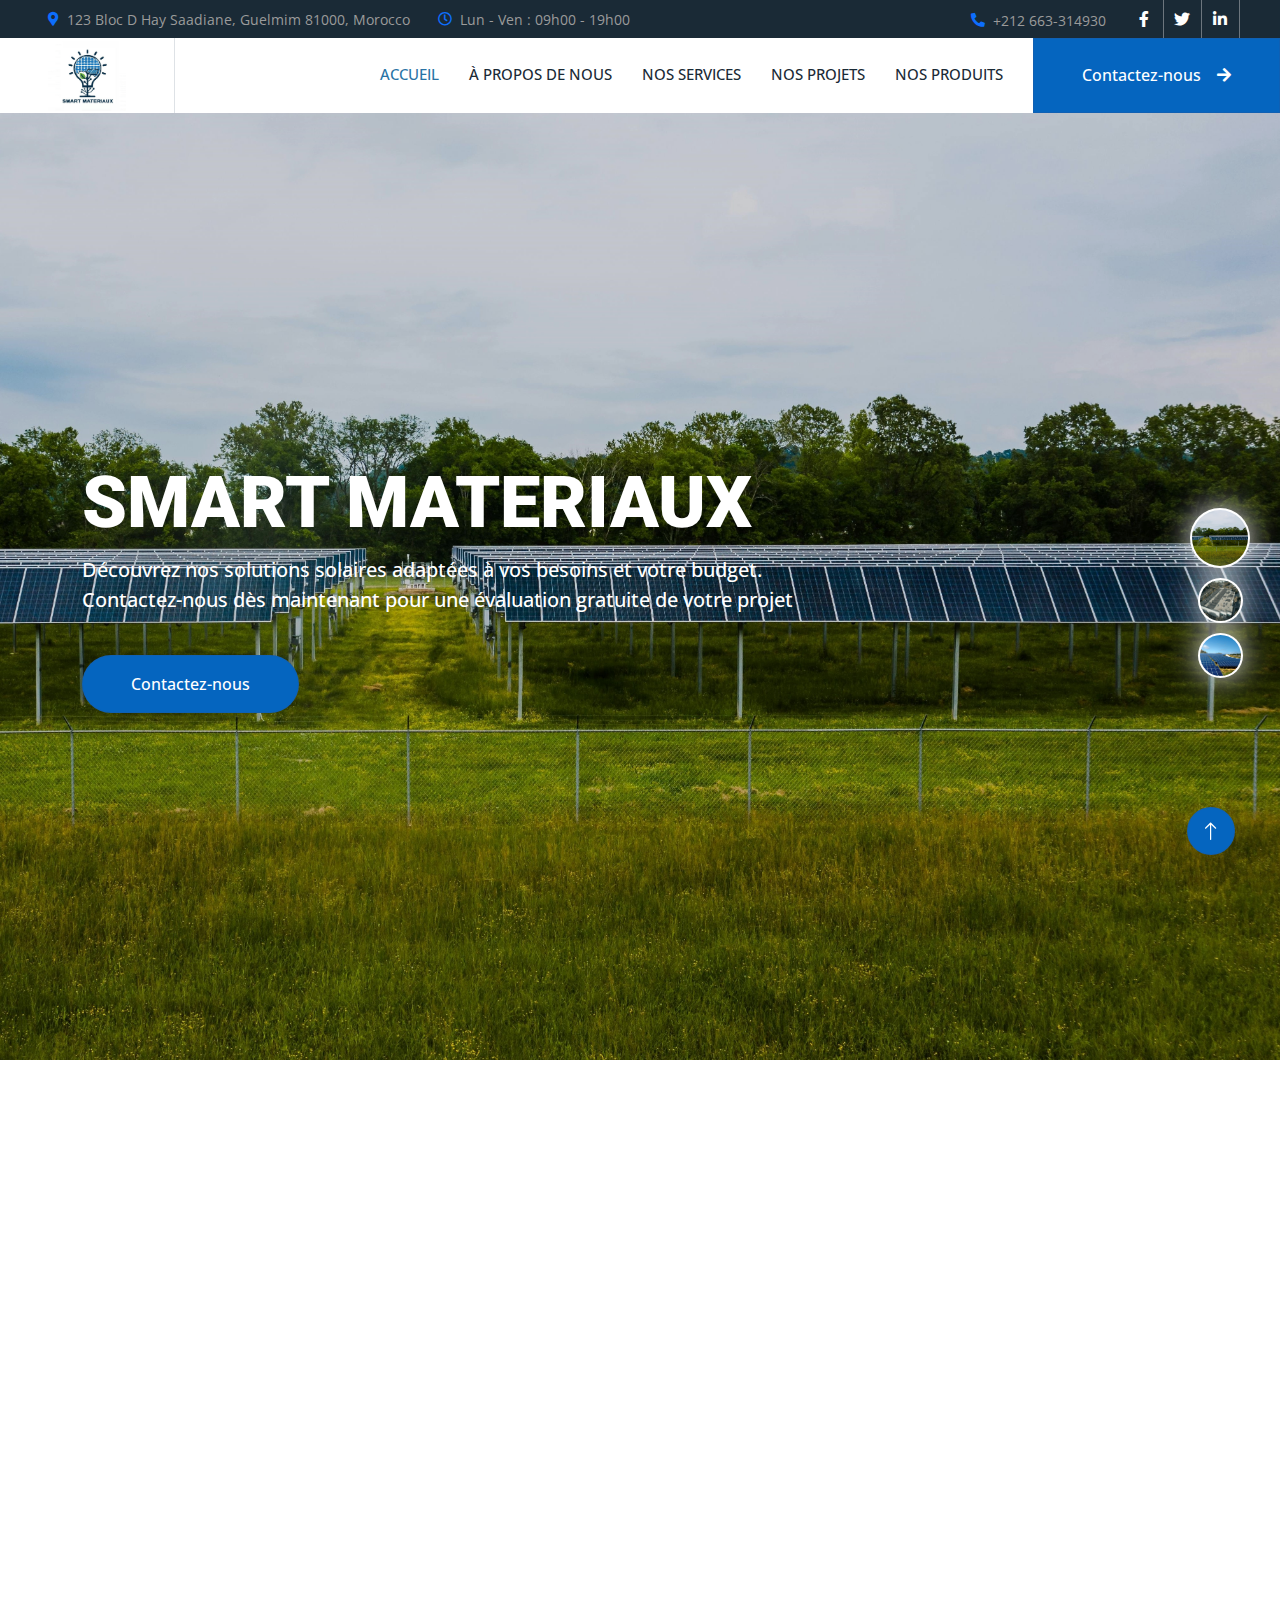
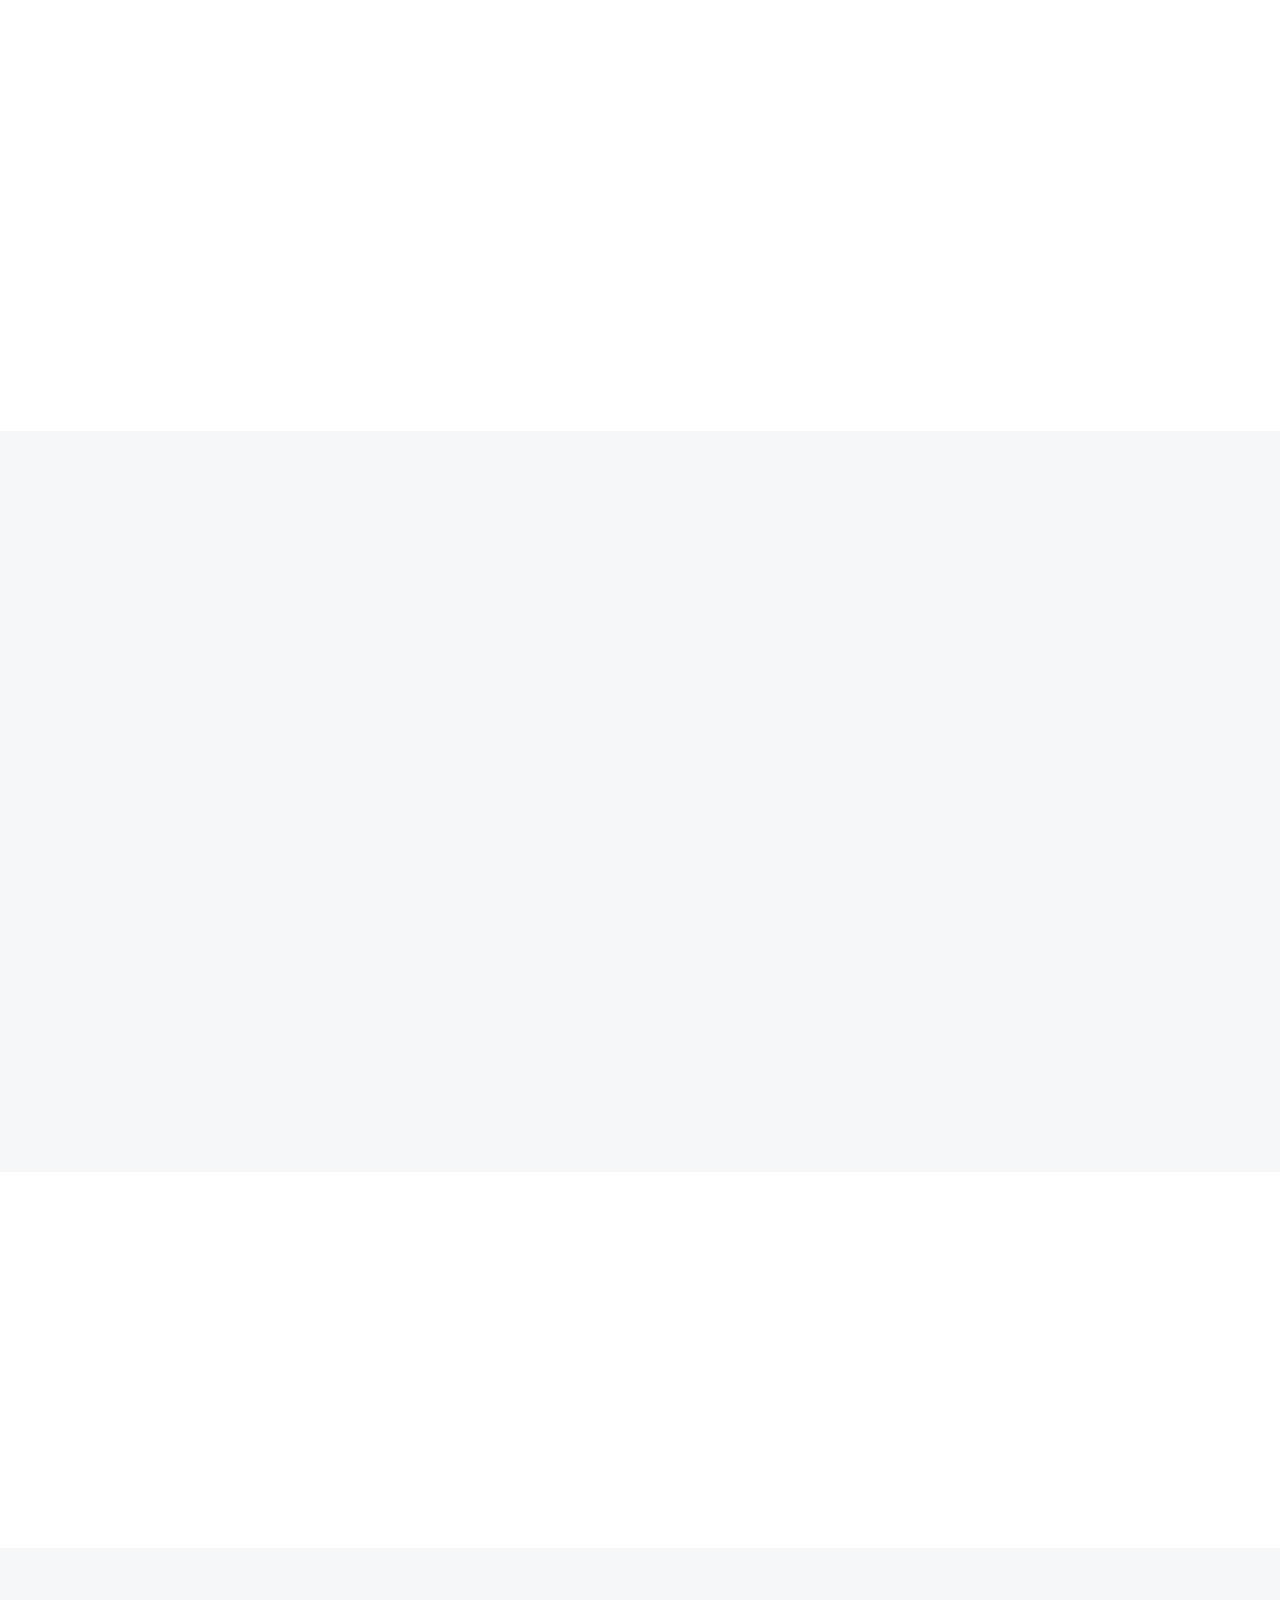
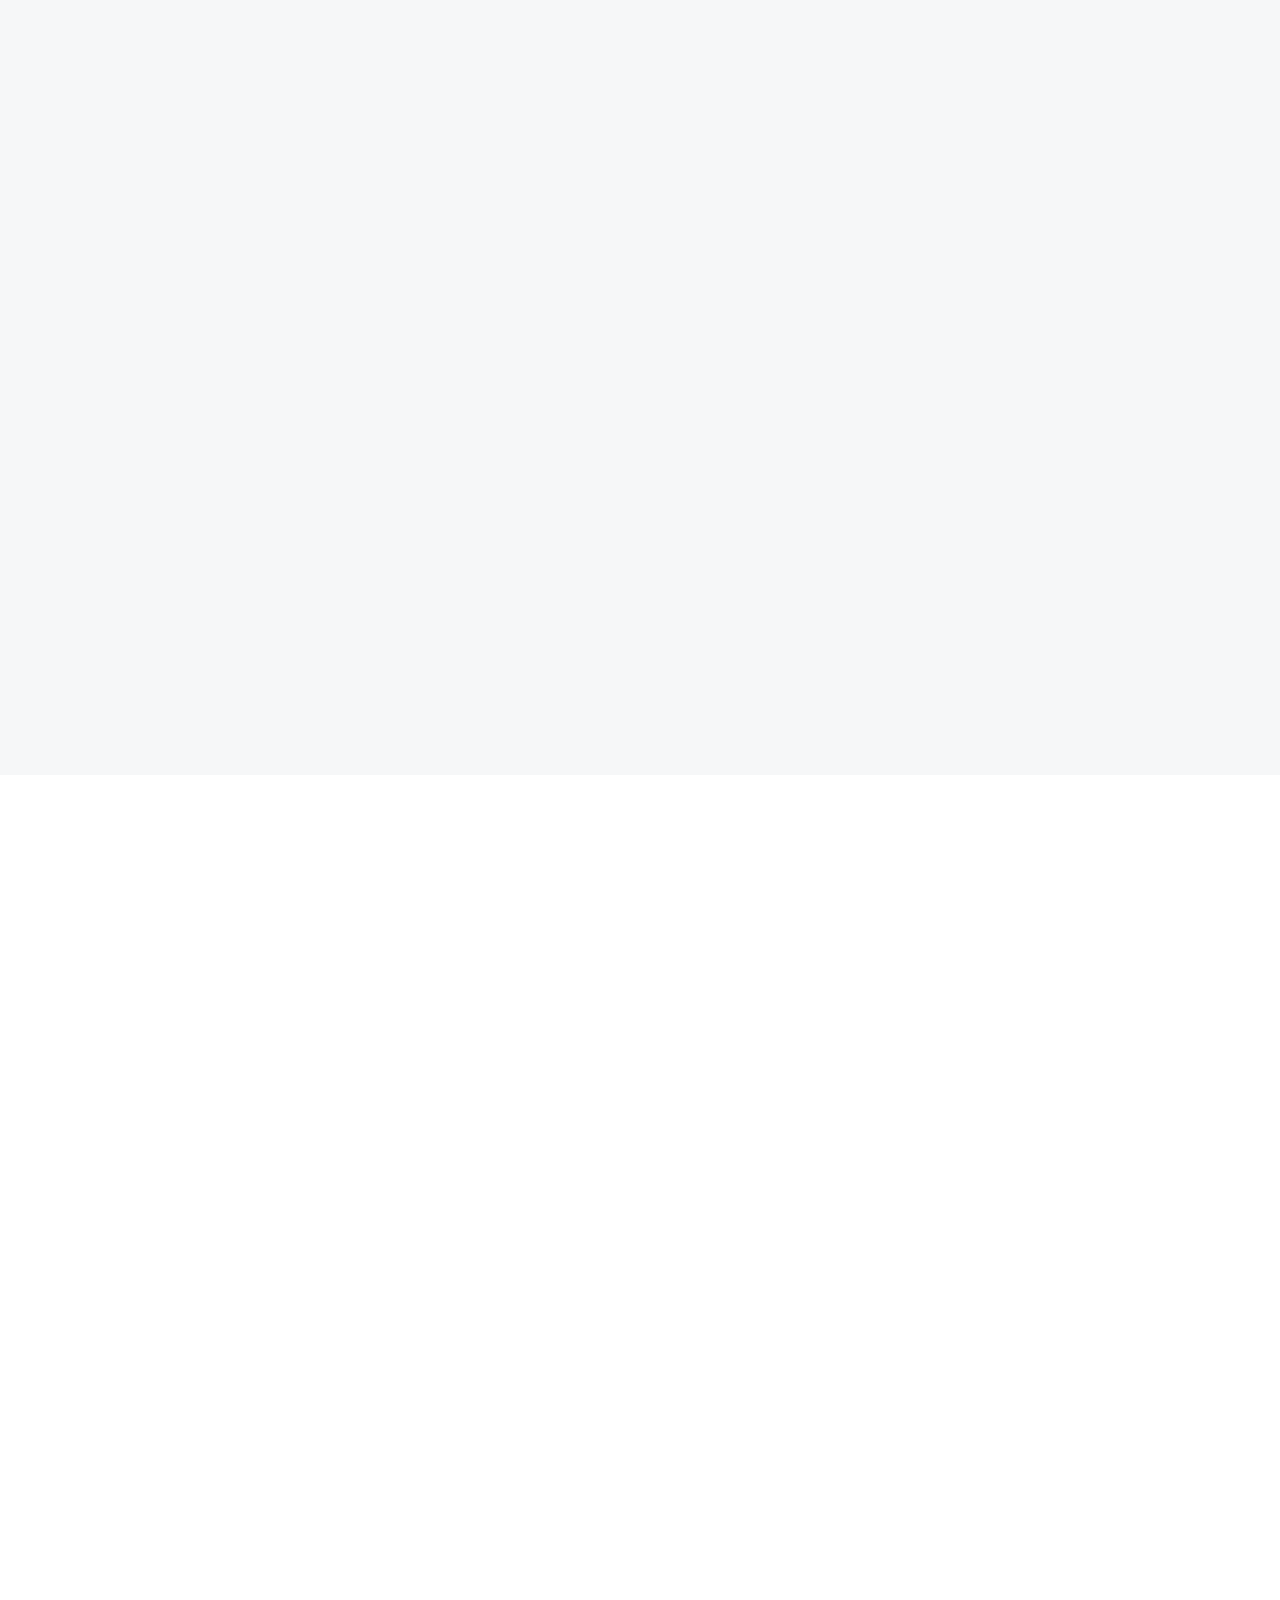
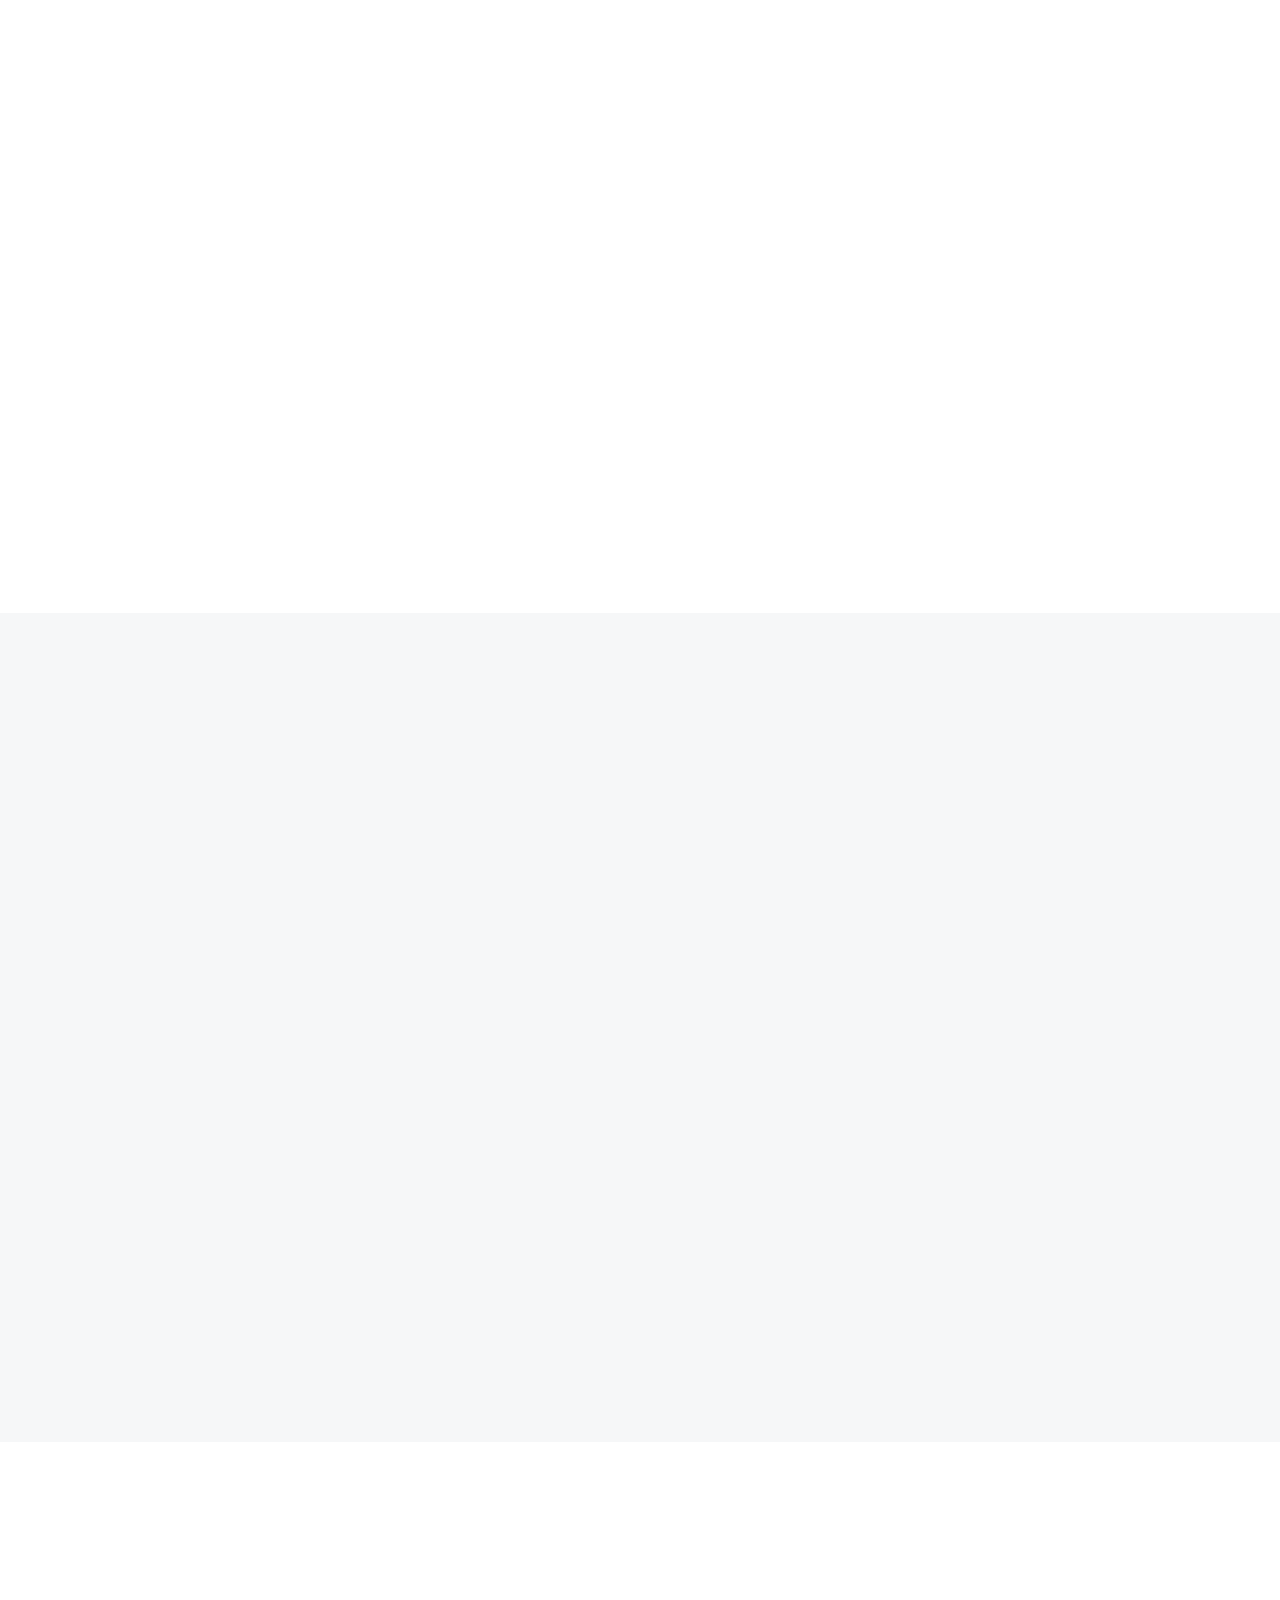
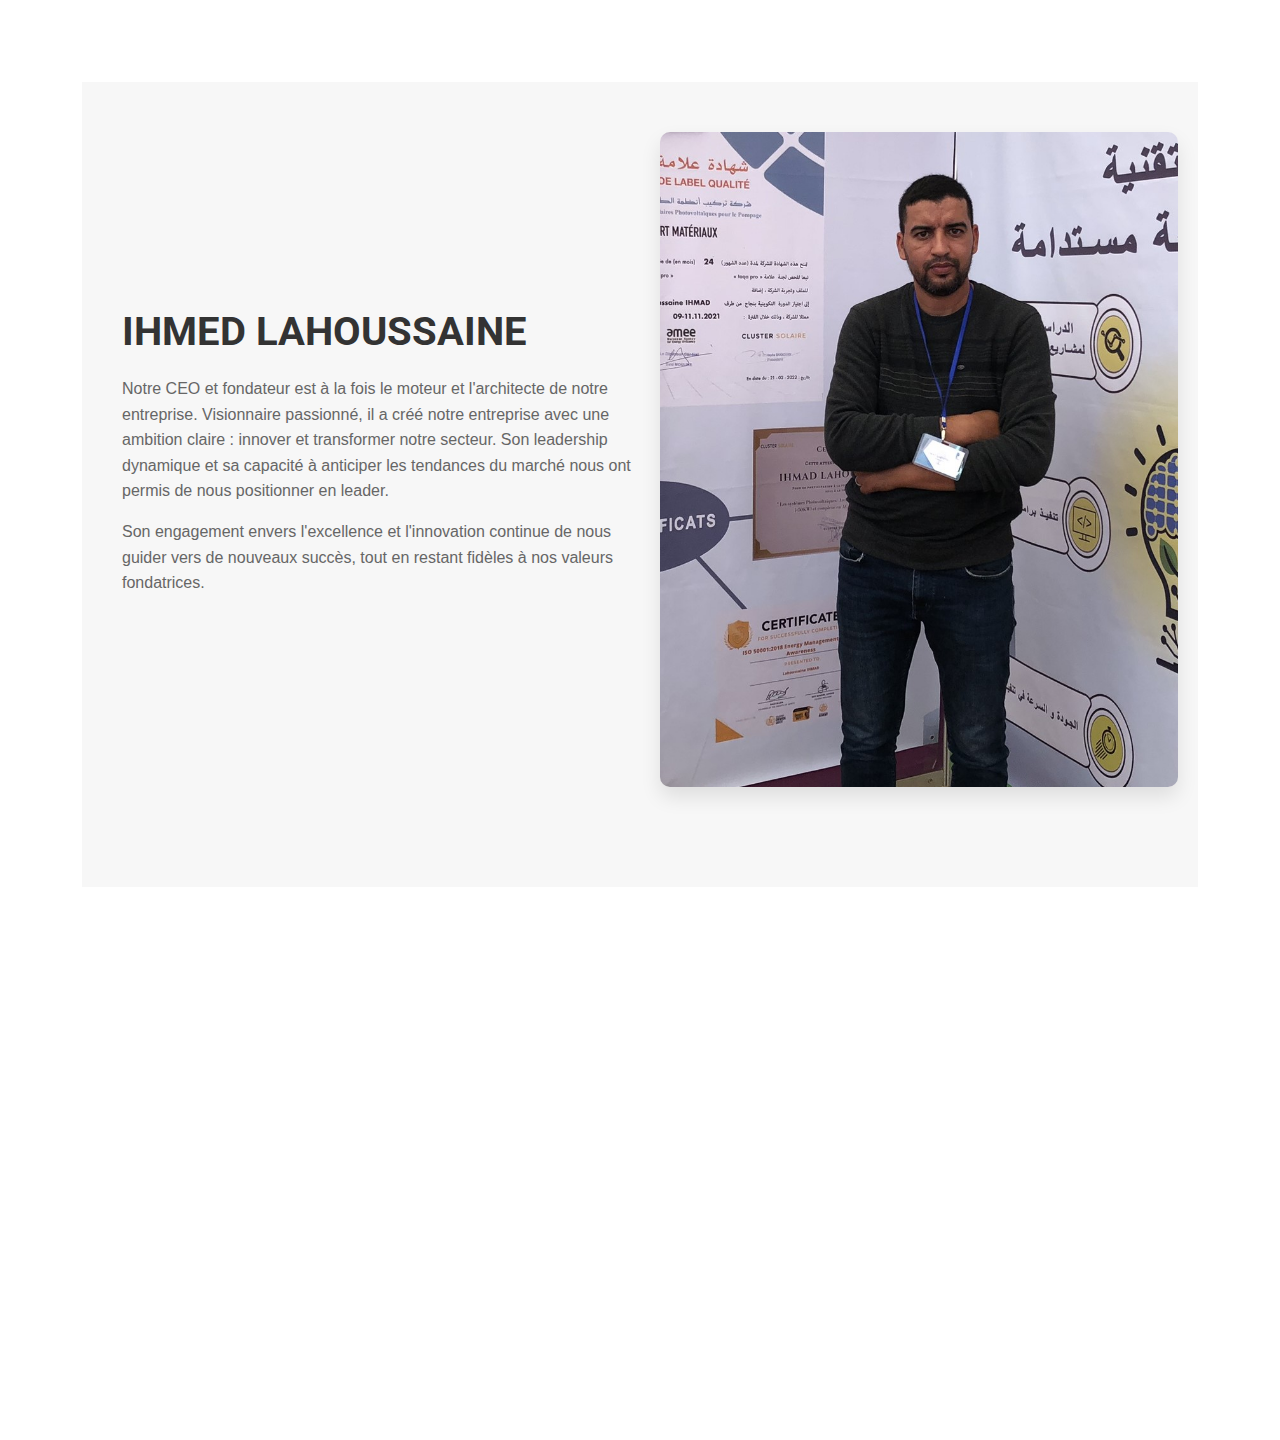
<file: index.html>
<!DOCTYPE html>
<html lang="en">

<head>
    <meta charset="utf-8">
    <title>Smart matériaux </title>
    <meta content="width=device-width, initial-scale=1.0" name="viewport">
    <meta content="" name="keywords">
    <meta content="" name="description">

    <!-- Favicon -->
    <link href="img/favicon.ico" rel="icon">

    <!-- Google Web Fonts -->
    <link rel="preconnect" href="https://fonts.googleapis.com">
    <link rel="preconnect" href="https://fonts.gstatic.com" crossorigin>
    <link href="https://fonts.googleapis.com/css2?family=Open+Sans:wght@400;500&family=Roboto:wght@500;700;900&display=swap" rel="stylesheet"> 

    <!-- Icon Font Stylesheet -->
    <link href="https://cdnjs.cloudflare.com/ajax/libs/font-awesome/5.10.0/css/all.min.css" rel="stylesheet">
    <link href="https://cdn.jsdelivr.net/npm/bootstrap-icons@1.4.1/font/bootstrap-icons.css" rel="stylesheet">

    <!-- Libraries Stylesheet -->
    <link href="lib/animate/animate.min.css" rel="stylesheet">
    <link href="lib/owlcarousel/assets/owl.carousel.min.css" rel="stylesheet">
    <link href="lib/lightbox/css/lightbox.min.css" rel="stylesheet">

    <!-- Customized Bootstrap Stylesheet -->
    <link href="css/bootstrap.min.css" rel="stylesheet">

    <!-- Template Stylesheet -->
    <link href="css/style.css" rel="stylesheet">
</head>

<body>
    <!-- Spinner Start -->
    <div id="spinner" class="show bg-white position-fixed translate-middle w-100 vh-100 top-50 start-50 d-flex align-items-center justify-content-center">
        <div class="spinner-border text-primary" style="width: 3rem; height: 3rem;" role="status">
            <span class="sr-only">Loading...</span>
        </div>
    </div>
    <!-- Spinner End -->


    <!-- Topbar Start -->
    <div class="container-fluid bg-dark p-0">
        <div class="row gx-0 d-none d-lg-flex">
            <div class="col-lg-7 px-5 text-start">
                <div class="h-100 d-inline-flex align-items-center me-4">
                    <small class="fa fa-map-marker-alt text-primary me-2"></small>
                    <small>123 Bloc D Hay Saadiane,
                        Guelmim 81000,
                        Morocco</small>
                </div>
                <div class="h-100 d-inline-flex align-items-center">
                    <small class="far fa-clock text-primary me-2"></small>
                    <small>Lun - Ven : 09h00 - 19h00</small>
                </div>
            </div>
            <div class="col-lg-5 px-5 text-end">
                <div class="h-100 d-inline-flex align-items-center me-4">
                    <small class="fa fa-phone-alt text-primary me-2"></small>
                    <small>+212 663-314930</small>
                </div>
                <div class="h-100 d-inline-flex align-items-center mx-n2">
                    <a class="btn btn-square btn-link rounded-0 border-0 border-end border-secondary"  href="https://www.facebook.com"><i class="fab fa-facebook-f"></i></a>
                    <a class="btn btn-square btn-link rounded-0 border-0 border-end border-secondary" href="https://www.x.com"><i class="fab fa-twitter"></i></a>
                    <a class="btn btn-square btn-link rounded-0 border-0 border-end border-secondary" href="https://www.linkedin.com"><i class="fab fa-linkedin-in"></i></a>
                    
                </div>
            </div>
        </div>
    </div>
    <!-- Topbar End -->

   

    <!-- Navbar Start -->
    <nav class="navbar navbar-expand-lg bg-white navbar-light sticky-top p-0">
        <div class="navbar-brand d-flex align-items-center border-end px-4 px-lg-5">
            <img src="company.jpeg" alt=" a" class="img-fluid mr-10" style="height: 70px;">
        </div>
          
        <button type="button" class="navbar-toggler me-4" data-bs-toggle="collapse" data-bs-target="#navbarCollapse">
            <span class="navbar-toggler-icon"></span>
        </button>
        <div class="collapse navbar-collapse" id="navbarCollapse">
            <div class="navbar-nav ms-auto p-4 p-lg-0">
                <a href="index.html" class="nav-item nav-link active">Accueil</a>
                <a href="about.html" class="nav-item nav-link">À propos de nous</a>
                <a href="service.html" class="nav-item nav-link">Nos Services</a>
                <a href="project.html" class="nav-item nav-link"> Nos projets</a>
                <a href="404.html" class="nav-item nav-link"> Nos Produits</a>
               
               
                <a href="contact.html" class="btn btn-primary rounded-0 py-4 px-lg-5 d-none d-lg-block">Contactez-nous<i class="fa fa-arrow-right ms-3"></i></a>
                
                
            </div>
            
            
        </div>
    </nav>
    <!-- Navbar End -->


    <!-- Carousel Start -->
    <div class="container-fluid p-0 pb-5 wow fadeIn" data-wow-delay="0.1s">
        <div class="owl-carousel header-carousel position-relative">
            <div class="owl-carousel-item position-relative" data-dot="<img src='img/pic1.jpg'>">
                <img class="img-fluid" src="img/pic1.jpg" alt="">
                <div class="owl-carousel-inner">
                    <div class="container">
                        <div class="row justify-content-start">
                            <div class="col-10 col-lg-8">
                                <h1 class="display-2 text-white animated slideInDown">SMART MATERIAUX </h1>
                                <p class="fs-5 fw-medium text-white mb-4 pb-3">Découvrez nos solutions solaires adaptées à vos besoins et votre budget. Contactez-nous dès maintenant pour une évaluation gratuite de votre projet</p>
                                <a href="contact.html" class="btn btn-primary rounded-pill py-3 px-5 animated slideInLeft">Contactez-nous</a>
                            </div>
                        </div>
                    </div>
                </div>
            </div>
            <div class="owl-carousel-item position-relative" data-dot="<img src='img/pic2.jpg'>">
                <img class="img-fluid" src="img/pic2.jpg" alt="">
                <div class="owl-carousel-inner">
                    <div class="container">
                        <div class="row justify-content-start">
                            <div class="col-10 col-lg-8">
                                <h1 class="display-2 text-white animated slideInDown">INSTALLATION DE PANNEAUX SOLAIRES AU MAROC </h1>
                                <p class="fs-5 fw-medium text-white mb-4 pb-3">Experts de l'installation de panneaux solaires au Maroc, nous offrons des solutions énergétiques efficaces et adaptées à vos besoins spécifiques.</p>
                                <a href="contact.html" class="btn btn-primary rounded-pill py-3 px-5 animated slideInLeft">Contactez-nous</a>
                            </div>
                        </div>
                    </div>
                </div>
            </div>
            <div class="owl-carousel-item position-relative" data-dot="<img src='img/pic3.jpg'>">
                <img class="img-fluid" src="img/pic3.jpg" alt="">
                <div class="owl-carousel-inner">
                    <div class="container">
                        <div class="row justify-content-start">
                            <div class="col-10 col-lg-8">
                                <h1 class="display-2 text-white animated slideInDown">VENTE DE PANNEAUX SOLAIRES AU MAROC </h1>
                                <p class="fs-5 fw-medium text-white mb-4 pb-3">Spécialistes de la vente de panneaux solaires au Maroc, nous proposons des solutions énergétiques adaptées et de haute qualité pour votre projet.</p>
                                <a href="contact.html" class="btn btn-primary rounded-pill py-3 px-5 animated slideInLeft">Contactez-nous</a>
                            </div>
                        </div>
                    </div>
                </div>
            </div>
        </div>
    </div>
    <!-- Carousel End -->

    
    <!-- Service Start -->
    <div class="container-xxl py-5">
        <div class="container">
            <div class="text-center mx-auto mb-5 wow fadeInUp" data-wow-delay="0.1s" style="max-width: 600px;">
                <h6 class="text-primary">Nos Services</h6>
                <h1 class="mb-4">Des solutions solaires adaptées à vos besoins spécifiques</h1>
            </div>
            <div class="row g-4">
                <div class="col-md-6 col-lg-4 wow fadeInUp" data-wow-delay="0.1s">
                    <div class="service-item rounded overflow-hidden">
                        <img class="img-fluid" src="img/Villa.jpg" alt="">
                        <div class="position-relative p-4 pt-0">
                            <div class="service-icon">
                                <i class="fa fa-lightbulb fa-3x"></i>
                            </div>
                            <h4 class="mb-3">Maison & Villa</h4>
                            <p>Nous proposons des panneaux solaires de qualité pour la production d’électricité et d’eau chaude adaptées aux villas et maisons. Découvrez plus sur nos installations solaires pour les propriétaires de villas et de maisons.</p>
                            <a class="small fw-medium" href="service.html">Lire la suite<i class="fa fa-arrow-right ms-2"></i></a>
                        </div>
                    </div>
                </div>
                
                <div class="col-md-6 col-lg-4 wow fadeInUp" data-wow-delay="0.5s">
                    <div class="service-item rounded overflow-hidden">
                        <img class="img-fluid" src="img/Agriculteurs.jpg" alt="">
                        <div class="position-relative p-4 pt-0">
                            <div class="service-icon">
                                
                                <i class="fa fa-solar-panel fa-3x"></i>
                            </div>
                            <h4 class="mb-3">Agriculteurs</h4>
                            <p>Dite adieu aux fluctuations des prix de gaz. Nos panneaux solaires de qualité vont alimenter vos pompes immergées et les autres équipements agricoles. Vous permettant de produire de manière plus rentable.</p>
                            <a class="small fw-medium" href="service.html">Lire la suite<i class="fa fa-arrow-right ms-2"></i></a>
                        </div>
                    </div>
                </div>
                <div class="col-md-6 col-lg-4 wow fadeInUp" data-wow-delay="0.1s">
                    <div class="service-item rounded overflow-hidden">
                        <img class="img-fluid" src="img/Usines.jpg" alt="">
                        <div class="position-relative p-4 pt-0">
                            <div class="service-icon">
                                <i class="fa fa-solar-panel fa-3x"></i>
                            </div>
                            <h4 class="mb-3">Usines</h4>
                            <p>Nous proposons des installations de panneaux solaires qui vont vous permettre de réduire votre empreinte carbone, de renforcer votre image de marque et de bénéficier des incitations fiscales</p>
                            <a class="small fw-medium" href="service.html">Lire la suite<i class="fa fa-arrow-right ms-2"></i></a>
                        </div>
                    </div>
                </div>
             
            </div>
        </div>
    </div>
    <!-- Service End -->



    <!-- About Start -->
    <div class="container-fluid bg-light overflow-hidden my-5 px-lg-0">
        <div class="container about px-lg-0">
            <div class="row g-0 mx-lg-0">
                <div class="col-lg-6 ps-lg-0 wow fadeIn" data-wow-delay="0.1s" style="min-height: 400px;">
                    <div class="position-relative h-100">
                        <img class="position-absolute img-fluid w-100 h-100" src="img/exp8.jpg" style="object-fit: cover;" alt="">
                    </div>
                </div>
                <div class="col-lg-6 about-text py-5 wow fadeIn" data-wow-delay="0.5s">
                    <div class="p-lg-5 pe-lg-0">
                        <h6 class="text-primary">À propos de nous</h6>
                        <h1 class="mb-4">8+ an d'expérience dans l'industrie de l'énergie solaire et renouvelable</h1>
                        <p>Smart Matériaux, votre partenaire pour une transition énergétique réussie au Maroc, est une entreprise spécialisée dans l'énergie solaire depuis sa fondation en juillet 2020 à Guelmim. Nous sommes reconnus pour notre expertise dans la conception, la construction et le génie solaire photovoltaïque, électrique et structurel. En choisissant Smart Matériaux, vous bénéficiez :  </p>  
                        <p><i class="fa fa-check-circle text-primary me-3"></i>Support Client</p>
                        <p><i class="fa fa-check-circle text-primary me-3"></i>Haute qualité</p>
                        <p><i class="fa fa-check-circle text-primary me-3"></i>Sur-mesure</p>
                        <a href="contact.html" class="btn btn-primary rounded-pill py-3 px-5 mt-3">Contactez-nous</a>
                    </div>
                </div>
            </div>
        </div>
    </div>
    <!-- About End -->


    <!-- Feature Start -->
    <div class="container-xxl py-5">
        <div class="container">
            <div class="row g-5">
                <div class="col-md-6 col-lg-3 wow fadeIn" data-wow-delay="0.1s">
                    <div class="d-flex align-items-center mb-4">
                        <div class="btn-lg-square bg-primary rounded-circle me-3">
                            <i class="fa fa-users text-white"></i>
                        </div>
                        <h1 class="mb-0" data-toggle="counter-up">126</h1>
                    </div>
                    <h5 class="mb-3">Clients Satisfaits</h5>
                    <span>Des clients satisfaits, notre priorité absolue.</span>
                </div>
                <div class="col-md-6 col-lg-3 wow fadeIn" data-wow-delay="0.3s">
                    <div class="d-flex align-items-center mb-4">
                        <div class="btn-lg-square bg-primary rounded-circle me-3">
                            <i class="fa fa-check text-white"></i>
                        </div>
                        <h1 class="mb-0" data-toggle="counter-up">200</h1>
                    </div>
                    <h5 class="mb-3">Projets Réalisés</h5>
                    <span>200 Projets accomplis avec excellence et dévouement.</span>
                </div>
                <div class="col-md-6 col-lg-3 wow fadeIn" data-wow-delay="0.5s">
                    <div class="d-flex align-items-center mb-4">
                        <div class="btn-lg-square bg-primary rounded-circle me-3">
                            <i class="fa fa-award text-white"></i>
                        </div>
                        <h1 class="mb-0" data-toggle="counter-up">1</h1>
                    </div>
                    <h5 class="mb-3">Récompenses remportées</h5>
                    <span>Récompensée en tant que meilleure entreprise d'énergie solaire à l'exposition de Taghjijt</span>
                </div>
                <div class="col-md-6 col-lg-3 wow fadeIn" data-wow-delay="0.7s">
                    <div class="d-flex align-items-center mb-4">
                        <div class="btn-lg-square bg-primary rounded-circle me-3">
                            <i class="fa fa-users-cog text-white"></i>
                        </div>
                        <h1 class="mb-0" data-toggle="counter-up">6</h1>
                    </div>
                    <h5 class="mb-3">Travailleurs experts</h5>
                    <span>Des professionnels compétents et expérimentés à votre service.</span>
                </div>
            </div>
        </div>
    </div>
    <!-- Feature Start -->





    <!-- Feature Start -->
    <div class="container-fluid bg-light overflow-hidden my-5 px-lg-0">
        <div class="container feature px-lg-0">
            <div class="row g-0 mx-lg-0">
                <div class="col-lg-6 feature-text py-5 wow fadeIn" data-wow-delay="0.1s">
                    <div class="p-lg-5 ps-lg-0">
                        <h6 class="text-primary">Consultation gratuite et personnalisée !</h6>
                        <h1 class="mb-4"> Pourquoi SMART MATERIAUX ?</h1>
                        <p class="mb-4 pb-2">Nous sommes experts en énergie solaire, offrant des solutions durables et personnalisées pour une transition efficace vers les énergies renouvelables.</p>
                        <div class="row g-10">
                            <!-- Contact Téléphonique -->
                            <div class="col-lg-4">
                                <div class="d-flex align-items-center">        
                                    <div class="ms-4">
                                        <h5 class="mb-0 text-primary">Contact Téléphonique</h5>
                                        <p class="mb-0">Après avoir reçu votre formulaire, notre équipe vous contactera dans les plus brefs délais pour répondre à toutes vos questions.</p>
                                    </div>
                                </div>
                            </div>
                            <!-- Visite technique -->
                            <div class="col-lg-4">
                                <div class="d-flex align-items-center">
                                    <div class="ms-5">
                                        <h5 class="mb-0 text-primary">Visite technique</h5>

                                        <p class="mb-0">Nos techniciens se rendront chez vous pour évaluer votre situation et vous proposer la solution sur mesure la plus adaptée à votre projet solaire.</p>
                                    </div>
                                </div>
                            </div>
                            <!-- Assistance personnalisée -->
                            <div class="col-lg-4">
                                <div class="d-flex align-items-center">
                                    <div class="ms-4">
                                        <h5 class="mb-0 text-primary">Assistance personnalisée</h5>
                                        <p class="mb-0">Nous offrons une assistance personnalisée pour garantir que vos panneaux solaires fonctionnent parfaitement.

                                        </p>
                                    </div>
                                </div>
                            </div>
                        </div>
                        
                    </div>
                </div>
                <div class="col-lg-6 pe-lg-0 wow fadeIn" data-wow-delay="0.5s" style="min-height: 400px;">
                    <div class="position-relative h-100">
                        <img class="position-absolute img-fluid w-100 h-100" src="img/whyus.jpeg" style="object-fit: cover;" alt="">
                    </div>
                </div>
            </div>
        </div>
    </div>
    <!-- Feature End -->

    <!-- Projects Start -->
    <div class="container-xxl py-5">
        <div class="container">
            <div class="text-center mx-auto mb-5 wow fadeInUp" data-wow-delay="0.1s" style="max-width: 600px;">
                <h6 class="text-primary">Nos Réalisations</h6>
                <h1 class="mb-4">Smart matériaux a réalisé plus de 200 installations à travers le Maroc </h1>
            </div>
            <div class="row mt-n2 wow fadeInUp" data-wow-delay="0.3s">
                <div class="col-12 text-center">
                    <ul class="list-inline mb-5" id="portfolio-flters">
                        <li class="mx-2 active" data-filter="*">All</li>
                        <li class="mx-2" data-filter=".first">Maison & Villa</li>
                        <li class="mx-2" data-filter=".second">Agriculteurs</li>
                        <li class="mx-2" data-filter=".third">Usines</li>
                    </ul>
                </div>
            </div>
            <div class="row g-4 portfolio-container wow fadeInUp" data-wow-delay="0.5s">
                
                
                <div class="col-lg-4 col-md-6 portfolio-item first">
                    <div class="portfolio-img rounded overflow-hidden">
                        <img class="img-fluid" src="img/NoImage.jpg" alt="">
                    </div>
                    <div class="pt-3">
                        <p class="text-primary mb-0">projet</p>
                        <hr class="text-primary w-25 my-2">
                        <h5 class="lh-base">Pas de description pour ce projet pour l'instant.</h5>
                    </div>
                </div>


                <div class="col-lg-4 col-md-6 portfolio-item second">
                    <div class="portfolio-img rounded overflow-hidden">
                        <img class="img-fluid" src="img/NoImage.jpg" alt="">
                    </div>
                    <div class="pt-3">
                        <p class="text-primary mb-0">projet</p>
                        <hr class="text-primary w-25 my-2">
                        <h5 class="lh-base">Pas de description pour ce projet pour l'instant.</h5>
                    </div>
                </div>

                

                <div class="col-lg-4 col-md-6 portfolio-item first">
                    <div class="portfolio-img rounded overflow-hidden">
                        <img class="img-fluid" src="img/NoImage.jpg" alt="">
                    </div>
                    <div class="pt-3">
                        <p class="text-primary mb-0">projet</p>
                        <hr class="text-primary w-25 my-2">
                        <h5 class="lh-base">Pas de description pour ce projet pour l'instant.</h5>
                    </div>
                </div>

                <div class="col-lg-4 col-md-6 portfolio-item second">
                    <div class="portfolio-img rounded overflow-hidden">
                        <img class="img-fluid" src="img/NoImage.jpg" alt="">
                    </div>
                    <div class="pt-3">
                        <p class="text-primary mb-0">projet</p>
                        <hr class="text-primary w-25 my-2">
                        <h5 class="lh-base">Pas de description pour ce projet pour l'instant.</h5>
                    </div>
                </div>

               
            </div>
        </div>
    </div>
    <!-- Projects End -->


    <!-- Contact Start -->
    <div class="container-fluid bg-light overflow-hidden px-lg-0" style="margin: 6rem 0;">
        <div class="container contact px-lg-0">
            <div class="row g-0 mx-lg-0">
                <div class="col-lg-6 contact-text py-5 wow fadeIn" data-wow-delay="0.5s">
                    <div class="p-lg-5 ps-lg-0">
                        <h6 class="text-primary">Contactez-nous</h6>
                        <h1 class="mb-4">N'hésitez pas à nous contacter</h1>
                        <p class="mb-4">Nous sommes là pour répondre à vos questions et vous fournir toute l'assistance dont vous avez besoin. N'hésitez pas à nous contacter pour discuter de vos projets, obtenir des informations supplémentaires ou planifier une consultation gratuite. Nous sommes impatients de vous aider à réaliser vos objectifs en matière d'énergie solaire.</p>
                        <form>
                            <div class="row g-3">
                                <div class="col-md-6">
                                    <div class="form-floating">
                                        <input type="text" class="form-control" id="name" placeholder="Your Name">
                                        <label for="name">Votre Nom:</label>
                                    </div>
                                </div>
                                <div class="col-md-6">
                                    <div class="form-floating">
                                        <input type="email" class="form-control" id="email" placeholder="Your Email">
                                        <label for="email">Votre Email :</label>
                                    </div>
                                </div>
                                <div class="col-12">
                                    <div class="form-floating">
                                        <input type="text" class="form-control" id="subject" placeholder="Subject">
                                        <label for="subject">Sujet :</label>
                                    </div>
                                </div>
                                <div class="col-12">
                                    <div class="form-floating">
                                        <textarea class="form-control" placeholder="Leave a message here" id="message" style="height: 100px"></textarea>
                                        <label for="message">Message :</label>
                                    </div>
                                </div>
                                <div class="col-12">
                                    <button class="btn btn-primary rounded-pill py-3 px-5" type="submit">Envoyer un message</button>
                                </div>
                            </div>
                        </form>
                    </div>
                </div>
                <div class="col-lg-6 pe-lg-0" style="min-height: 400px;">
                    <div class="position-relative h-100">
                        <iframe class="position-absolute w-100 h-100" style="object-fit: cover;"
                        src="https://www.google.com/maps/embed?pb=!1m18!1m12!1m3!1d436.22917277451387!2d-10.04701843927506!3d28.992307962168617!2m3!1f0!2f0!3f0!3m2!1i1024!2i768!4f13.1!3m3!1m2!1s0xdb503456914dbe1%3A0x346d27cf59906bf3!2sSte%20Smart%20mat%C3%A9riaux!5e0!3m2!1sen!2sma!4v1721528122216!5m2!1sen!2sma"
                        frameborder="0" allowfullscreen="" aria-hidden="false"
                        tabindex="0"></iframe>
                    </div>
                </div>
            </div>
        </div>
    </div>
    <!-- Contact End -->


    <!-- Team Start -->
    <div class="container-xxl py-5">
        <div class="container">
            <div class="text-center mx-auto mb-5 wow fadeInUp" data-wow-delay="0.1s" style="max-width: 600px;">
            
                <h1 class="mb-4">Découvrez notre CEO.</h1>
            </div>
           
    <div class="ddd">
       

        <div class="wrapper">
            <div class="ceo-section">
                <div class="ceo-content">
                    <h2>IHMED LAHOUSSAINE  </h2>
                    <p>
                        Notre CEO et fondateur est à la fois le moteur et l'architecte de notre entreprise. Visionnaire passionné, il a créé notre entreprise avec une ambition claire : innover et transformer notre secteur. Son leadership dynamique et sa capacité à anticiper les tendances du marché nous ont permis de nous positionner en leader. 
                    </p>
                    <p>
                        Son engagement envers l'excellence et l'innovation continue de nous guider vers de nouveaux succès, tout en restant fidèles à nos valeurs fondatrices.
                    </p>
                </div>
                <div class="ceo-image">
                    <img src="img/ceo.JPEG" alt="CEO Photo">
                </div>
            </div>
        </div>
        
    </div>
        </div>
    </div>
    <!-- Team End -->








        <style>
        /* Global Styles */
    .ddd {
        font-family: 'Poppins', sans-serif;
        line-height: 1.6;
        background-color: #f7f7f7;
        margin: 0;
        padding: 0;
    }
    
    .wrapper {
        max-width: 1200px;
        margin: 0 auto;
        padding: 50px 20px;
        box-sizing: border-box;
    }
    
    /* CEO Section Styles */
    .ceo-section {
        display: flex;
        justify-content: space-between;
        align-items: center;
        margin-bottom: 50px;
    }
    
    .ceo-content {
        flex: 1;
        padding: 0 20px;
        text-align: left;
    }
    
    .ceo-content h2 {
        font-size: 2.5rem;
        margin-bottom: 20px;
        color: #333;
    }
    
    .ceo-content p {
        margin-bottom: 15px;
        color: #666;
    }
    
    .ceo-image {
        flex: 1;
        text-align: center;
    }
    
    .ceo-image img {
        max-width: 100%;
        height: auto;
        border-radius: 10px;
        box-shadow: 0 10px 20px rgba(0, 0, 0, 0.1);
        transition: transform 0.3s ease;
    }
    
    /* Hover Animation */
    .ceo-section:hover .ceo-image img {
        transform: translateY(-10px);
    }
    
    /* Responsive Design */
    @media (max-width: 768px) {
        .ceo-section {
            flex-direction: column;
            text-align: center;
        }
    
        .ceo-content {
            order: 2;
            padding: 20px;
        }
    
        .ceo-image {
            order: 1;
            margin-bottom: 20px;
        }
    }
    
        </style>
        











    <!-- Footer Start -->
    <div class="container-fluid bg-dark text-body footer mt-5 pt-5 wow fadeIn" data-wow-delay="0.1s">
        <div class="container py-5">
            <div class="row g-5">
                <div class="col-lg-3 col-md-6">
                    <h5 class="text-white mb-4">Adresse</h5>
                    <p class="mb-2"><i class="fa fa-map-marker-alt me-3"></i>  123 Bloc D Hay Saadiane, Guelmim 81000, Morocco</p>
                    <p class="mb-2"><i class="fa fa-phone-alt me-3"></i>+212 663-314930</p>
                    <p class="mb-2"><i class="fa fa-envelope me-3"></i>smartmateriaux2020@gmail.com</p>
                    <div class="d-flex pt-2">
                        <a class="btn btn-square btn-outline-light btn-social" href=""><i class="fab fa-twitter"></i></a>
                        <a class="btn btn-square btn-outline-light btn-social" href=""><i class="fab fa-facebook-f"></i></a>
                        <a class="btn btn-square btn-outline-light btn-social" href=""><i class="fab fa-linkedin-in"></i></a>
                    </div>
                </div>
                <div class="col-lg-3 col-md-6">
                    <h5 class="text-white mb-4">Liens Rapides</h5>
                    <a class="btn btn-link" href="about.html">À propos de nous</a>
                    <a class="btn btn-link" href="contact.html">Contactez-nous</a>
                    <a class="btn btn-link" href="service.html">Nos Services</a>
                    <a class="btn btn-link" href="">Termes et Conditions</a>
                    <a class="btn btn-link" href="">Support</a>
                </div>                
                <div class="col-lg-3 col-md-6">
                    <h5 class="text-white mb-4">Galerie de projets</h5>
                    <div class="row g-2">
                        <div class="col-4">
                            <img class="img-fluid rounded" src="img/exp8.jpg" alt="">
                        </div>
                        <div class="col-4">
                            <img class="img-fluid rounded" src="img/pic1.jpg" alt="">
                        </div>
                        <div class="col-4">
                            <img class="img-fluid rounded" src="img/pic2.jpg" alt="">
                        </div>
                        <div class="col-4">
                            <img class="img-fluid rounded" src="img/pic3.jpg" alt="">
                        </div>
                        <div class="col-4">
                            <img class="img-fluid rounded" src="img/Villa.jpg" alt="">
                        </div>
                        <div class="col-4">
                            <img class="img-fluid rounded" src="img/vvv.jpeg" alt="">
                        </div>
                    </div>
                </div>
               
            </div>
        </div>
        <div class="container">
            <div class="copyright">
                <div class="row">
                    <div class="col-md-6 text-center text-md-start mb-3 mb-md-0">
                        &copy; <a href="#">SMART MATERIAUX</a>, All Right Reserved.
                    </div>
                    <div class="col-md-6 text-center text-md-end">
                        Designed By <a href="">Brahim Er-rays</a>
                    </div>
                </div>
            </div>
        </div>
    </div>
    <!-- Footer End -->


    <!-- Back to Top -->
    <a href="#" class="btn btn-lg btn-primary btn-lg-square rounded-circle back-to-top"><i class="bi bi-arrow-up"></i></a>


    <!-- JavaScript Libraries -->
    <script src="https://code.jquery.com/jquery-3.4.1.min.js"></script>
    <script src="https://cdn.jsdelivr.net/npm/bootstrap@5.0.0/dist/js/bootstrap.bundle.min.js"></script>
    <script src="lib/wow/wow.min.js"></script>
    <script src="lib/easing/easing.min.js"></script>
    <script src="lib/waypoints/waypoints.min.js"></script>
    <script src="lib/counterup/counterup.min.js"></script>
    <script src="lib/owlcarousel/owl.carousel.min.js"></script>
    <script src="lib/isotope/isotope.pkgd.min.js"></script>
    <script src="lib/lightbox/js/lightbox.min.js"></script>

    <!-- Template Javascript -->
    <script src="js/main.js"></script>
</body>

</html>
</file>
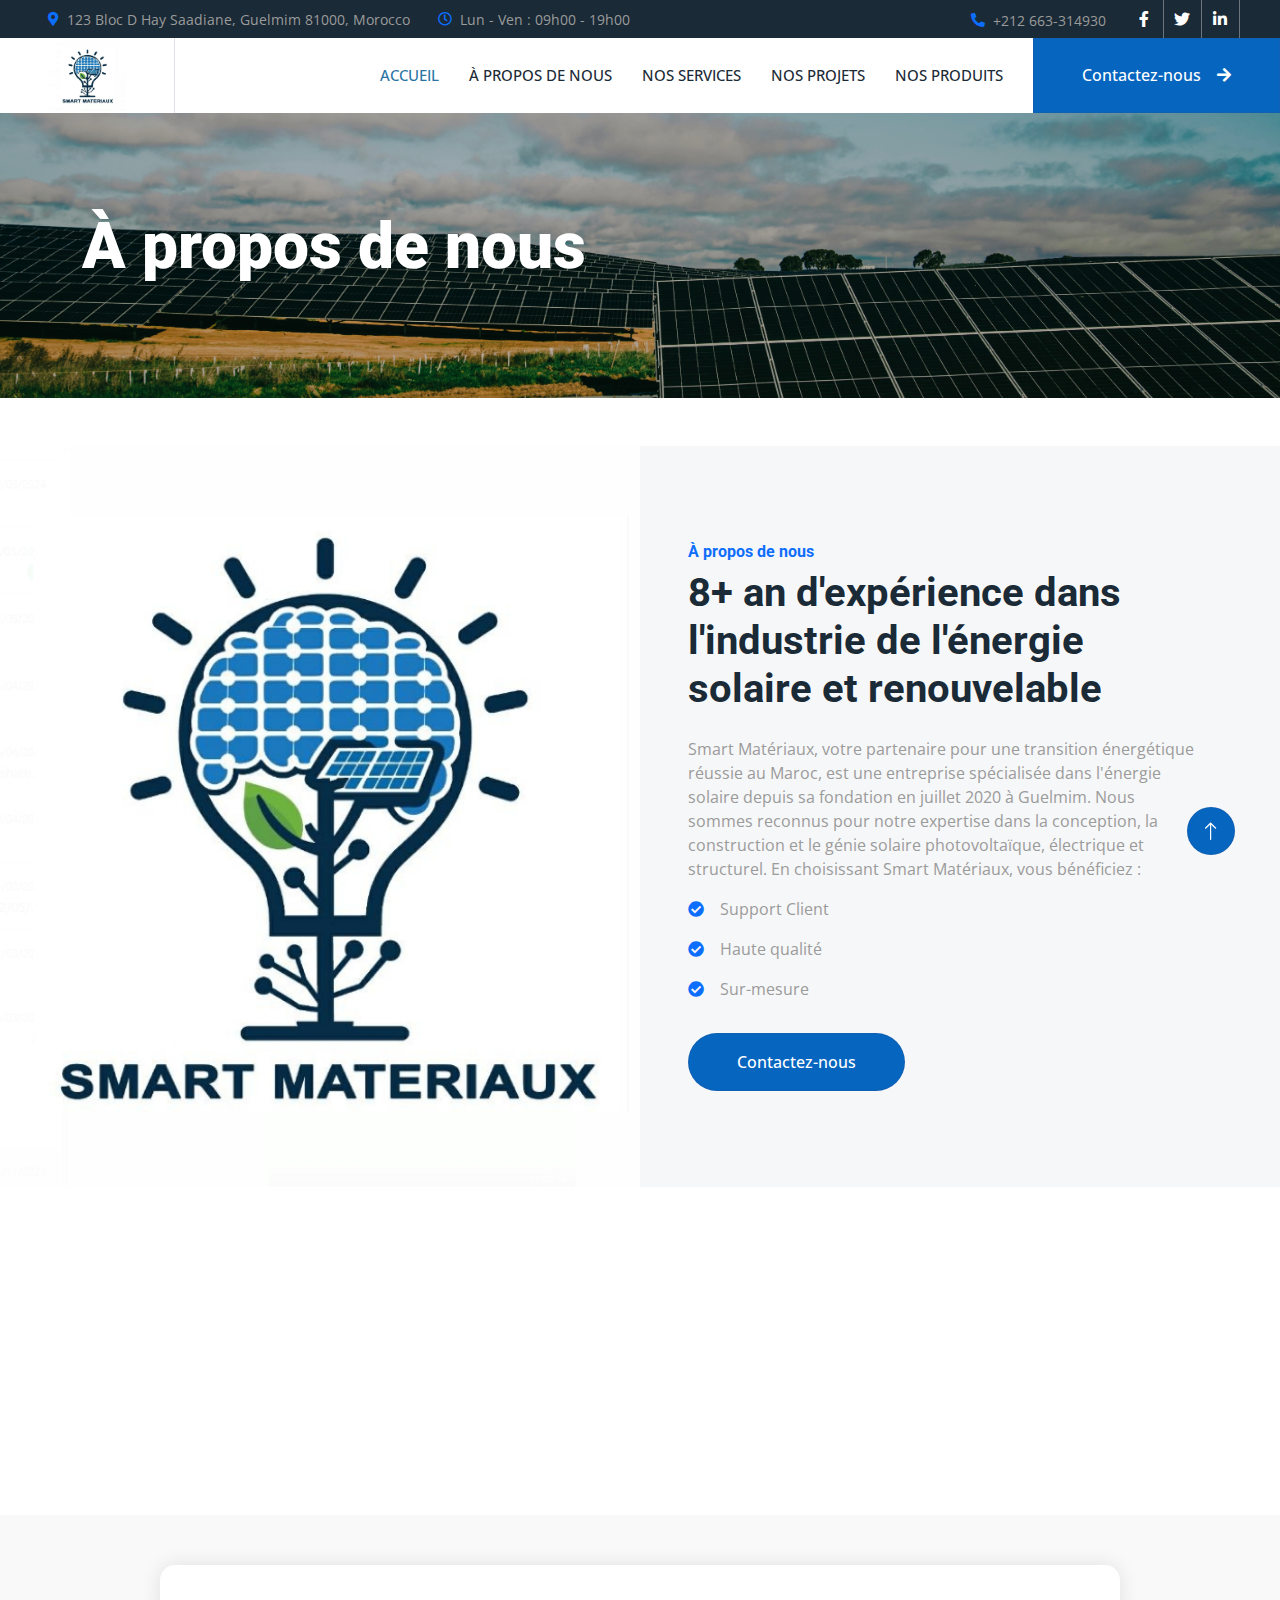
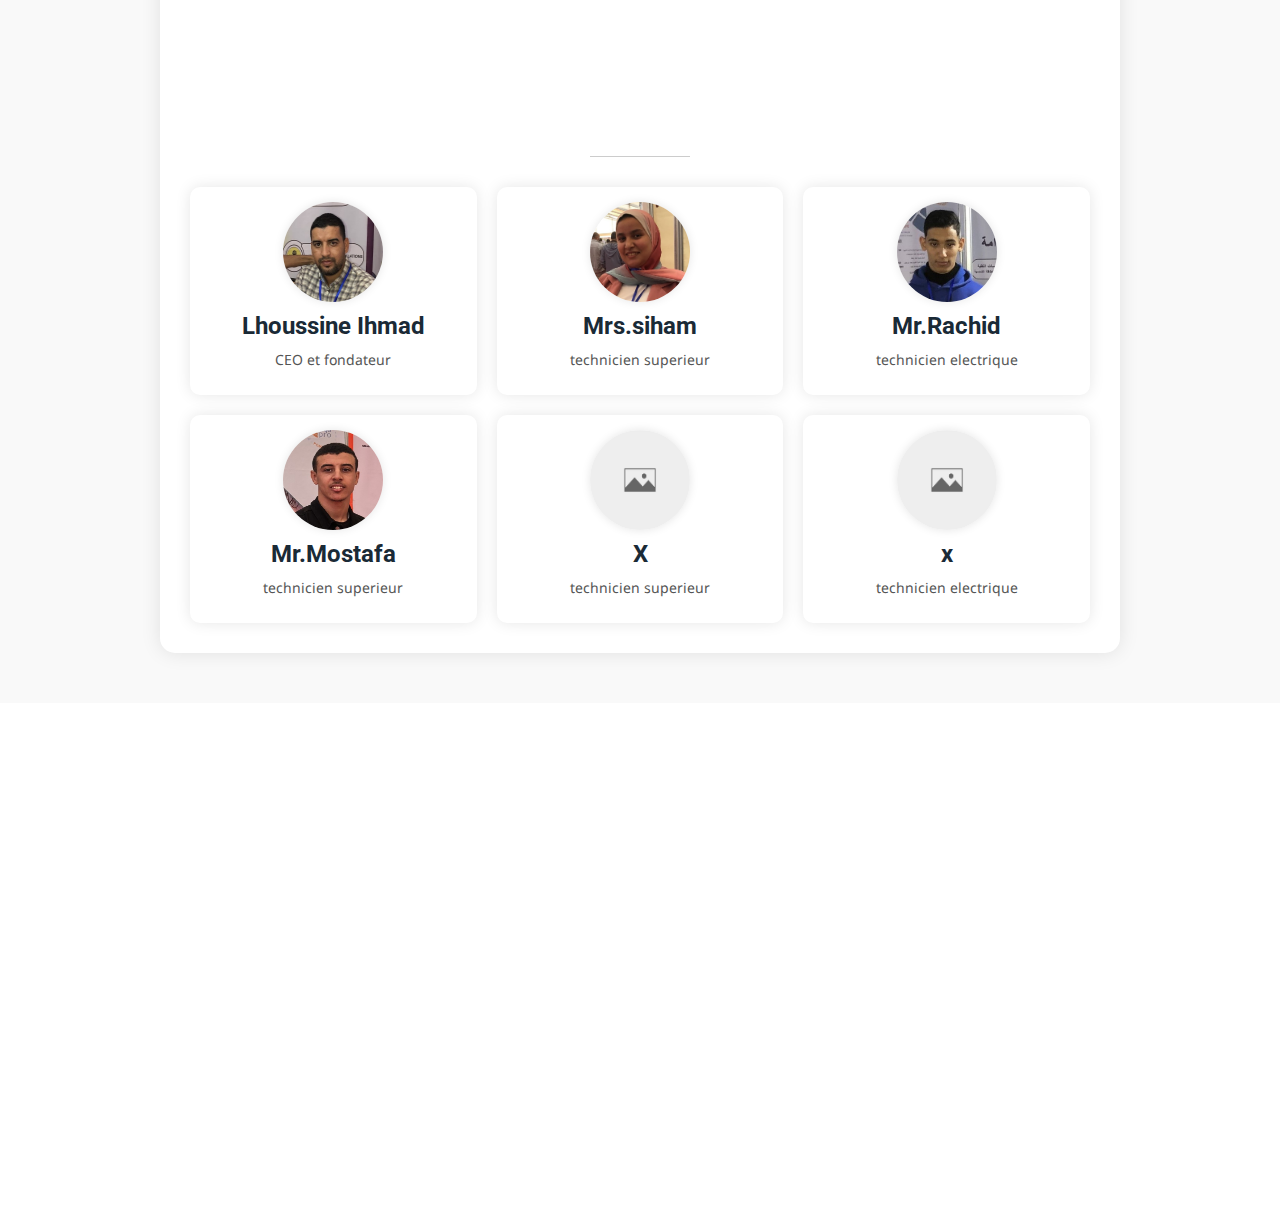
<file: about.html>
<!DOCTYPE html>
<html lang="en">

<head>
    <meta charset="utf-8">
    <title>Smart matériaux </title>
    <meta content="width=device-width, initial-scale=1.0" name="viewport">
    <meta content="" name="keywords">
    <meta content="" name="description">

    <!-- Favicon -->
    <link href="img/favicon.ico" rel="icon">

    <!-- Google Web Fonts -->
    <link rel="preconnect" href="https://fonts.googleapis.com">
    <link rel="preconnect" href="https://fonts.gstatic.com" crossorigin>
    <link href="https://fonts.googleapis.com/css2?family=Open+Sans:wght@400;500&family=Roboto:wght@500;700;900&display=swap" rel="stylesheet"> 

    <!-- Icon Font Stylesheet -->
    <link href="https://cdnjs.cloudflare.com/ajax/libs/font-awesome/5.10.0/css/all.min.css" rel="stylesheet">
    <link href="https://cdn.jsdelivr.net/npm/bootstrap-icons@1.4.1/font/bootstrap-icons.css" rel="stylesheet">

    <!-- Libraries Stylesheet -->
    <link href="lib/animate/animate.min.css" rel="stylesheet">
    <link href="lib/owlcarousel/assets/owl.carousel.min.css" rel="stylesheet">
    <link href="lib/lightbox/css/lightbox.min.css" rel="stylesheet">

    <!-- Customized Bootstrap Stylesheet -->
    <link href="css/bootstrap.min.css" rel="stylesheet">

    <!-- Template Stylesheet -->
    <link href="css/style.css" rel="stylesheet">
</head>

<body>
    <!-- Spinner Start -->
    <div id="spinner" class="show bg-white position-fixed translate-middle w-100 vh-100 top-50 start-50 d-flex align-items-center justify-content-center">
        <div class="spinner-border text-primary" style="width: 3rem; height: 3rem;" role="status">
            <span class="sr-only">Loading...</span>
        </div>
    </div>
    <!-- Spinner End -->


    <!-- Topbar Start -->
    <div class="container-fluid bg-dark p-0">
        <div class="row gx-0 d-none d-lg-flex">
            <div class="col-lg-7 px-5 text-start">
                <div class="h-100 d-inline-flex align-items-center me-4">
                    <small class="fa fa-map-marker-alt text-primary me-2"></small>
                    <small>123 Bloc D Hay Saadiane,
                        Guelmim 81000,
                        Morocco</small>
                </div>
                <div class="h-100 d-inline-flex align-items-center">
                    <small class="far fa-clock text-primary me-2"></small>
                    <small>Lun - Ven : 09h00 - 19h00</small>
                </div>
            </div>
            <div class="col-lg-5 px-5 text-end">
                <div class="h-100 d-inline-flex align-items-center me-4">
                    <small class="fa fa-phone-alt text-primary me-2"></small>
                    <small>+212 663-314930</small>
                </div>
                <div class="h-100 d-inline-flex align-items-center mx-n2">
                    <a class="btn btn-square btn-link rounded-0 border-0 border-end border-secondary"  href="https://www.facebook.com"><i class="fab fa-facebook-f"></i></a>
                    <a class="btn btn-square btn-link rounded-0 border-0 border-end border-secondary" href="https://www.x.com"><i class="fab fa-twitter"></i></a>
                    <a class="btn btn-square btn-link rounded-0 border-0 border-end border-secondary" href="https://www.linkedin.com"><i class="fab fa-linkedin-in"></i></a>
                    
                </div>
            </div>
        </div>
    </div>
    <!-- Topbar End -->

   

    <!-- Navbar Start -->
    <nav class="navbar navbar-expand-lg bg-white navbar-light sticky-top p-0">
        <div class="navbar-brand d-flex align-items-center border-end px-4 px-lg-5">
            <img src="company.jpeg" alt=" Logo" class="img-fluid mr-10" style="height: 70px;">
        </div>
          
        <button type="button" class="navbar-toggler me-4" data-bs-toggle="collapse" data-bs-target="#navbarCollapse">
            <span class="navbar-toggler-icon"></span>
        </button>
        <div class="collapse navbar-collapse" id="navbarCollapse">
            <div class="navbar-nav ms-auto p-4 p-lg-0">
                <a href="index.html" class="nav-item nav-link active">Accueil</a>
                <a href="about.html" class="nav-item nav-link">À propos de nous</a>
                <a href="service.html" class="nav-item nav-link">Nos Services</a>
                <a href="project.html" class="nav-item nav-link"> Nos projets</a>
                <a href="404.html" class="nav-item nav-link"> Nos Produits</a>
                
            </div>
            <a href="contact.html" class="btn btn-primary rounded-0 py-4 px-lg-5 d-none d-lg-block">Contactez-nous<i class="fa fa-arrow-right ms-3"></i></a>
        </div>
    </nav>
    <!-- Navbar End -->


    <!-- Page Header Start -->
    <div class="container-fluid page-header py-5 mb-5">
        <div class="container py-5">
            <h1 class="display-3 text-white mb-3 animated slideInDown">À propos de nous</h1>
            
        </div>
    </div>
    <!-- Page Header End -->


    

    <!-- About Start -->
    <div class="container-fluid bg-light overflow-hidden my-5 px-lg-0">
        <div class="container about px-lg-0">
            <div class="row g-0 mx-lg-0">
                <div class="col-lg-6 ps-lg-0 wow fadeIn" data-wow-delay="0.1s" style="min-height: 400px;">
                    <div class="position-relative h-100">
                        <img class="position-absolute img-fluid w-100 h-100" src="img/company.jpeg" style="object-fit: cover;" alt="">
                    </div>
                </div>
                <div class="col-lg-6 about-text py-5 wow fadeIn" data-wow-delay="0.5s">
                    <div class="p-lg-5 pe-lg-0">
                        <h6 class="text-primary">À propos de nous</h6>
                        <h1 class="mb-4">8+ an d'expérience dans l'industrie de l'énergie solaire et renouvelable</h1>
                        <p>Smart Matériaux, votre partenaire pour une transition énergétique réussie au Maroc, est une entreprise spécialisée dans l'énergie solaire depuis sa fondation en juillet 2020 à Guelmim. Nous sommes reconnus pour notre expertise dans la conception, la construction et le génie solaire photovoltaïque, électrique et structurel. En choisissant Smart Matériaux, vous bénéficiez :  </p>  
                        <p><i class="fa fa-check-circle text-primary me-3"></i>Support Client</p>
                        <p><i class="fa fa-check-circle text-primary me-3"></i>Haute qualité</p>
                        <p><i class="fa fa-check-circle text-primary me-3"></i>Sur-mesure</p>
                        <a href="contact.html" class="btn btn-primary rounded-pill py-3 px-5 mt-3">Contactez-nous</a>
                    </div>
                </div>
            </div>
        </div>
    </div>
    <!-- About End -->



    
     <!-- Feature Start -->
     <div class="container-xxl py-5">
        <div class="container">
            <div class="row g-5">
                <div class="col-md-6 col-lg-3 wow fadeIn" data-wow-delay="0.1s">
                    <div class="d-flex align-items-center mb-4">
                        <div class="btn-lg-square bg-primary rounded-circle me-3">
                            <i class="fa fa-users text-white"></i>
                        </div>
                        <h1 class="mb-0" data-toggle="counter-up">126</h1>
                    </div>
                    <h5 class="mb-3">Clients Satisfaits</h5>
                    <span>Des clients satisfaits, notre priorité absolue.</span>
                </div>
                <div class="col-md-6 col-lg-3 wow fadeIn" data-wow-delay="0.3s">
                    <div class="d-flex align-items-center mb-4">
                        <div class="btn-lg-square bg-primary rounded-circle me-3">
                            <i class="fa fa-check text-white"></i>
                        </div>
                        <h1 class="mb-0" data-toggle="counter-up">200</h1>
                    </div>
                    <h5 class="mb-3">Projets Réalisés</h5>
                    <span>Projets accomplis avec excellence et dévouement.</span>
                </div>
                <div class="col-md-6 col-lg-3 wow fadeIn" data-wow-delay="0.5s">
                    <div class="d-flex align-items-center mb-4">
                        <div class="btn-lg-square bg-primary rounded-circle me-3">
                            <i class="fa fa-award text-white"></i>
                        </div>
                        <h1 class="mb-0" data-toggle="counter-up">1</h1>
                    </div>
                    <h5 class="mb-3">Récompenses remportées</h5>
                    <span>Récompensée en tant que meilleure entreprise d'énergie solaire à l'exposition de Taghjijt</span>
                </div>
                <div class="col-md-6 col-lg-3 wow fadeIn" data-wow-delay="0.7s">
                    <div class="d-flex align-items-center mb-4">
                        <div class="btn-lg-square bg-primary rounded-circle me-3">
                            <i class="fa fa-users-cog text-white"></i>
                        </div>
                        <h1 class="mb-0" data-toggle="counter-up">6</h1>
                    </div>
                    <h5 class="mb-3">Travailleurs experts</h5>
                    <span>Des professionnels compétents et expérimentés à votre service.</span>
                </div>
            </div>
        </div>
    </div>
    <!-- Feature Start -->

     <!-- Team Start -->
     
        
          

    <div class="full-width-section">
        <div class="wrapper">
            <div class="text-center mx-auto mb-5 wow fadeInUp" data-wow-delay="0.1s" style="max-width: 600px;">
                <h6 class="text-primary">Membre de l'équipe</h6>
                <h1 class="mb-4">Membres Expérimentés de L'équipe.</h1>
            </div>
            <hr>
            <div class="members">
                <div class="team-mem">
                    <img class="imgaa" src="img/ihmad - Copy.JPEG" alt="Team Member">
                    
                    <h4>Lhoussine Ihmad</h4>
                    <p class="p1"> CEO et fondateur</p>
                </div>
                <div  class="team-mem">
                    <img class="imgaa" src="img/siham - Copy.JPEG" alt="Team Member">
                    <h4>Mrs.siham</h4>
                    <p class="p1">technicien superieur</p>
                </div>
                <div class="team-mem">
                    <img class="imgaa" src="img/rachid - Copy.JPEG" alt="Team Member">
                    <h4>Mr.Rachid</h4>
                    <p class="p1">technicien electrique</p>
                </div>
                
            </div>
            <div class="members">
                <div class="team-mem">
                    <img class="imgaa" src="img/mostafa1.JPEG" alt="Team Member">
                    <h4>Mr.Mostafa</h4>
                    <p class="p1">technicien superieur</p>
                </div>
                <div class="team-mem">
                    <img class="imgaa" src="img/NoImage.jpg" alt="Team Member">
                    <h4>X</h4>
                    <p class="p1">technicien superieur</p>
                </div>
                <div class="team-mem">
                    <img class="imgaa" src="img/NoImage.jpg" alt="Team Member">
                    <h4>x</h4>
                    <p class="p1">technicien electrique</p>
                </div>
                
            </div>
        </div>
    </div>
      
           
        
    
    <!-- Team End -->













    
    <style>

@import url('https://fonts.googleapis.com/css2?family=Noto+Sans:wght@700&family=Poppins:wght@400;500;600&display=swap');

.full-width-section {
    background: #f9f9f9;
    padding: 50px 0; /* Adjust padding as needed */
    text-align: center;
}

.wrapper {
    max-width: 960px; /* Limit content width */
    margin: 0 auto;
    background: #fff;
    border-radius: 15px;
    padding: 20px;
    box-shadow: 0 0 20px rgba(0, 0, 0, 0.1);
}

h2 {
    font-family: 'Poppins', sans-serif;
    font-weight: 600;
    font-size: 28px;
    color: #333;
}

hr {
    width: 100px;
    height: 2px;
    background-color: #333;
    border: none;
    margin: 20px auto;
}

.members {
    display: flex;
    justify-content: center;
    flex-wrap: wrap;
}

.team-mem {
    flex: 1 1 250px; /* Adjust member width as needed */
    margin: 10px;
    padding: 15px;
    background: #fff;
    border-radius: 10px;
    box-shadow: 0 0 15px rgba(0, 0, 0, 0.1);
    transition: transform 0.3s ease-in-out;
}

.team-mem:hover {
    transform: translateY(-5px);
}

.imgaa {
    width: 100px;
    height: 100px;
    border-radius: 50%;
    margin-bottom: 10px;
    box-shadow: 0 0 10px rgba(0, 0, 0, 0.1);
}

 .p1 {
    font-family: 'Noto Sans', sans-serif;
    color: #555;
}

.p1 {
    font-size: 14px;
    margin-bottom: 10px;
}


    </style>






















     
        

   <!-- Footer Start -->
   <div class="container-fluid bg-dark text-body footer mt-5 pt-5 wow fadeIn" data-wow-delay="0.1s">
    <div class="container py-5">
        <div class="row g-5">
            <div class="col-lg-3 col-md-6">
                <h5 class="text-white mb-4">Adresse</h5>
                <p class="mb-2"><i class="fa fa-map-marker-alt me-3"></i>  123 Bloc D Hay Saadiane, Guelmim 81000, Morocco</p>
                <p class="mb-2"><i class="fa fa-phone-alt me-3"></i>+212 663-314930</p>
                <p class="mb-2"><i class="fa fa-envelope me-3"></i>smartmateriaux2020@gmail.com</p>
                <div class="d-flex pt-2">
                    <a class="btn btn-square btn-outline-light btn-social" href=""><i class="fab fa-twitter"></i></a>
                    <a class="btn btn-square btn-outline-light btn-social" href=""><i class="fab fa-facebook-f"></i></a>
                    <a class="btn btn-square btn-outline-light btn-social" href=""><i class="fab fa-linkedin-in"></i></a>
                </div>
            </div>
            <div class="col-lg-3 col-md-6">
                <h5 class="text-white mb-4">Liens Rapides</h5>
                <a class="btn btn-link" href="about.html">À propos de nous</a>
                <a class="btn btn-link" href="contact.html">Contactez-nous</a>
                <a class="btn btn-link" href="service.html">Nos Services</a>
                <a class="btn btn-link" href="">Termes et Conditions</a>
                <a class="btn btn-link" href="">Support</a>
            </div>            
            <div class="col-lg-3 col-md-6">
                <h5 class="text-white mb-4">Galerie de projets</h5>
                <div class="row g-2">
                    <div class="col-4">
                        <img class="img-fluid rounded" src="img/exp8.jpg" alt="">
                    </div>
                    <div class="col-4">
                        <img class="img-fluid rounded" src="img/pic1.jpg" alt="">
                    </div>
                    <div class="col-4">
                        <img class="img-fluid rounded" src="img/pic2.jpg" alt="">
                    </div>
                    <div class="col-4">
                        <img class="img-fluid rounded" src="img/pic3.jpg" alt="">
                    </div>
                    <div class="col-4">
                        <img class="img-fluid rounded" src="img/Villa.jpg" alt="">
                    </div>
                    <div class="col-4">
                        <img class="img-fluid rounded" src="img/vvv.jpeg" alt="">
                    </div>
                </div>
            </div>
           
        </div>
    </div>
    <div class="container">
        <div class="copyright">
            <div class="row">
                <div class="col-md-6 text-center text-md-start mb-3 mb-md-0">
                    &copy; <a href="#">SMART MATERIAUX</a>, All Right Reserved.
                </div>
                <div class="col-md-6 text-center text-md-end">
                    Designed By <a href="">Brahim Er-rays</a>
                </div>
            </div>
        </div>
    </div>
</div>
<!-- Footer End -->


    <!-- Back to Top -->
    <a href="#" class="btn btn-lg btn-primary btn-lg-square rounded-circle back-to-top"><i class="bi bi-arrow-up"></i></a>


    <!-- JavaScript Libraries -->
    <script src="https://code.jquery.com/jquery-3.4.1.min.js"></script>
    <script src="https://cdn.jsdelivr.net/npm/bootstrap@5.0.0/dist/js/bootstrap.bundle.min.js"></script>
    <script src="lib/wow/wow.min.js"></script>
    <script src="lib/easing/easing.min.js"></script>
    <script src="lib/waypoints/waypoints.min.js"></script>
    <script src="lib/counterup/counterup.min.js"></script>
    <script src="lib/owlcarousel/owl.carousel.min.js"></script>
    <script src="lib/isotope/isotope.pkgd.min.js"></script>
    <script src="lib/lightbox/js/lightbox.min.js"></script>

    <!-- Template Javascript -->
    <script src="js/main.js"></script>
</body>

</html>
</file>
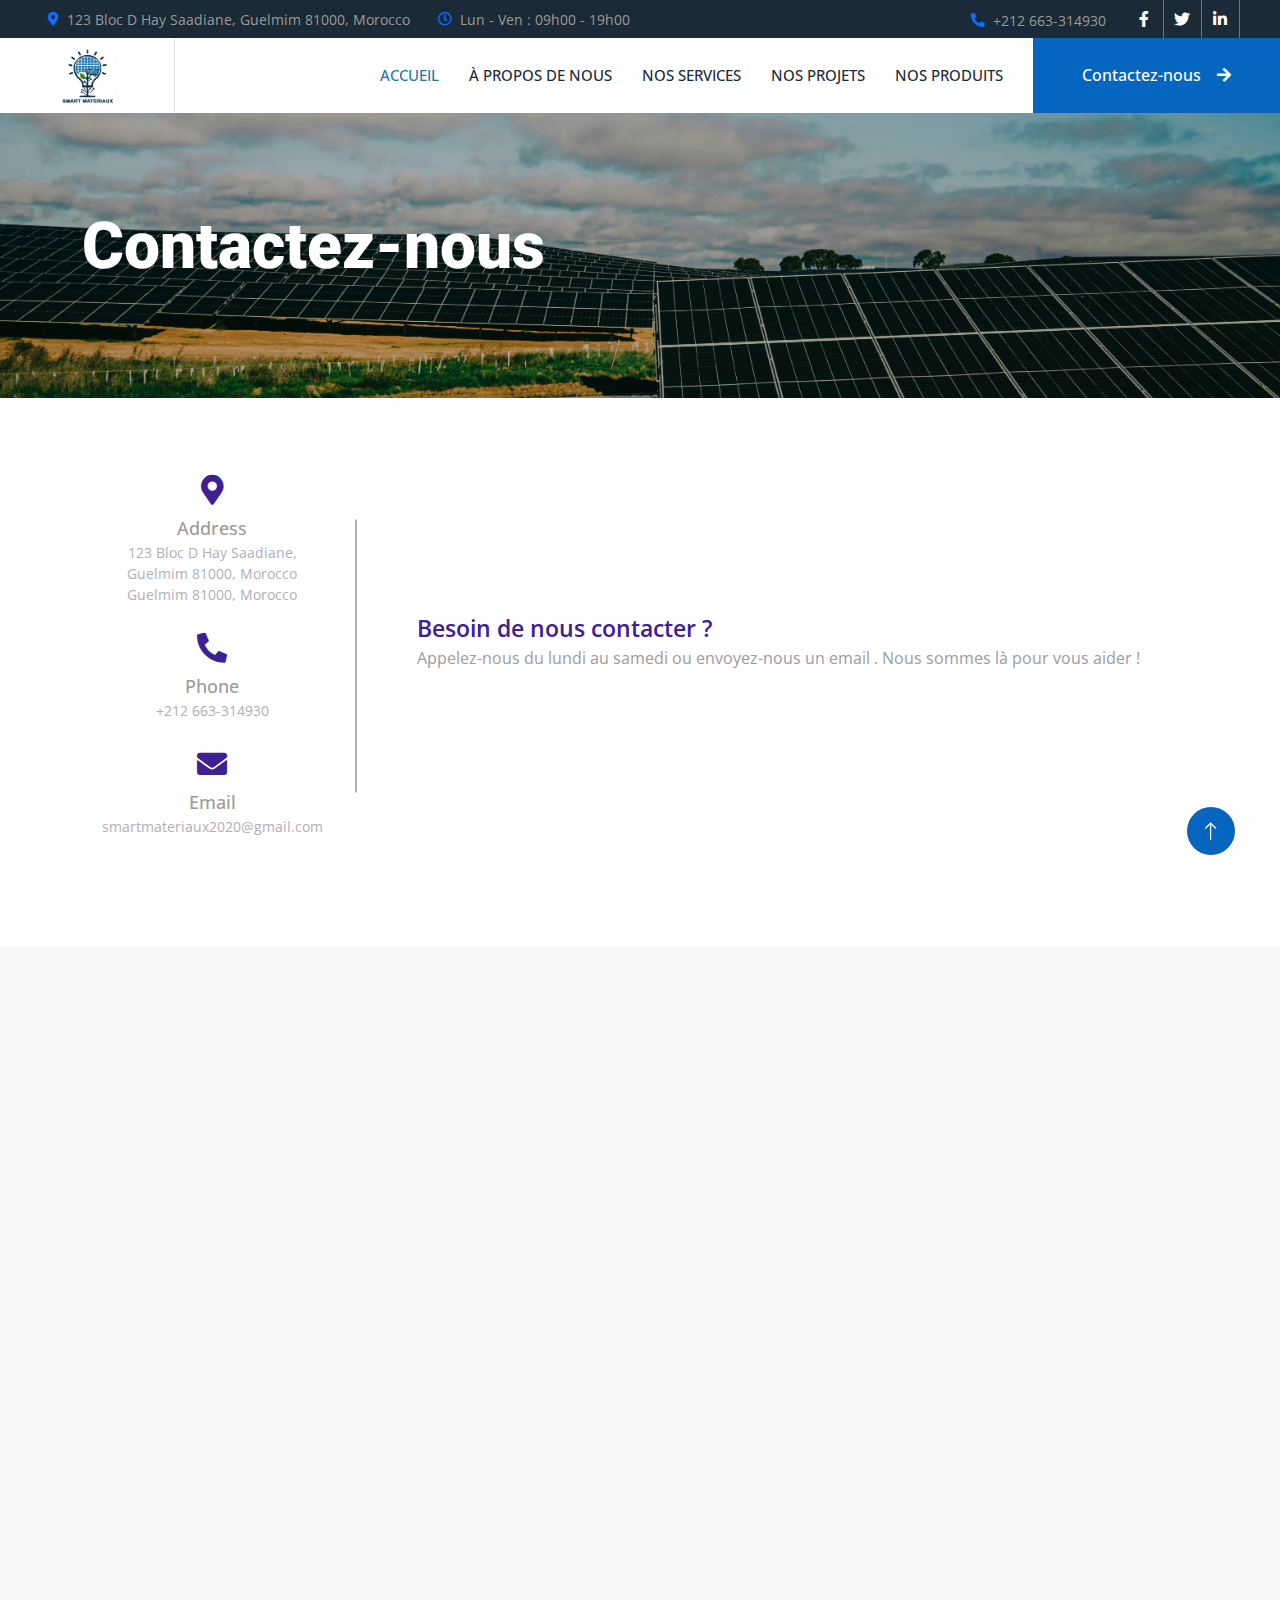
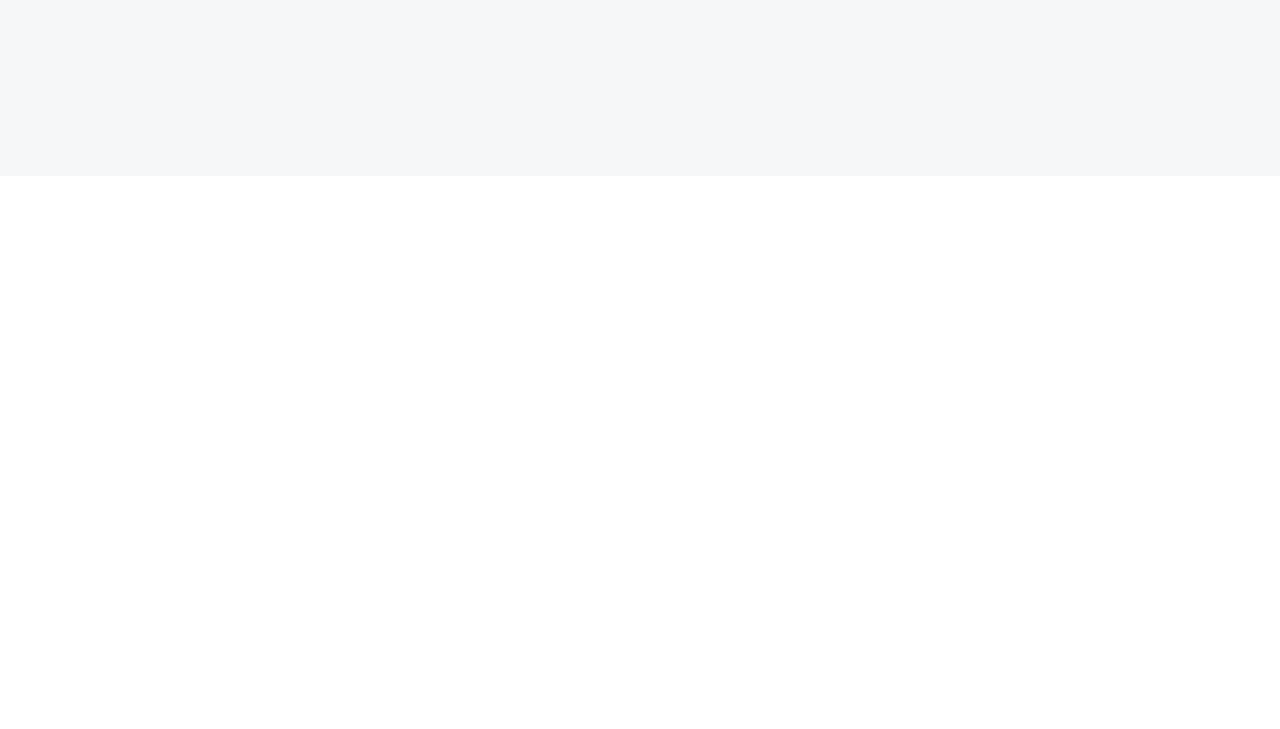
<file: contact.html>
<!DOCTYPE html>
<html lang="en">

<head>
    <meta charset="utf-8">
    <title>Smart matériaux </title>
    <meta content="width=device-width, initial-scale=1.0" name="viewport">
    <meta content="" name="keywords">
    <meta content="" name="description">

    <!-- Favicon -->
    <link href="img/favicon.ico" rel="icon">

    <!-- Google Web Fonts -->
    <link rel="preconnect" href="https://fonts.googleapis.com">
    <link rel="preconnect" href="https://fonts.gstatic.com" crossorigin>
    <link href="https://fonts.googleapis.com/css2?family=Open+Sans:wght@400;500&family=Roboto:wght@500;700;900&display=swap" rel="stylesheet"> 

    <!-- Icon Font Stylesheet -->
    <link href="https://cdnjs.cloudflare.com/ajax/libs/font-awesome/5.10.0/css/all.min.css" rel="stylesheet">
    <link href="https://cdn.jsdelivr.net/npm/bootstrap-icons@1.4.1/font/bootstrap-icons.css" rel="stylesheet">

    <!-- Libraries Stylesheet -->
    <link href="lib/animate/animate.min.css" rel="stylesheet">
    <link href="lib/owlcarousel/assets/owl.carousel.min.css" rel="stylesheet">
    <link href="lib/lightbox/css/lightbox.min.css" rel="stylesheet">

    <!-- Customized Bootstrap Stylesheet -->
    <link href="css/bootstrap.min.css" rel="stylesheet">

    <!-- Template Stylesheet -->
    <link href="css/style.css" rel="stylesheet">
</head>

<body>
    <!-- Spinner Start -->
    <div id="spinner" class="show bg-white position-fixed translate-middle w-100 vh-100 top-50 start-50 d-flex align-items-center justify-content-center">
        <div class="spinner-border text-primary" style="width: 3rem; height: 3rem;" role="status">
            <span class="sr-only">Loading...</span>
        </div>
    </div>
    <!-- Spinner End -->

<!-- Topbar Start -->
<div class="container-fluid bg-dark p-0">
    <div class="row gx-0 d-none d-lg-flex">
        <div class="col-lg-7 px-5 text-start">
            <div class="h-100 d-inline-flex align-items-center me-4">
                <small class="fa fa-map-marker-alt text-primary me-2"></small>
                <small>123 Bloc D Hay Saadiane,
                    Guelmim 81000,
                    Morocco</small>
            </div>
            <div class="h-100 d-inline-flex align-items-center">
                <small class="far fa-clock text-primary me-2"></small>
                <small>Lun - Ven : 09h00 - 19h00</small>
            </div>
        </div>
        <div class="col-lg-5 px-5 text-end">
            <div class="h-100 d-inline-flex align-items-center me-4">
                <small class="fa fa-phone-alt text-primary me-2"></small>
                <small>+212 663-314930</small>
            </div>
            <div class="h-100 d-inline-flex align-items-center mx-n2">
                <a class="btn btn-square btn-link rounded-0 border-0 border-end border-secondary"  href="https://www.facebook.com"><i class="fab fa-facebook-f"></i></a>
                <a class="btn btn-square btn-link rounded-0 border-0 border-end border-secondary" href="https://www.x.com"><i class="fab fa-twitter"></i></a>
                <a class="btn btn-square btn-link rounded-0 border-0 border-end border-secondary" href="https://www.linkedin.com"><i class="fab fa-linkedin-in"></i></a>
                
            </div>
        </div>
    </div>
</div>
<!-- Topbar End -->



<!-- Navbar Start -->
<nav class="navbar navbar-expand-lg bg-white navbar-light sticky-top p-0">
    <div class="navbar-brand d-flex align-items-center border-end px-4 px-lg-5">
        <img src="company.jpeg" alt=" Logo" class="img-fluid mr-10" style="height: 70px;">
    </div>
      
    <button type="button" class="navbar-toggler me-4" data-bs-toggle="collapse" data-bs-target="#navbarCollapse">
        <span class="navbar-toggler-icon"></span>
    </button>
    <div class="collapse navbar-collapse" id="navbarCollapse">
        <div class="navbar-nav ms-auto p-4 p-lg-0">
            <a href="index.html" class="nav-item nav-link active">Accueil</a>
            <a href="about.html" class="nav-item nav-link">À propos de nous</a>
            <a href="service.html" class="nav-item nav-link">Nos Services</a>
            <a href="project.html" class="nav-item nav-link"> Nos projets</a>
            <a href="404.html" class="nav-item nav-link"> Nos Produits</a>
            
        </div>
        <a href="contact.html" class="btn btn-primary rounded-0 py-4 px-lg-5 d-none d-lg-block">Contactez-nous<i class="fa fa-arrow-right ms-3"></i></a>
    </div>
</nav>
<!-- Navbar End -->


    <!-- Page Header Start -->
    <div class="container-fluid page-header py-5 mb-5">
        <div class="container py-5">
            <h1 class="display-3 text-white mb-3 animated slideInDown">Contactez-nous</h1>
            <nav aria-label="breadcrumb animated slideInDown">
               
            </nav>
        </div>
    </div>
    <!-- Page Header End -->











    <div class="container">
        <div class="content">
          <div class="left-side">
            <div class="address details">
              <i class="fas fa-map-marker-alt"></i>
              <div class="topic">Address</div>
              <div class="text-one">
                123 Bloc D Hay Saadiane, Guelmim 81000, Morocco</div>
              <div class="text-two">Guelmim 81000, Morocco</div>
            </div>
            <div class="phone details">
              <i class="fas fa-phone-alt"></i>
              <div class="topic">Phone</div>
              <div class="text-one">
                +212 663-314930
                 </div>
             
            </div>
            <div class="email details">
              <i class="fas fa-envelope"></i>
              <div class="topic">Email</div>
              <div class="text-one">smartmateriaux2020@gmail.com</div>
              
            </div>
          </div>
          <div class="right-side">
            <div class="topic-text">Besoin de nous contacter ?</div>
            <p>Appelez-nous du lundi au samedi ou envoyez-nous un email . Nous sommes là pour vous aider !</p>
          
        </div>
        </div>
      </div>

      <style>/* Google Font CDN Link */
        @import url('https://fonts.googleapis.com/css2?family=Poppins:wght@200;300;400;500;600;700&display=swap');
        
       
        
        .container .content{
          display: flex;
          align-items: center;
          justify-content: space-between;
        }
        .container .content .left-side{
          width: 25%;
          height: 100%;
          display: flex;
          flex-direction: column;
          align-items: center;
          justify-content: center;
          margin-top: 15px;
          position: relative;
        }
        .content .left-side::before{
          content: '';
          position: absolute;
          height: 70%;
          width: 2px;
          right: -15px;
          top: 50%;
          transform: translateY(-50%);
          background: #afafb6;
        }
        .content .left-side .details{
          margin: 14px;
          text-align: center;
        }
        .content .left-side .details i{
          font-size: 30px;
          color: #3e2093;
          margin-bottom: 10px;
        }
        .content .left-side .details .topic{
          font-size: 18px;
          font-weight: 500;
        }
        .content .left-side .details .text-one,
        .content .left-side .details .text-two{
          font-size: 14px;
          color: #afafb6;
        }
        .container .content .right-side{
          width: 75%;
          margin-left: 75px;
        }
        .content .right-side .topic-text{
          font-size: 23px;
          font-weight: 600;
          color: #3e2093;
        }
        .right-side .input-box{
          height: 50px;
          width: 100%;
          margin: 12px 0;
        }
        .right-side .input-box input,
        .right-side .input-box textarea{
          height: 100%;
          width: 100%;
          border: none;
          outline: none;
          font-size: 16px;
          background: #F0F1F8;
          border-radius: 6px;
          padding: 0 15px;
          resize: none;
        }
        .right-side .message-box{
          min-height: 110px;
        }
        .right-side .input-box textarea{
          padding-top: 6px;
        }
        .right-side .button{
          display: inline-block;
          margin-top: 12px;
        }
        .right-side .button input[type="button"]{
          color: #fff;
          font-size: 18px;
          outline: none;
          border: none;
          padding: 8px 16px;
          border-radius: 6px;
          background: #3e2093;
          cursor: pointer;
          transition: all 0.3s ease;
        }
        .button input[type="button"]:hover{
          background: #5029bc;
        }
        
        @media (max-width: 950px) {
          .container{
            width: 100%;
            
          }
          .container .content .right-side{
           width: 100%;
           
        }
        }
        @media (max-width: 820px) {
          .container{
           
            height: 100%;
          }
          .container .content{
            flex-direction: column-reverse;
          }
         .container .content .left-side{
           width: 100%;
           flex-direction: row;
           margin-top: 40px;
           justify-content: center;
           flex-wrap: wrap;
         }
         .container .content .left-side::before{
           display: none;
         }
         .container .content .right-side{
           width: 100%;
           margin-left: 0;
         }
        }</style>





















    <!-- Contact Start -->
    <div class="container-fluid bg-light overflow-hidden px-lg-0" style="margin: 6rem 0;">
        <div class="container contact px-lg-0">
            <div class="row g-0 mx-lg-0">
                <div class="col-lg-6 contact-text py-5 wow fadeIn" data-wow-delay="0.5s">
                    <div class="p-lg-5 ps-lg-0">
                        <h6 class="text-primary">Contactez-nous</h6>
                        <h1 class="mb-4">N'hésitez pas à nous contacter</h1>
                        <p class="mb-4">Nous sommes là pour répondre à vos questions et vous fournir toute l'assistance dont vous avez besoin. N'hésitez pas à nous contacter pour discuter de vos projets, obtenir des informations supplémentaires ou planifier une consultation gratuite. Nous sommes impatients de vous aider à réaliser vos objectifs en matière d'énergie solaire.</p>
                        <form>
                            <div class="row g-3">
                                <div class="col-md-6">
                                    <div class="form-floating">
                                        <input type="text" class="form-control" id="name" placeholder="Your Name">
                                        <label for="name">Votre Nom:</label>
                                    </div>
                                </div>
                                <div class="col-md-6">
                                    <div class="form-floating">
                                        <input type="email" class="form-control" id="email" placeholder="Your Email">
                                        <label for="email">Votre Email :</label>
                                    </div>
                                </div>
                                <div class="col-12">
                                    <div class="form-floating">
                                        <input type="text" class="form-control" id="subject" placeholder="Subject">
                                        <label for="subject">Sujet :</label>
                                    </div>
                                </div>
                                <div class="col-12">
                                    <div class="form-floating">
                                        <textarea class="form-control" placeholder="Leave a message here" id="message" style="height: 100px"></textarea>
                                        <label for="message">Message :</label>
                                    </div>
                                </div>
                                <div class="col-12">
                                    <button class="btn btn-primary rounded-pill py-3 px-5" type="submit">Envoyer un message</button>
                                </div>
                            </div>
                        </form>
                    </div>
                </div>
                <div class="col-lg-6 pe-lg-0" style="min-height: 400px;">
                    <div class="position-relative h-100">
                        <iframe class="position-absolute w-100 h-100" style="object-fit: cover;"
                        src="https://www.google.com/maps/embed?pb=!1m18!1m12!1m3!1d436.22917277451387!2d-10.04701843927506!3d28.992307962168617!2m3!1f0!2f0!3f0!3m2!1i1024!2i768!4f13.1!3m3!1m2!1s0xdb503456914dbe1%3A0x346d27cf59906bf3!2sSte%20Smart%20mat%C3%A9riaux!5e0!3m2!1sen!2sma!4v1721528122216!5m2!1sen!2sma"
                        frameborder="0" allowfullscreen="" aria-hidden="false"
                        tabindex="0"></iframe>
                    </div>
                </div>
            </div>
        </div>
    </div>
    <!-- Contact End -->


    <!-- Footer Start -->
    <div class="container-fluid bg-dark text-body footer mt-5 pt-5 wow fadeIn" data-wow-delay="0.1s">
        <div class="container py-5">
            <div class="row g-5">
                <div class="col-lg-3 col-md-6">
                    <h5 class="text-white mb-4">Adresse</h5>
                    <p class="mb-2"><i class="fa fa-map-marker-alt me-3"></i>  123 Bloc D Hay Saadiane, Guelmim 81000, Morocco</p>
                    <p class="mb-2"><i class="fa fa-phone-alt me-3"></i>+212 663-314930</p>
                    <p class="mb-2"><i class="fa fa-envelope me-3"></i>smartmateriaux2020@gmail.com</p>
                    <div class="d-flex pt-2">
                        <a class="btn btn-square btn-outline-light btn-social" href=""><i class="fab fa-twitter"></i></a>
                        <a class="btn btn-square btn-outline-light btn-social" href=""><i class="fab fa-facebook-f"></i></a>
                        <a class="btn btn-square btn-outline-light btn-social" href=""><i class="fab fa-linkedin-in"></i></a>
                    </div>
                </div>
                <div class="col-lg-3 col-md-6">
                    <h5 class="text-white mb-4">Liens Rapides</h5>
                    <a class="btn btn-link" href="about.html">À propos de nous</a>
                    <a class="btn btn-link" href="contact.html">Contactez-nous</a>
                    <a class="btn btn-link" href="service.html">Nos Services</a>
                    <a class="btn btn-link" href="">Termes et Conditions</a>
                    <a class="btn btn-link" href="">Support</a>
                </div>             
                <div class="col-lg-3 col-md-6">
                    <h5 class="text-white mb-4">Galerie de projets</h5>
                    <div class="row g-2">
                        <div class="col-4">
                            <img class="img-fluid rounded" src="img/exp8.jpg" alt="">
                        </div>
                        <div class="col-4">
                            <img class="img-fluid rounded" src="img/pic1.jpg" alt="">
                        </div>
                        <div class="col-4">
                            <img class="img-fluid rounded" src="img/pic2.jpg" alt="">
                        </div>
                        <div class="col-4">
                            <img class="img-fluid rounded" src="img/pic3.jpg" alt="">
                        </div>
                        <div class="col-4">
                            <img class="img-fluid rounded" src="img/Villa.jpg" alt="">
                        </div>
                        <div class="col-4">
                            <img class="img-fluid rounded" src="img/vvv.jpeg" alt="">
                        </div>
                    </div>
                </div>
               
            </div>
        </div>
        <div class="container">
            <div class="copyright">
                <div class="row">
                    <div class="col-md-6 text-center text-md-start mb-3 mb-md-0">
                        &copy; <a href="#">SMART MATERIAUX</a>, All Right Reserved.
                    </div>
                    <div class="col-md-6 text-center text-md-end">
                        Designed By <a href="">Brahim Er-rays</a>
                    </div>
                </div>
            </div>
        </div>
    </div>
    <!-- Footer End -->
    <!-- Back to Top -->
    <a href="#" class="btn btn-lg btn-primary btn-lg-square rounded-circle back-to-top"><i class="bi bi-arrow-up"></i></a>


    <!-- JavaScript Libraries -->
    <script src="https://code.jquery.com/jquery-3.4.1.min.js"></script>
    <script src="https://cdn.jsdelivr.net/npm/bootstrap@5.0.0/dist/js/bootstrap.bundle.min.js"></script>
    <script src="lib/wow/wow.min.js"></script>
    <script src="lib/easing/easing.min.js"></script>
    <script src="lib/waypoints/waypoints.min.js"></script>
    <script src="lib/counterup/counterup.min.js"></script>
    <script src="lib/owlcarousel/owl.carousel.min.js"></script>
    <script src="lib/isotope/isotope.pkgd.min.js"></script>
    <script src="lib/lightbox/js/lightbox.min.js"></script>

    <!-- Template Javascript -->
    <script src="js/main.js"></script>
</body>

</html>
</file>
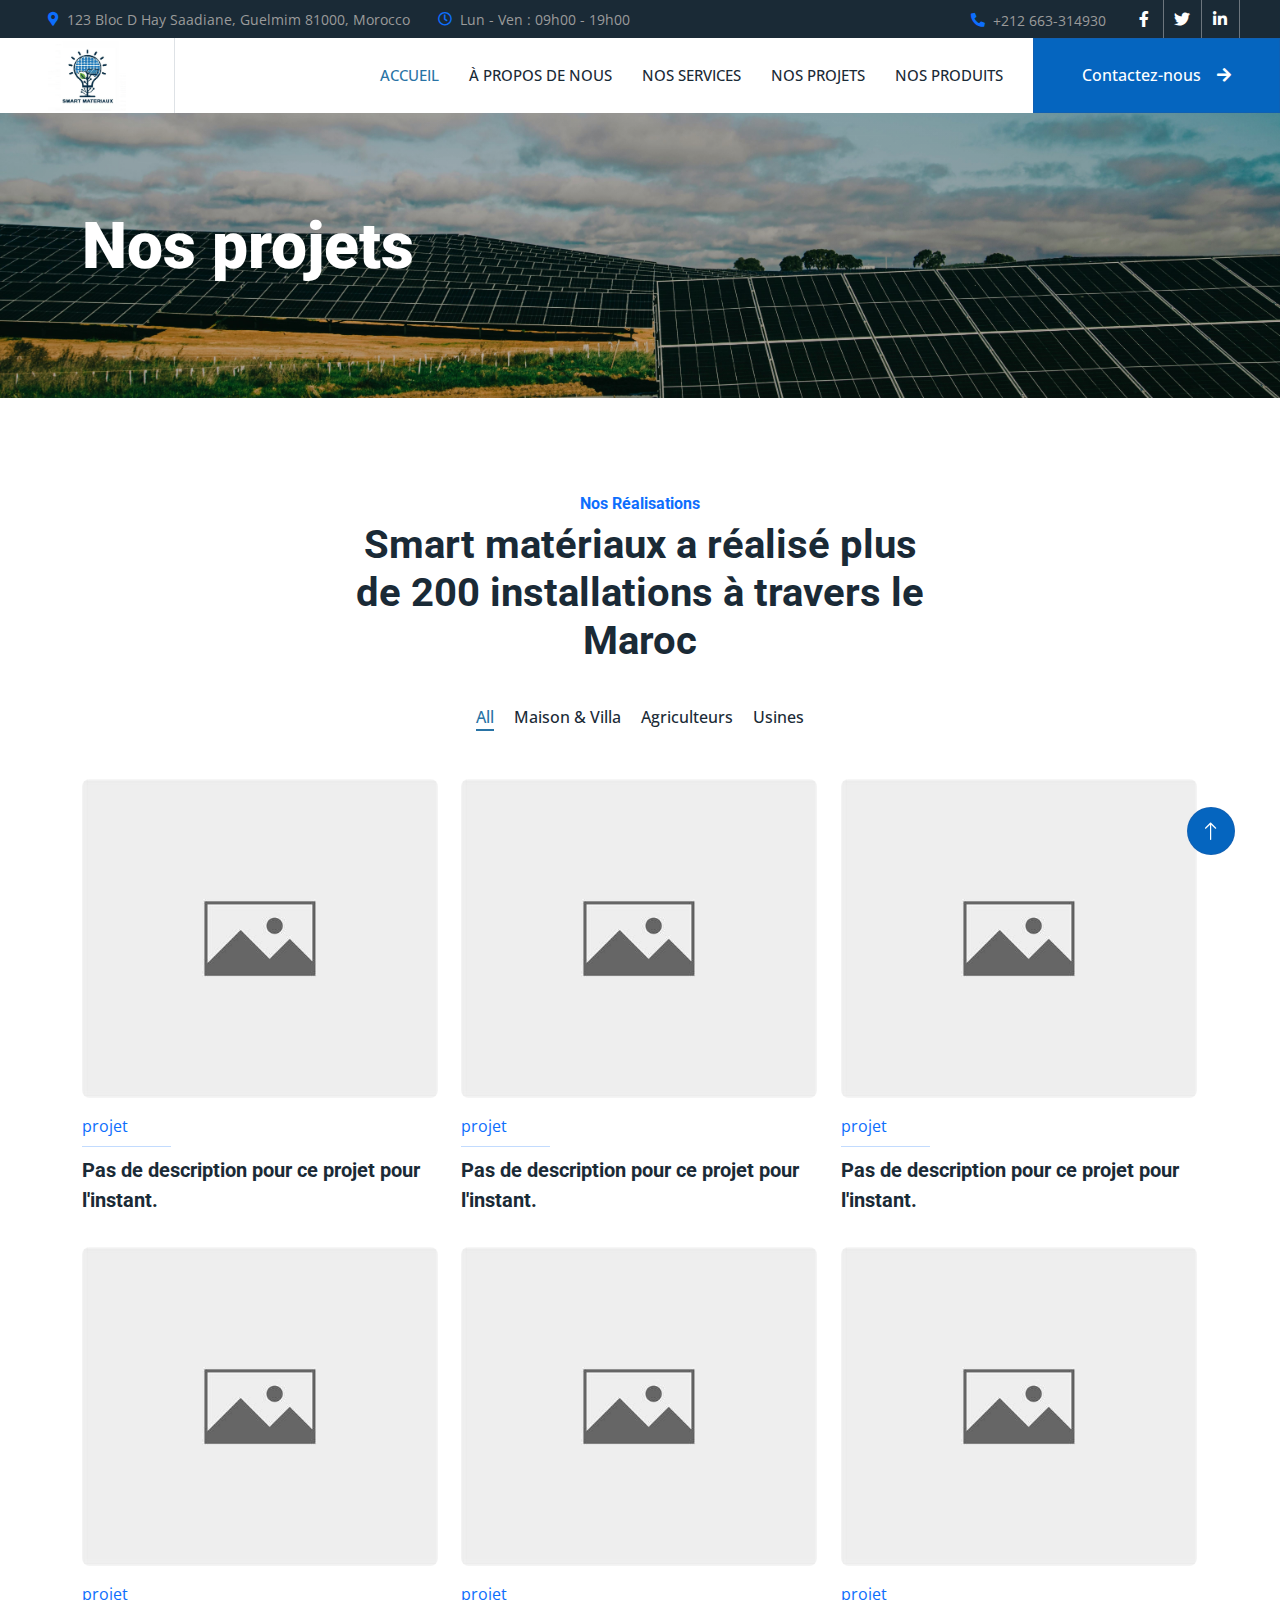
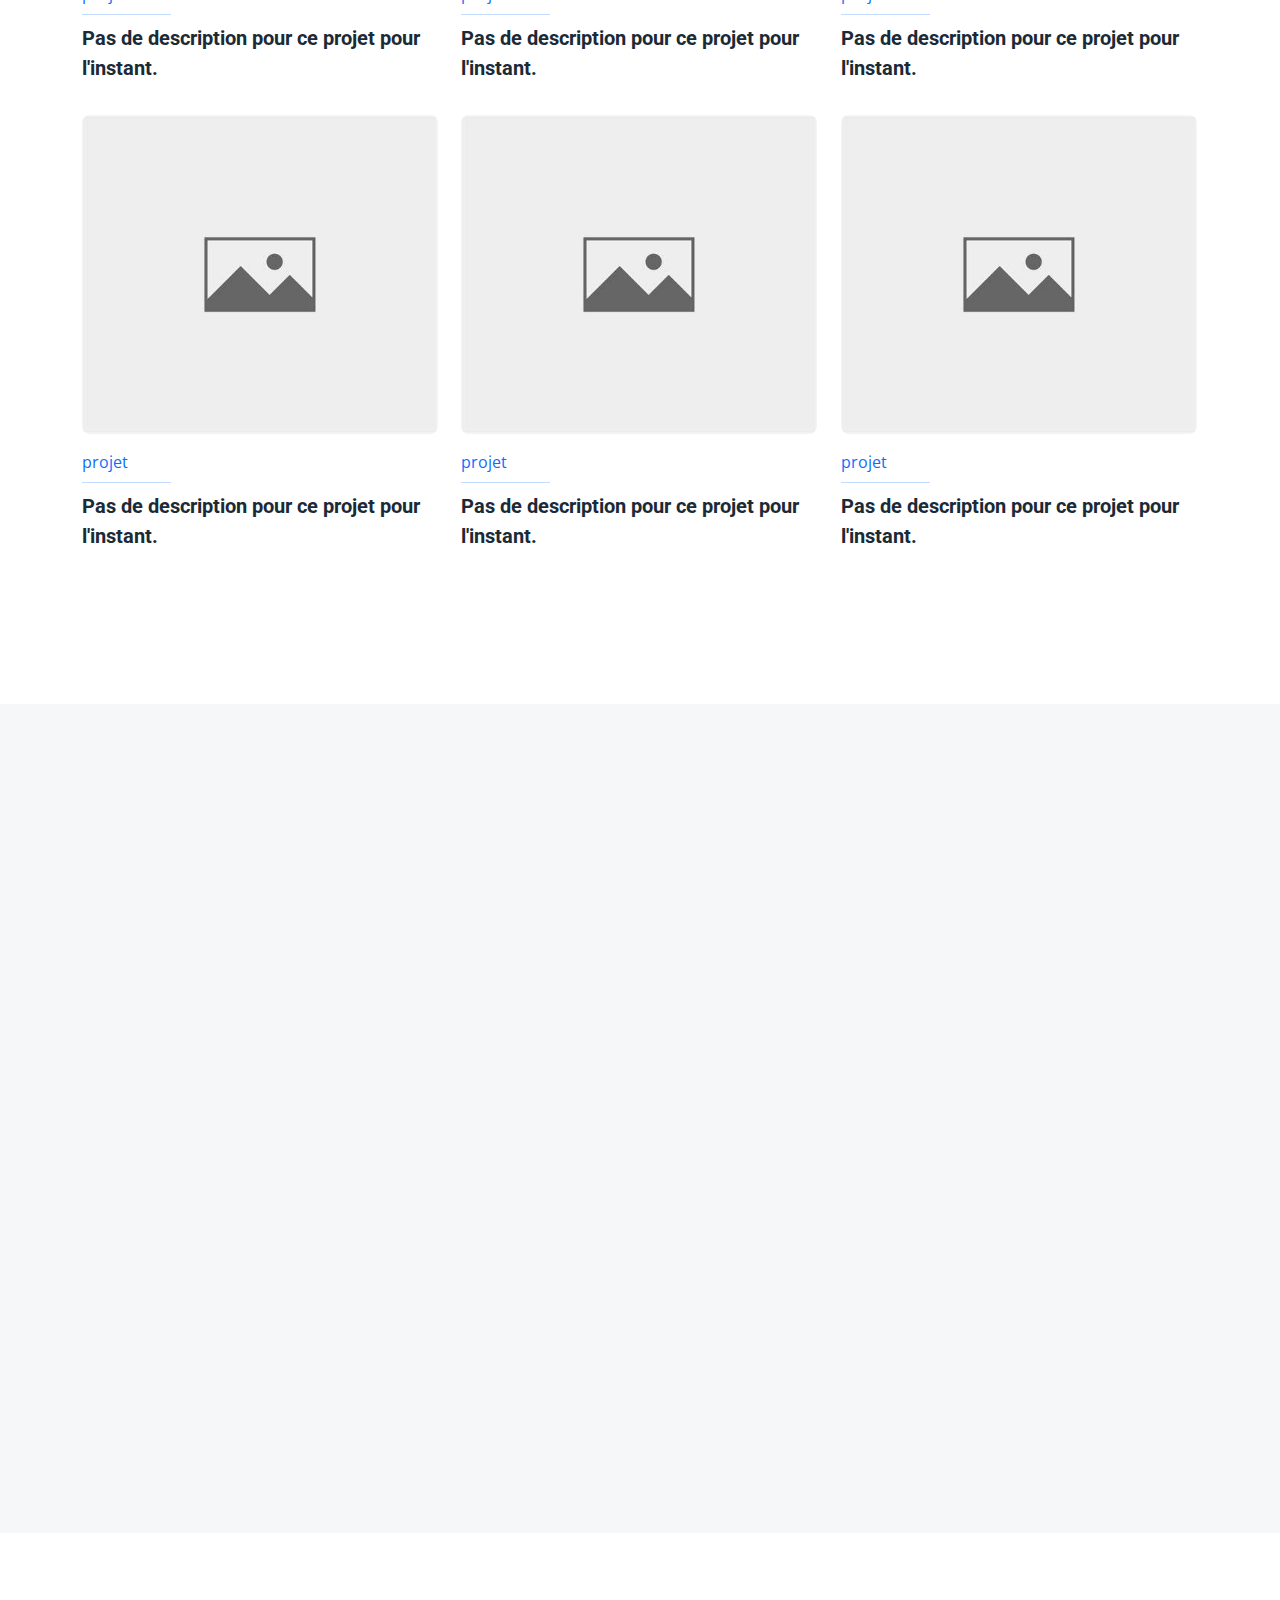
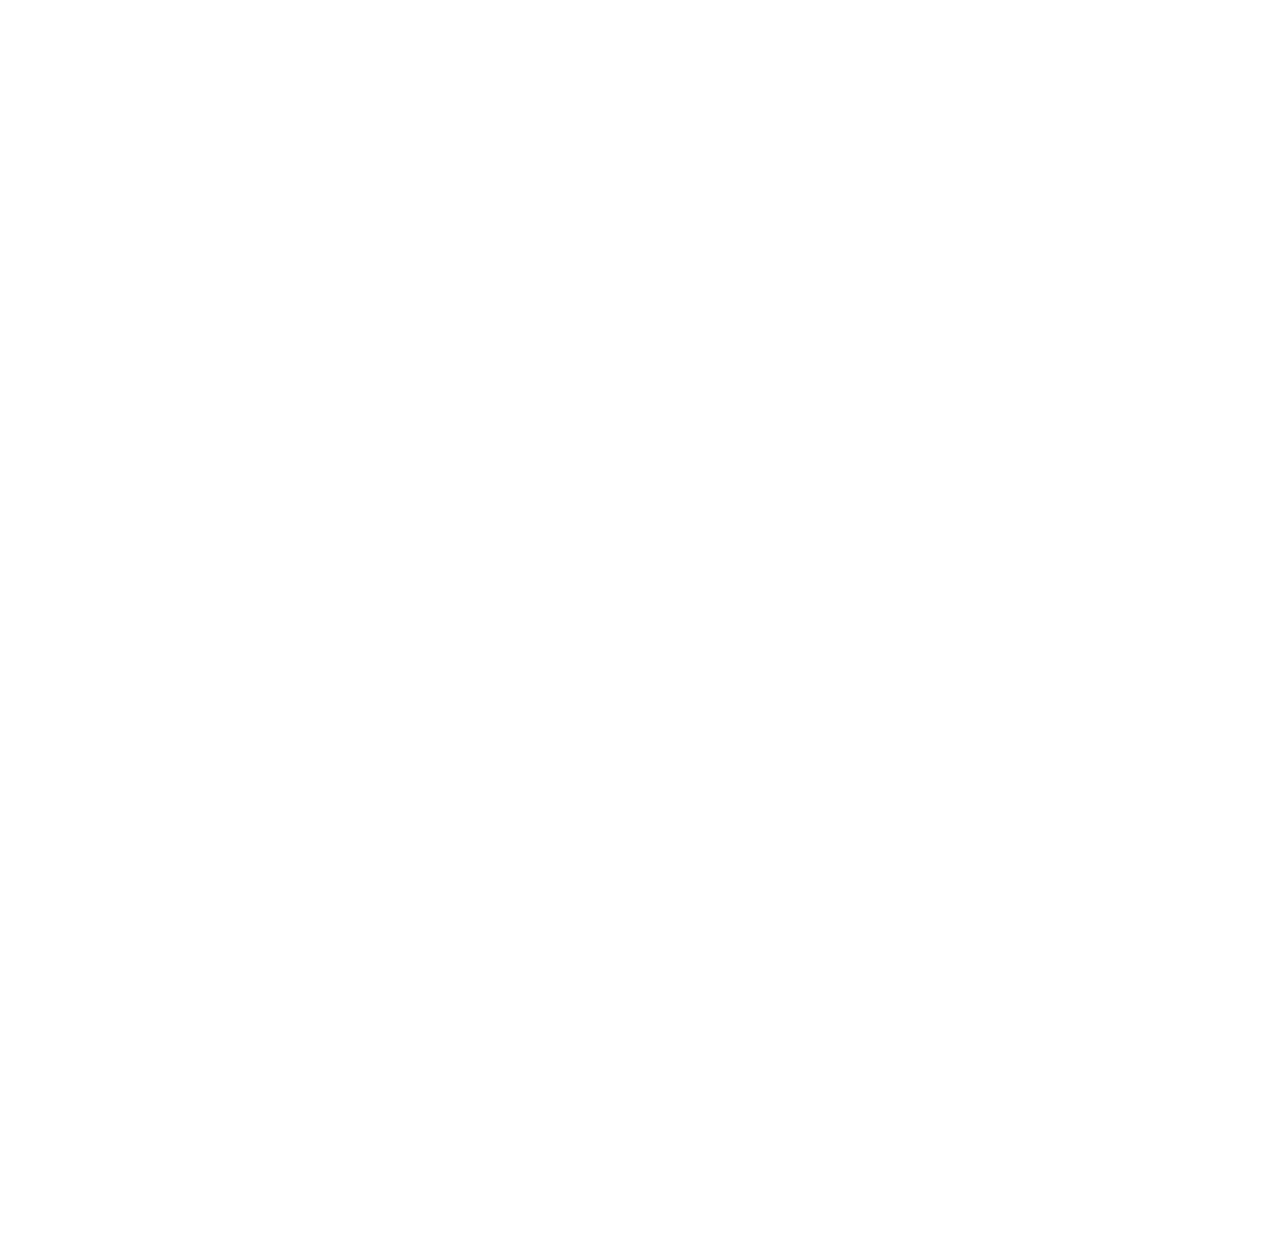
<file: project.html>
<!DOCTYPE html>
<html lang="en">

<head>
    <meta charset="utf-8">
    <title>Smart matériaux </title>
    <meta content="width=device-width, initial-scale=1.0" name="viewport">
    <meta content="" name="keywords">
    <meta content="" name="description">

    <!-- Favicon -->
    <link href="img/favicon.ico" rel="icon">

    <!-- Google Web Fonts -->
    <link rel="preconnect" href="https://fonts.googleapis.com">
    <link rel="preconnect" href="https://fonts.gstatic.com" crossorigin>
    <link href="https://fonts.googleapis.com/css2?family=Open+Sans:wght@400;500&family=Roboto:wght@500;700;900&display=swap" rel="stylesheet"> 

    <!-- Icon Font Stylesheet -->
    <link href="https://cdnjs.cloudflare.com/ajax/libs/font-awesome/5.10.0/css/all.min.css" rel="stylesheet">
    <link href="https://cdn.jsdelivr.net/npm/bootstrap-icons@1.4.1/font/bootstrap-icons.css" rel="stylesheet">

    <!-- Libraries Stylesheet -->
    <link href="lib/animate/animate.min.css" rel="stylesheet">
    <link href="lib/owlcarousel/assets/owl.carousel.min.css" rel="stylesheet">
    <link href="lib/lightbox/css/lightbox.min.css" rel="stylesheet">

    <!-- Customized Bootstrap Stylesheet -->
    <link href="css/bootstrap.min.css" rel="stylesheet">

    <!-- Template Stylesheet -->
    <link href="css/style.css" rel="stylesheet">
</head>

<body>
    <!-- Spinner Start -->
    <div id="spinner" class="show bg-white position-fixed translate-middle w-100 vh-100 top-50 start-50 d-flex align-items-center justify-content-center">
        <div class="spinner-border text-primary" style="width: 3rem; height: 3rem;" role="status">
            <span class="sr-only">Loading...</span>
        </div>
    </div>
    <!-- Spinner End -->

<!-- Topbar Start -->
<div class="container-fluid bg-dark p-0">
    <div class="row gx-0 d-none d-lg-flex">
        <div class="col-lg-7 px-5 text-start">
            <div class="h-100 d-inline-flex align-items-center me-4">
                <small class="fa fa-map-marker-alt text-primary me-2"></small>
                <small>123 Bloc D Hay Saadiane,
                    Guelmim 81000,
                    Morocco</small>
            </div>
            <div class="h-100 d-inline-flex align-items-center">
                <small class="far fa-clock text-primary me-2"></small>
                <small>Lun - Ven : 09h00 - 19h00</small>
            </div>
        </div>
        <div class="col-lg-5 px-5 text-end">
            <div class="h-100 d-inline-flex align-items-center me-4">
                <small class="fa fa-phone-alt text-primary me-2"></small>
                <small>+212 663-314930</small>
            </div>
            <div class="h-100 d-inline-flex align-items-center mx-n2">
                <a class="btn btn-square btn-link rounded-0 border-0 border-end border-secondary"  href="https://www.facebook.com"><i class="fab fa-facebook-f"></i></a>
                <a class="btn btn-square btn-link rounded-0 border-0 border-end border-secondary" href="https://www.x.com"><i class="fab fa-twitter"></i></a>
                <a class="btn btn-square btn-link rounded-0 border-0 border-end border-secondary" href="https://www.linkedin.com"><i class="fab fa-linkedin-in"></i></a>
                
            </div>
        </div>
    </div>
</div>
<!-- Topbar End -->



<!-- Navbar Start -->
<nav class="navbar navbar-expand-lg bg-white navbar-light sticky-top p-0">
    <div class="navbar-brand d-flex align-items-center border-end px-4 px-lg-5">
        <img src="company.jpeg" alt=" Logo" class="img-fluid mr-10" style="height: 70px;">
    </div>
      
    <button type="button" class="navbar-toggler me-4" data-bs-toggle="collapse" data-bs-target="#navbarCollapse">
        <span class="navbar-toggler-icon"></span>
    </button>
    <div class="collapse navbar-collapse" id="navbarCollapse">
        <div class="navbar-nav ms-auto p-4 p-lg-0">
            <a href="index.html" class="nav-item nav-link active">Accueil</a>
            <a href="about.html" class="nav-item nav-link">À propos de nous</a>
            <a href="service.html" class="nav-item nav-link">Nos Services</a>
            <a href="project.html" class="nav-item nav-link"> Nos projets</a>
            <a href="404.html" class="nav-item nav-link"> Nos Produits</a>
            
        </div>
        <a href="contact.html" class="btn btn-primary rounded-0 py-4 px-lg-5 d-none d-lg-block">Contactez-nous<i class="fa fa-arrow-right ms-3"></i></a>
    </div>
</nav>
<!-- Navbar End -->


    <!-- Page Header Start -->
    <div class="container-fluid page-header py-5 mb-5">
        <div class="container py-5">
            <h1 class="display-3 text-white mb-3 animated slideInDown">Nos projets</h1>
            <nav aria-label="breadcrumb animated slideInDown">
                
            </nav>
        </div>
    </div>
    <!-- Page Header End -->


     <!-- Projects Start -->
     <div class="container-xxl py-5">
        <div class="container">
            <div class="text-center mx-auto mb-5 wow fadeInUp" data-wow-delay="0.1s" style="max-width: 600px;">
                <h6 class="text-primary">Nos Réalisations</h6>
                <h1 class="mb-4">Smart matériaux a réalisé plus de 200 installations à travers le Maroc </h1>
            </div>
            <div class="row mt-n2 wow fadeInUp" data-wow-delay="0.3s">
                <div class="col-12 text-center">
                    <ul class="list-inline mb-5" id="portfolio-flters">
                        <li class="mx-2 active" data-filter="*">All</li>
                        <li class="mx-2" data-filter=".first">Maison & Villa</li>
                        <li class="mx-2" data-filter=".second">Agriculteurs</li>
                        <li class="mx-2" data-filter=".third">Usines</li>
                    </ul>
                </div>
            </div>
            <div class="row g-4 portfolio-container wow fadeInUp" data-wow-delay="0.5s">
                
                
                <div class="col-lg-4 col-md-6 portfolio-item first">
                    <div class="portfolio-img rounded overflow-hidden">
                        <img class="img-fluid" src="img/NoImage.jpg" alt="">
                    </div>
                    <div class="pt-3">
                        <p class="text-primary mb-0">projet</p>
                        <hr class="text-primary w-25 my-2">
                        <h5 class="lh-base">Pas de description pour ce projet pour l'instant.</h5>
                    </div>
                </div>


                <div class="col-lg-4 col-md-6 portfolio-item second">
                    <div class="portfolio-img rounded overflow-hidden">
                        <img class="img-fluid" src="img/NoImage.jpg" alt="">
                    </div>
                    <div class="pt-3">
                        <p class="text-primary mb-0">projet</p>
                        <hr class="text-primary w-25 my-2">
                        <h5 class="lh-base">Pas de description pour ce projet pour l'instant.</h5>
                    </div>
                </div>

                

                <div class="col-lg-4 col-md-6 portfolio-item first">
                    <div class="portfolio-img rounded overflow-hidden">
                        <img class="img-fluid" src="img/NoImage.jpg" alt="">
                    </div>
                    <div class="pt-3">
                        <p class="text-primary mb-0">projet</p>
                        <hr class="text-primary w-25 my-2">
                        <h5 class="lh-base">Pas de description pour ce projet pour l'instant.</h5>
                    </div>
                </div>

                <div class="col-lg-4 col-md-6 portfolio-item second">
                    <div class="portfolio-img rounded overflow-hidden">
                        <img class="img-fluid" src="img/NoImage.jpg" alt="">
                    </div>
                    <div class="pt-3">
                        <p class="text-primary mb-0">projet</p>
                        <hr class="text-primary w-25 my-2">
                        <h5 class="lh-base">Pas de description pour ce projet pour l'instant.</h5>
                    </div>
                </div>

                <div class="col-lg-4 col-md-6 portfolio-item first">
                    <div class="portfolio-img rounded overflow-hidden">
                        <img class="img-fluid" src="img/NoImage.jpg" alt="">
                    </div>
                    <div class="pt-3">
                        <p class="text-primary mb-0">projet</p>
                        <hr class="text-primary w-25 my-2">
                        <h5 class="lh-base">Pas de description pour ce projet pour l'instant.</h5>
                    </div>
                </div>

                <div class="col-lg-4 col-md-6 portfolio-item second">
                    <div class="portfolio-img rounded overflow-hidden">
                        <img class="img-fluid" src="img/NoImage.jpg" alt="">
                    </div>
                    <div class="pt-3">
                        <p class="text-primary mb-0">projet</p>
                        <hr class="text-primary w-25 my-2">
                        <h5 class="lh-base">Pas de description pour ce projet pour l'instant.</h5>
                    </div>
                </div>

                <div class="col-lg-4 col-md-6 portfolio-item first">
                    <div class="portfolio-img rounded overflow-hidden">
                        <img class="img-fluid" src="img/NoImage.jpg" alt="">
                    </div>
                    <div class="pt-3">
                        <p class="text-primary mb-0">projet</p>
                        <hr class="text-primary w-25 my-2">
                        <h5 class="lh-base">Pas de description pour ce projet pour l'instant.</h5>
                    </div>
                </div>

                <div class="col-lg-4 col-md-6 portfolio-item second">
                    <div class="portfolio-img rounded overflow-hidden">
                        <img class="img-fluid" src="img/NoImage.jpg" alt="">
                    </div>
                    <div class="pt-3">
                        <p class="text-primary mb-0">projet</p>
                        <hr class="text-primary w-25 my-2">
                        <h5 class="lh-base">Pas de description pour ce projet pour l'instant.</h5>
                    </div>
                </div>
                <div class="col-lg-4 col-md-6 portfolio-item second">
                    <div class="portfolio-img rounded overflow-hidden">
                        <img class="img-fluid" src="img/NoImage.jpg" alt="">
                    </div>
                    <div class="pt-3">
                        <p class="text-primary mb-0">projet</p>
                        <hr class="text-primary w-25 my-2">
                        <h5 class="lh-base">Pas de description pour ce projet pour l'instant.</h5>
                    </div>
                </div>

               
            </div>
        </div>
    </div>
    <!-- Projects End -->


     <!-- Contact Start -->
     <div class="container-fluid bg-light overflow-hidden px-lg-0" style="margin: 6rem 0;">
        <div class="container contact px-lg-0">
            <div class="row g-0 mx-lg-0">
                <div class="col-lg-6 contact-text py-5 wow fadeIn" data-wow-delay="0.5s">
                    <div class="p-lg-5 ps-lg-0">
                        <h6 class="text-primary">Contactez-nous</h6>
                        <h1 class="mb-4">N'hésitez pas à nous contacter</h1>
                        <p class="mb-4">Nous sommes là pour répondre à vos questions et vous fournir toute l'assistance dont vous avez besoin. N'hésitez pas à nous contacter pour discuter de vos projets, obtenir des informations supplémentaires ou planifier une consultation gratuite. Nous sommes impatients de vous aider à réaliser vos objectifs en matière d'énergie solaire.</p>
                        <form>
                            <div class="row g-3">
                                <div class="col-md-6">
                                    <div class="form-floating">
                                        <input type="text" class="form-control" id="name" placeholder="Your Name">
                                        <label for="name">Votre Nom:</label>
                                    </div>
                                </div>
                                <div class="col-md-6">
                                    <div class="form-floating">
                                        <input type="email" class="form-control" id="email" placeholder="Your Email">
                                        <label for="email">Votre Email :</label>
                                    </div>
                                </div>
                                <div class="col-12">
                                    <div class="form-floating">
                                        <input type="text" class="form-control" id="subject" placeholder="Subject">
                                        <label for="subject">Sujet :</label>
                                    </div>
                                </div>
                                <div class="col-12">
                                    <div class="form-floating">
                                        <textarea class="form-control" placeholder="Leave a message here" id="message" style="height: 100px"></textarea>
                                        <label for="message">Message :</label>
                                    </div>
                                </div>
                                <div class="col-12">
                                    <button class="btn btn-primary rounded-pill py-3 px-5" type="submit">Envoyer un message</button>
                                </div>
                            </div>
                        </form>
                    </div>
                </div>
                <div class="col-lg-6 pe-lg-0" style="min-height: 400px;">
                    <div class="position-relative h-100">
                        <iframe class="position-absolute w-100 h-100" style="object-fit: cover;"
                        src="https://www.google.com/maps/embed?pb=!1m18!1m12!1m3!1d436.22917277451387!2d-10.04701843927506!3d28.992307962168617!2m3!1f0!2f0!3f0!3m2!1i1024!2i768!4f13.1!3m3!1m2!1s0xdb503456914dbe1%3A0x346d27cf59906bf3!2sSte%20Smart%20mat%C3%A9riaux!5e0!3m2!1sen!2sma!4v1721528122216!5m2!1sen!2sma"
                        frameborder="0" allowfullscreen="" aria-hidden="false"
                        tabindex="0"></iframe>
                    </div>
                </div>
            </div>
        </div>
    </div>
    <!-- Contact End -->



     <!-- Testimonial Start -->
     <div class="container-xxl py-5">
        <div class="container">
            <div class="text-center mx-auto mb-5 wow fadeInUp" data-wow-delay="0.1s" style="max-width: 600px;">
                <h6 class="text-primary">Témoignage</h6>
                <h1 class="mb-4">Ce que disent nos clients !</h1>
            </div>
            <div class="owl-carousel testimonial-carousel wow fadeInUp" data-wow-delay="0.1s">
                <div class="testimonial-item text-center">
                    
                    <div class="testimonial-text text-center rounded p-4">
                        <p>Service client impeccable, réactif et professionnel. Nous sommes ravis de notre collaboration avec cette entreprise.</p>
                        <h5 class="mb-1">X</h5>
                        <span class="fst-italic">client</span>
                    </div>
                </div>
                <div class="testimonial-item text-center">
                    
                    <div class="testimonial-text text-center rounded p-4">
                        <p>قد أعجبت بالاحترافية والتزام فريق هذه الشركة. نجحوا في تلبية كل احتياجاتي بكفاءة ودقة</p>
                        <h5 class="mb-1">X</h5>
                        <span class="fst-italic">client</span>
                    </div>
                </div>
                <div class="testimonial-item text-center">
                    
                    <div class="testimonial-text text-center rounded p-4">
                        <p>Service client impeccable, réactif et professionnel. Nous sommes ravis de notre collaboration avec cette entreprise.</p>
                        <h5 class="mb-1">X</h5>
                        <span class="fst-italic">client</span>
                    </div>
                </div>



                
            </div>

            
        </div>
    </div>


    <div class="container-xxl py-5">
        <div class="container">
            
            <div class="owl-carousel testimonial-carousel wow fadeInUp" data-wow-delay="0.1s">
                <div class="testimonial-item text-center">
                    
                    <div class="testimonial-text text-center rounded p-4">
                        <p>Service client impeccable, réactif et professionnel. Nous sommes ravis de notre collaboration avec cette entreprise.</p>
                        <h5 class="mb-1">X</h5>
                        <span class="fst-italic">client</span>
                    </div>
                </div>
                <div class="testimonial-item text-center">
                    
                    <div class="testimonial-text text-center rounded p-4">
                        <p>قد أعجبت بالاحترافية والتزام فريق هذه الشركة. نجحوا في تلبية كل احتياجاتي بكفاءة ودقة</p>
                        <h5 class="mb-1">X</h5>
                        <span class="fst-italic">client</span>
                    </div>
                </div>
                <div class="testimonial-item text-center">
                    
                    <div class="testimonial-text text-center rounded p-4">
                        <p>Service client impeccable, réactif et professionnel. Nous sommes ravis de notre collaboration avec cette entreprise.</p>
                        <h5 class="mb-1">X</h5>
                        <span class="fst-italic">client</span>
                    </div>
                </div>



                
            </div>

            
        </div>
    </div>
    <!-- Testimonial End -->

    <!-- Footer Start -->
    <div class="container-fluid bg-dark text-body footer mt-5 pt-5 wow fadeIn" data-wow-delay="0.1s">
        <div class="container py-5">
            <div class="row g-5">
                <div class="col-lg-3 col-md-6">
                    <h5 class="text-white mb-4">Adresse</h5>
                    <p class="mb-2"><i class="fa fa-map-marker-alt me-3"></i>  123 Bloc D Hay Saadiane, Guelmim 81000, Morocco</p>
                    <p class="mb-2"><i class="fa fa-phone-alt me-3"></i>+212 663-314930</p>
                    <p class="mb-2"><i class="fa fa-envelope me-3"></i>smartmateriaux2020@gmail.com</p>
                    <div class="d-flex pt-2">
                        <a class="btn btn-square btn-outline-light btn-social" href=""><i class="fab fa-twitter"></i></a>
                        <a class="btn btn-square btn-outline-light btn-social" href=""><i class="fab fa-facebook-f"></i></a>
                        <a class="btn btn-square btn-outline-light btn-social" href=""><i class="fab fa-linkedin-in"></i></a>
                    </div>
                </div>
                <div class="col-lg-3 col-md-6">
                    <h5 class="text-white mb-4">Liens Rapides</h5>
                    <a class="btn btn-link" href="about.html">À propos de nous</a>
                    <a class="btn btn-link" href="contact.html">Contactez-nous</a>
                    <a class="btn btn-link" href="service.html">Nos Services</a>
                    <a class="btn btn-link" href="">Termes et Conditions</a>
                    <a class="btn btn-link" href="">Support</a>
                </div>             
                <div class="col-lg-3 col-md-6">
                    <h5 class="text-white mb-4">Galerie de projets</h5>
                    <div class="row g-2">
                        <div class="col-4">
                            <img class="img-fluid rounded" src="img/exp8.jpg" alt="">
                        </div>
                        <div class="col-4">
                            <img class="img-fluid rounded" src="img/pic1.jpg" alt="">
                        </div>
                        <div class="col-4">
                            <img class="img-fluid rounded" src="img/pic2.jpg" alt="">
                        </div>
                        <div class="col-4">
                            <img class="img-fluid rounded" src="img/pic3.jpg" alt="">
                        </div>
                        <div class="col-4">
                            <img class="img-fluid rounded" src="img/Villa.jpg" alt="">
                        </div>
                        <div class="col-4">
                            <img class="img-fluid rounded" src="img/vvv.jpeg" alt="">
                        </div>
                    </div>
                </div>
               
            </div>
        </div>
        <div class="container">
            <div class="copyright">
                <div class="row">
                    <div class="col-md-6 text-center text-md-start mb-3 mb-md-0">
                        &copy; <a href="#">SMART MATERIAUX</a>, All Right Reserved.
                    </div>
                    <div class="col-md-6 text-center text-md-end">
                        Designed By <a href="">Brahim Er-rays</a>
                    </div>
                </div>
            </div>
        </div>
    </div>
    <!-- Footer End -->

    <!-- Back to Top -->
    <a href="#" class="btn btn-lg btn-primary btn-lg-square rounded-circle back-to-top"><i class="bi bi-arrow-up"></i></a>


    <!-- JavaScript Libraries -->
    <script src="https://code.jquery.com/jquery-3.4.1.min.js"></script>
    <script src="https://cdn.jsdelivr.net/npm/bootstrap@5.0.0/dist/js/bootstrap.bundle.min.js"></script>
    <script src="lib/wow/wow.min.js"></script>
    <script src="lib/easing/easing.min.js"></script>
    <script src="lib/waypoints/waypoints.min.js"></script>
    <script src="lib/counterup/counterup.min.js"></script>
    <script src="lib/owlcarousel/owl.carousel.min.js"></script>
    <script src="lib/isotope/isotope.pkgd.min.js"></script>
    <script src="lib/lightbox/js/lightbox.min.js"></script>

    <!-- Template Javascript -->
    <script src="js/main.js"></script>
</body>

</html>
</file>
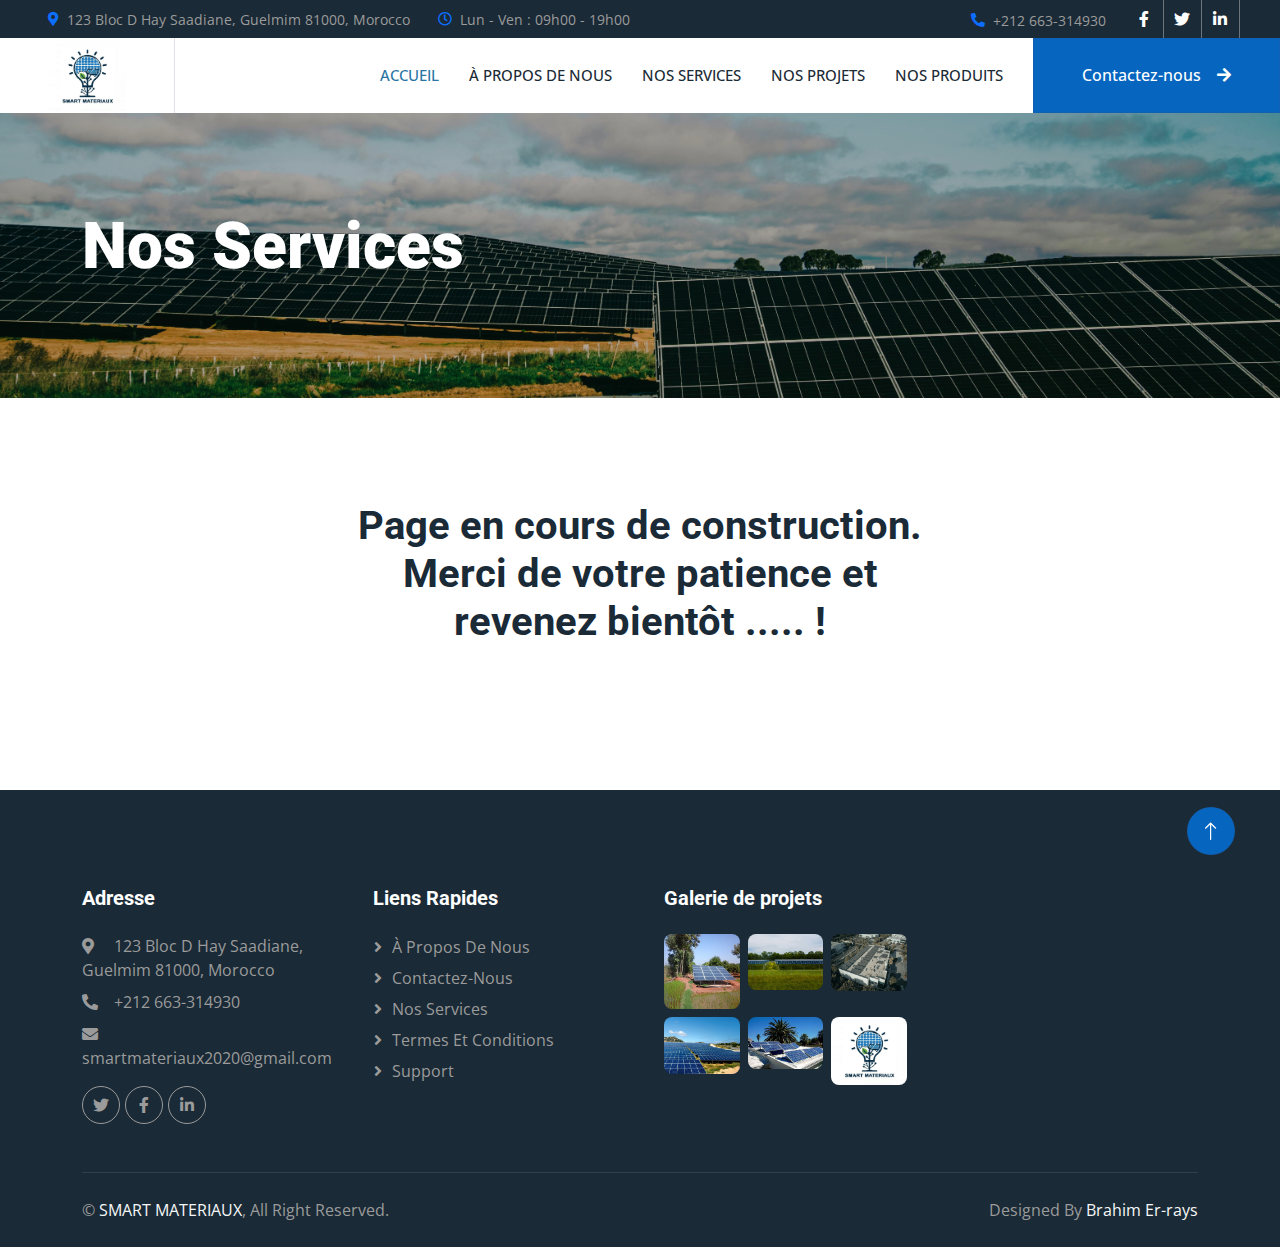
<file: service.html>
<!DOCTYPE html>
<html lang="en">

<head>
    <meta charset="utf-8">
    <title>Smart matériaux </title>
    <meta content="width=device-width, initial-scale=1.0" name="viewport">
    <meta content="" name="keywords">
    <meta content="" name="description">

    <!-- Favicon -->
    <link href="img/favicon.ico" rel="icon">

    <!-- Google Web Fonts -->
    <link rel="preconnect" href="https://fonts.googleapis.com">
    <link rel="preconnect" href="https://fonts.gstatic.com" crossorigin>
    <link href="https://fonts.googleapis.com/css2?family=Open+Sans:wght@400;500&family=Roboto:wght@500;700;900&display=swap" rel="stylesheet"> 

    <!-- Icon Font Stylesheet -->
    <link href="https://cdnjs.cloudflare.com/ajax/libs/font-awesome/5.10.0/css/all.min.css" rel="stylesheet">
    <link href="https://cdn.jsdelivr.net/npm/bootstrap-icons@1.4.1/font/bootstrap-icons.css" rel="stylesheet">

    <!-- Libraries Stylesheet -->
    <link href="lib/animate/animate.min.css" rel="stylesheet">
    <link href="lib/owlcarousel/assets/owl.carousel.min.css" rel="stylesheet">
    <link href="lib/lightbox/css/lightbox.min.css" rel="stylesheet">

    <!-- Customized Bootstrap Stylesheet -->
    <link href="css/bootstrap.min.css" rel="stylesheet">

    <!-- Template Stylesheet -->
    <link href="css/style.css" rel="stylesheet">
</head>

<body>
    <!-- Spinner Start -->
    <div id="spinner" class="show bg-white position-fixed translate-middle w-100 vh-100 top-50 start-50 d-flex align-items-center justify-content-center">
        <div class="spinner-border text-primary" style="width: 3rem; height: 3rem;" role="status">
            <span class="sr-only">Loading...</span>
        </div>
    </div>
    <!-- Spinner End -->

<!-- Topbar Start -->
<div class="container-fluid bg-dark p-0">
    <div class="row gx-0 d-none d-lg-flex">
        <div class="col-lg-7 px-5 text-start">
            <div class="h-100 d-inline-flex align-items-center me-4">
                <small class="fa fa-map-marker-alt text-primary me-2"></small>
                <small>123 Bloc D Hay Saadiane,
                    Guelmim 81000,
                    Morocco</small>
            </div>
            <div class="h-100 d-inline-flex align-items-center">
                <small class="far fa-clock text-primary me-2"></small>
                <small>Lun - Ven : 09h00 - 19h00</small>
            </div>
        </div>
        <div class="col-lg-5 px-5 text-end">
            <div class="h-100 d-inline-flex align-items-center me-4">
                <small class="fa fa-phone-alt text-primary me-2"></small>
                <small>+212 663-314930</small>
            </div>
            <div class="h-100 d-inline-flex align-items-center mx-n2">
                <a class="btn btn-square btn-link rounded-0 border-0 border-end border-secondary"  href="https://www.facebook.com"><i class="fab fa-facebook-f"></i></a>
                <a class="btn btn-square btn-link rounded-0 border-0 border-end border-secondary" href="https://www.x.com"><i class="fab fa-twitter"></i></a>
                <a class="btn btn-square btn-link rounded-0 border-0 border-end border-secondary" href="https://www.linkedin.com"><i class="fab fa-linkedin-in"></i></a>
                
            </div>
        </div>
    </div>
</div>
<!-- Topbar End -->



<!-- Navbar Start -->
<nav class="navbar navbar-expand-lg bg-white navbar-light sticky-top p-0">
    <div class="navbar-brand d-flex align-items-center border-end px-4 px-lg-5">
        <img src="company.jpeg" alt=" Logo" class="img-fluid mr-10" style="height: 70px;">
    </div>
      
    <button type="button" class="navbar-toggler me-4" data-bs-toggle="collapse" data-bs-target="#navbarCollapse">
        <span class="navbar-toggler-icon"></span>
    </button>
    <div class="collapse navbar-collapse" id="navbarCollapse">
        <div class="navbar-nav ms-auto p-4 p-lg-0">
            <a href="index.html" class="nav-item nav-link active">Accueil</a>
            <a href="about.html" class="nav-item nav-link">À propos de nous</a>
            <a href="service.html" class="nav-item nav-link">Nos Services</a>
            <a href="project.html" class="nav-item nav-link"> Nos projets</a>
            <a href="404.html" class="nav-item nav-link"> Nos Produits</a>
            
        </div>
        <a href="contact.html" class="btn btn-primary rounded-0 py-4 px-lg-5 d-none d-lg-block">Contactez-nous<i class="fa fa-arrow-right ms-3"></i></a>
    </div>
</nav>
<!-- Navbar End -->


    <!-- Page Header Start -->
    <div class="container-fluid page-header py-5 mb-5">
        <div class="container py-5">
            <h1 class="display-3 text-white mb-3 animated slideInDown">Nos Services</h1>
            <nav aria-label="breadcrumb animated slideInDown">
                
            </nav>
        </div>
    </div>
    <!-- Page Header End -->


    <!-- Service Start -->
    <div class="container-xxl py-5">
        <div class="container">
            <div class="text-center mx-auto mb-5 wow fadeInUp" data-wow-delay="0.1s" style="max-width: 600px;">
                <h6 class="text-primary"></h6>
                <h1 class="mb-4">Page en cours de construction. Merci de votre patience et revenez bientôt ..... !</h1>
            </div>
           
        </div>
    </div>
    <!-- Service End -->


    

    
        

    <!-- Footer Start -->
    <div class="container-fluid bg-dark text-body footer mt-5 pt-5 wow fadeIn" data-wow-delay="0.1s">
        <div class="container py-5">
            <div class="row g-5">
                <div class="col-lg-3 col-md-6">
                    <h5 class="text-white mb-4">Adresse</h5>
                    <p class="mb-2"><i class="fa fa-map-marker-alt me-3"></i>  123 Bloc D Hay Saadiane, Guelmim 81000, Morocco</p>
                    <p class="mb-2"><i class="fa fa-phone-alt me-3"></i>+212 663-314930</p>
                    <p class="mb-2"><i class="fa fa-envelope me-3"></i>smartmateriaux2020@gmail.com</p>
                    <div class="d-flex pt-2">
                        <a class="btn btn-square btn-outline-light btn-social" href=""><i class="fab fa-twitter"></i></a>
                        <a class="btn btn-square btn-outline-light btn-social" href=""><i class="fab fa-facebook-f"></i></a>
                        <a class="btn btn-square btn-outline-light btn-social" href=""><i class="fab fa-linkedin-in"></i></a>
                    </div>
                </div>
                <div class="col-lg-3 col-md-6">
                    <h5 class="text-white mb-4">Liens Rapides</h5>
                    <a class="btn btn-link" href="about.html">À propos de nous</a>
                    <a class="btn btn-link" href="contact.html">Contactez-nous</a>
                    <a class="btn btn-link" href="service.html">Nos Services</a>
                    <a class="btn btn-link" href="">Termes et Conditions</a>
                    <a class="btn btn-link" href="">Support</a>
                </div>              
                <div class="col-lg-3 col-md-6">
                    <h5 class="text-white mb-4">Galerie de projets</h5>
                    <div class="row g-2">
                        <div class="col-4">
                            <img class="img-fluid rounded" src="img/exp8.jpg" alt="">
                        </div>
                        <div class="col-4">
                            <img class="img-fluid rounded" src="img/pic1.jpg" alt="">
                        </div>
                        <div class="col-4">
                            <img class="img-fluid rounded" src="img/pic2.jpg" alt="">
                        </div>
                        <div class="col-4">
                            <img class="img-fluid rounded" src="img/pic3.jpg" alt="">
                        </div>
                        <div class="col-4">
                            <img class="img-fluid rounded" src="img/Villa.jpg" alt="">
                        </div>
                        <div class="col-4">
                            <img class="img-fluid rounded" src="img/vvv.jpeg" alt="">
                        </div>
                    </div>
                </div>
               
            </div>
        </div>
        <div class="container">
            <div class="copyright">
                <div class="row">
                    <div class="col-md-6 text-center text-md-start mb-3 mb-md-0">
                        &copy; <a href="#">SMART MATERIAUX</a>, All Right Reserved.
                    </div>
                    <div class="col-md-6 text-center text-md-end">
                        Designed By <a href="">Brahim Er-rays</a>
                    </div>
                </div>
            </div>
        </div>
    </div>
    <!-- Footer End -->
    <!-- Back to Top -->
    <a href="#" class="btn btn-lg btn-primary btn-lg-square rounded-circle back-to-top"><i class="bi bi-arrow-up"></i></a>


    <!-- JavaScript Libraries -->
    <script src="https://code.jquery.com/jquery-3.4.1.min.js"></script>
    <script src="https://cdn.jsdelivr.net/npm/bootstrap@5.0.0/dist/js/bootstrap.bundle.min.js"></script>
    <script src="lib/wow/wow.min.js"></script>
    <script src="lib/easing/easing.min.js"></script>
    <script src="lib/waypoints/waypoints.min.js"></script>
    <script src="lib/counterup/counterup.min.js"></script>
    <script src="lib/owlcarousel/owl.carousel.min.js"></script>
    <script src="lib/isotope/isotope.pkgd.min.js"></script>
    <script src="lib/lightbox/js/lightbox.min.js"></script>

    <!-- Template Javascript -->
    <script src="js/main.js"></script>
</body>

</html>
</file>
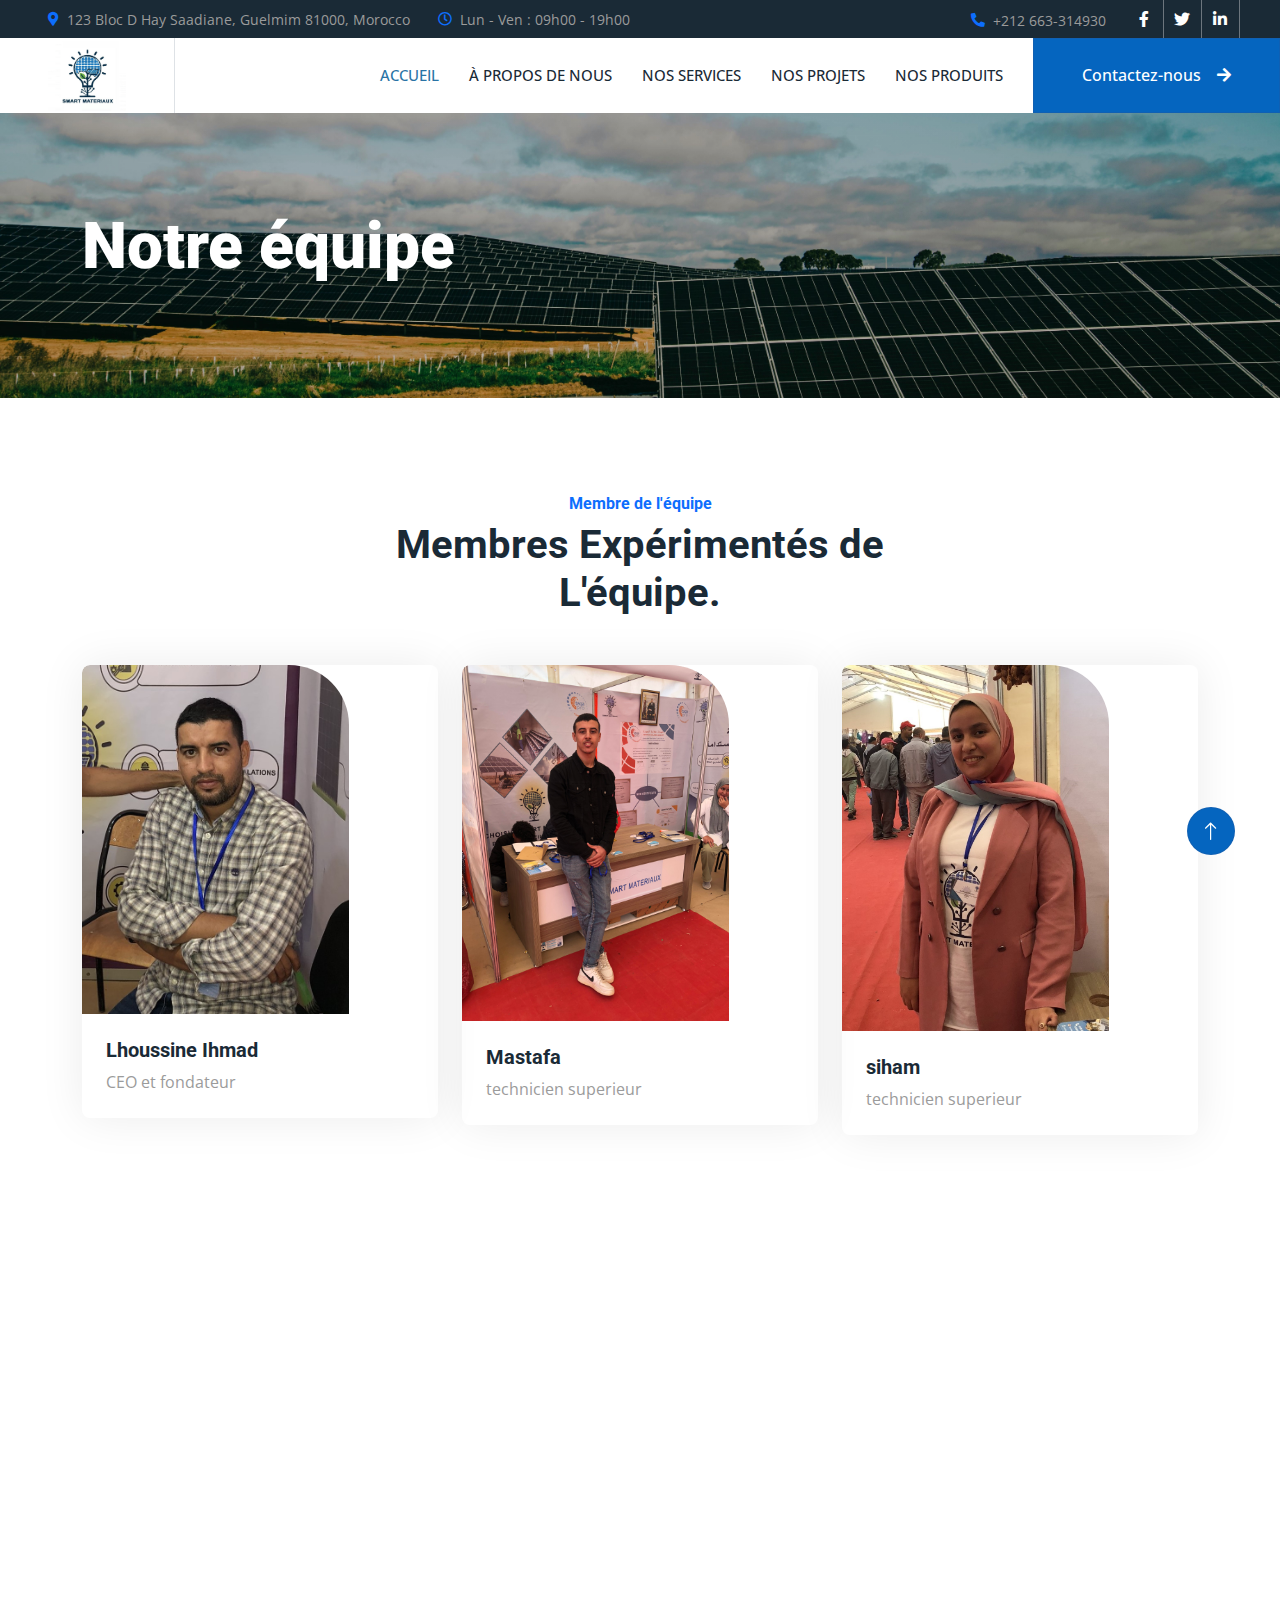
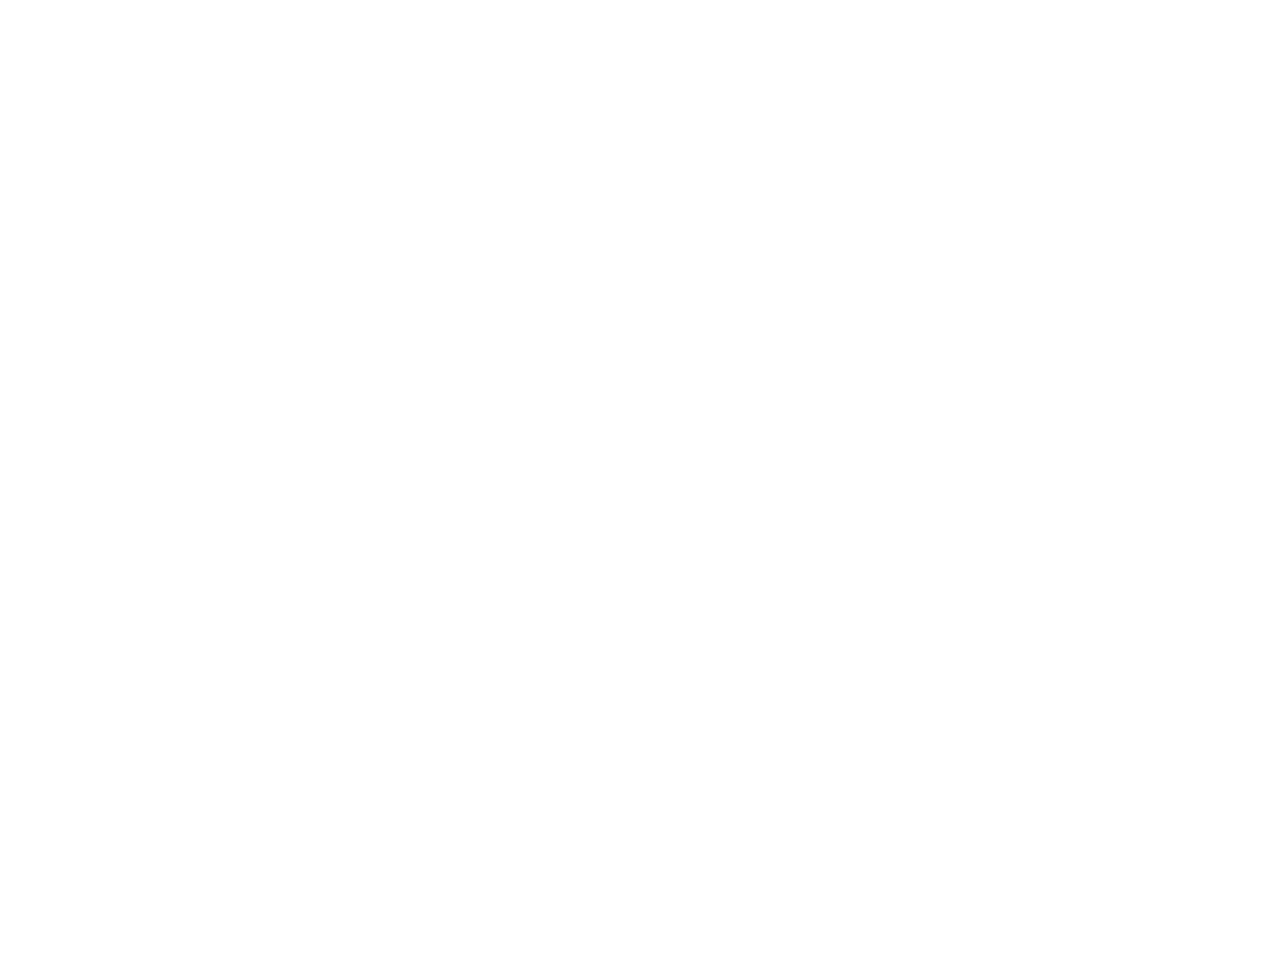
<file: team.html>
<!DOCTYPE html>
<html lang="en">

<head>
    <meta charset="utf-8">
    <title>Smart matériaux </title>
    <meta content="width=device-width, initial-scale=1.0" name="viewport">
    <meta content="" name="keywords">
    <meta content="" name="description">

    <!-- Favicon -->
    <link href="img/favicon.ico" rel="icon">

    <!-- Google Web Fonts -->
    <link rel="preconnect" href="https://fonts.googleapis.com">
    <link rel="preconnect" href="https://fonts.gstatic.com" crossorigin>
    <link href="https://fonts.googleapis.com/css2?family=Open+Sans:wght@400;500&family=Roboto:wght@500;700;900&display=swap" rel="stylesheet"> 

    <!-- Icon Font Stylesheet -->
    <link href="https://cdnjs.cloudflare.com/ajax/libs/font-awesome/5.10.0/css/all.min.css" rel="stylesheet">
    <link href="https://cdn.jsdelivr.net/npm/bootstrap-icons@1.4.1/font/bootstrap-icons.css" rel="stylesheet">

    <!-- Libraries Stylesheet -->
    <link href="lib/animate/animate.min.css" rel="stylesheet">
    <link href="lib/owlcarousel/assets/owl.carousel.min.css" rel="stylesheet">
    <link href="lib/lightbox/css/lightbox.min.css" rel="stylesheet">

    <!-- Customized Bootstrap Stylesheet -->
    <link href="css/bootstrap.min.css" rel="stylesheet">

    <!-- Template Stylesheet -->
    <link href="css/style.css" rel="stylesheet">
</head>

<body>
    <!-- Spinner Start -->
    <div id="spinner" class="show bg-white position-fixed translate-middle w-100 vh-100 top-50 start-50 d-flex align-items-center justify-content-center">
        <div class="spinner-border text-primary" style="width: 3rem; height: 3rem;" role="status">
            <span class="sr-only">Loading...</span>
        </div>
    </div>
    <!-- Spinner End -->

<!-- Topbar Start -->
<div class="container-fluid bg-dark p-0">
    <div class="row gx-0 d-none d-lg-flex">
        <div class="col-lg-7 px-5 text-start">
            <div class="h-100 d-inline-flex align-items-center me-4">
                <small class="fa fa-map-marker-alt text-primary me-2"></small>
                <small>123 Bloc D Hay Saadiane,
                    Guelmim 81000,
                    Morocco</small>
            </div>
            <div class="h-100 d-inline-flex align-items-center">
                <small class="far fa-clock text-primary me-2"></small>
                <small>Lun - Ven : 09h00 - 19h00</small>
            </div>
        </div>
        <div class="col-lg-5 px-5 text-end">
            <div class="h-100 d-inline-flex align-items-center me-4">
                <small class="fa fa-phone-alt text-primary me-2"></small>
                <small>+212 663-314930</small>
            </div>
            <div class="h-100 d-inline-flex align-items-center mx-n2">
                <a class="btn btn-square btn-link rounded-0 border-0 border-end border-secondary"  href="https://www.facebook.com"><i class="fab fa-facebook-f"></i></a>
                <a class="btn btn-square btn-link rounded-0 border-0 border-end border-secondary" href="https://www.x.com"><i class="fab fa-twitter"></i></a>
                <a class="btn btn-square btn-link rounded-0 border-0 border-end border-secondary" href="https://www.linkedin.com"><i class="fab fa-linkedin-in"></i></a>
                
            </div>
        </div>
    </div>
</div>
<!-- Topbar End -->



<!-- Navbar Start -->
<nav class="navbar navbar-expand-lg bg-white navbar-light sticky-top p-0">
    <div class="navbar-brand d-flex align-items-center border-end px-4 px-lg-5">
        <img src="company.jpeg" alt=" Logo" class="img-fluid mr-10" style="height: 70px;">
    </div>
      
    <button type="button" class="navbar-toggler me-4" data-bs-toggle="collapse" data-bs-target="#navbarCollapse">
        <span class="navbar-toggler-icon"></span>
    </button>
    <div class="collapse navbar-collapse" id="navbarCollapse">
        <div class="navbar-nav ms-auto p-4 p-lg-0">
            <a href="index.html" class="nav-item nav-link active">Accueil</a>
            <a href="about.html" class="nav-item nav-link">À propos de nous</a>
            <a href="service.html" class="nav-item nav-link">Nos Services</a>
            <a href="project.html" class="nav-item nav-link"> Nos projets</a>
            <a href="404.html" class="nav-item nav-link"> Nos Produits</a>
            
        </div>
        <a href="contact.html" class="btn btn-primary rounded-0 py-4 px-lg-5 d-none d-lg-block">Contactez-nous<i class="fa fa-arrow-right ms-3"></i></a>
    </div>
</nav>
<!-- Navbar End -->


    <!-- Page Header Start -->
    <div class="container-fluid page-header py-5 mb-5">
        <div class="container py-5">
            <h1 class="display-3 text-white mb-3 animated slideInDown">Notre équipe</h1>
            <nav aria-label="breadcrumb animated slideInDown">
               
            </nav>
        </div>
    </div>
    <!-- Page Header End -->

      <!-- Team Start -->
      <div class="container-xxl py-5">
        <div class="container">
            <div class="text-center mx-auto mb-5 wow fadeInUp" data-wow-delay="0.1s" style="max-width: 600px;">
                <h6 class="text-primary">Membre de l'équipe</h6>
                <h1 class="mb-4">Membres Expérimentés de L'équipe.</h1>
            </div>
            <div class="row g-4">
                <div class="col-lg-4 col-md-6 wow fadeInUp" data-wow-delay="0.1s">
                    <div class="team-item rounded overflow-hidden">
                        <div class="d-flex">
                            <img class="img-fluid w-75" src="img/ihmad.JPEG" alt="">
                            
                        </div>
                        <div class="p-4">
                            <h5>Lhoussine Ihmad</h5>
                            <span>CEO et fondateur</span>
                        </div>
                    </div>
                </div>
                <div class="col-lg-4 col-md-6 wow fadeInUp" data-wow-delay="0.3s">
                    <div class="team-item rounded overflow-hidden">
                        <div class="d-flex">
                            <img class="img-fluid w-75" src="img/mostafa.JPEG" alt="">
                            
                        </div>
                        <div class="p-4">
                            <h5>Mastafa</h5>
                            <span>technicien superieur</span>
                        </div>
                    </div>
                </div>
                <div class="col-lg-4 col-md-6 wow fadeInUp" data-wow-delay="0.5s">
                    <div class="team-item rounded overflow-hidden">
                        <div class="d-flex">
                            <img class="img-fluid w-75" src="img/siham.JPEG" alt="">
                           
                        </div>
                        <div class="p-4">
                            <h5>siham</h5>
                            <span>technicien superieur</span>
                        </div>
                    </div>
                </div>

                <div class="col-lg-4 col-md-6 wow fadeInUp" data-wow-delay="0.5s">
                    <div class="team-item rounded overflow-hidden">
                        <div class="d-flex">
                            <img class="img-fluid w-75" src="img/rachid.JPEG" alt="">
                           
                        </div>
                        <div class="p-4">
                            <h5>rachid </h5>
                            <span>technicien electrique</span>
                        </div>
                    </div>
                </div>

                <div class="col-lg-4 col-md-6 wow fadeInUp" data-wow-delay="0.5s">
                    <div class="team-item rounded overflow-hidden">
                        <div class="d-flex">
                            <img class="img-fluid w-75" src="img/NoImage.jpg" alt="">
                           
                        </div>
                        <div class="p-4">
                            <h5>Ayoub oufrad</h5>
                            <span>technicien superieur</span>
                        </div>
                    </div>
                </div>

                <div class="col-lg-4 col-md-6 wow fadeInUp" data-wow-delay="0.5s">
                    <div class="team-item rounded overflow-hidden">
                        <div class="d-flex">
                            <img class="img-fluid w-75" src="img/NoImage.jpg" alt="">
                           
                        </div>
                        <div class="p-4">
                            <h5>X</h5>
                            <span>technicien superieur</span>
                        </div>
                    </div>
                </div>

                <div class="col-lg-4 col-md-6 wow fadeInUp" data-wow-delay="0.5s">
                    <div class="team-item rounded overflow-hidden">
                        <div class="d-flex">
                            <img class="img-fluid w-75" src="img/NoImage.jpg" alt="">
                           
                        </div>
                        <div class="p-4">
                            <h5>X</h5>
                            <span>technicien superieur</span>
                        </div>
                    </div>
                </div>

                <div class="col-lg-4 col-md-6 wow fadeInUp" data-wow-delay="0.5s">
                    <div class="team-item rounded overflow-hidden">
                        <div class="d-flex">
                            <img class="img-fluid w-75" src="img/NoImage.jpg" alt="">
                           
                        </div>
                        <div class="p-4">
                            <h5>X</h5>
                            <span>technicien superieur</span>
                        </div>
                    </div>
                </div>

                <div class="col-lg-4 col-md-6 wow fadeInUp" data-wow-delay="0.5s">
                    <div class="team-item rounded overflow-hidden">
                        <div class="d-flex">
                            <img class="img-fluid w-75" src="img/NoImage.jpg" alt="">
                           
                        </div>
                        <div class="p-4">
                            <h5>X</h5>
                            <span>technicien superieur</span>
                        </div>
                    </div>
                </div>

                
            </div>
        </div>
    </div>
    <!-- Team End -->
        

    <!-- Footer Start -->
    <div class="container-fluid bg-dark text-body footer mt-5 pt-5 wow fadeIn" data-wow-delay="0.1s">
        <div class="container py-5">
            <div class="row g-5">
                <div class="col-lg-3 col-md-6">
                    <h5 class="text-white mb-4">Adresse</h5>
                    <p class="mb-2"><i class="fa fa-map-marker-alt me-3"></i>  123 Bloc D Hay Saadiane, Guelmim 81000, Morocco</p>
                    <p class="mb-2"><i class="fa fa-phone-alt me-3"></i>+212 663-314930</p>
                    <p class="mb-2"><i class="fa fa-envelope me-3"></i>smartmateriaux2020@gmail.com</p>
                    <div class="d-flex pt-2">
                        <a class="btn btn-square btn-outline-light btn-social" href=""><i class="fab fa-twitter"></i></a>
                        <a class="btn btn-square btn-outline-light btn-social" href=""><i class="fab fa-facebook-f"></i></a>
                        <a class="btn btn-square btn-outline-light btn-social" href=""><i class="fab fa-linkedin-in"></i></a>
                    </div>
                </div>
                <div class="col-lg-3 col-md-6">
                    <h5 class="text-white mb-4">Liens Rapides</h5>
                    <a class="btn btn-link" href="about.html">À propos de nous</a>
                    <a class="btn btn-link" href="contact.html">Contactez-nous</a>
                    <a class="btn btn-link" href="service.html">Nos Services</a>
                    <a class="btn btn-link" href="">Termes et Conditions</a>
                    <a class="btn btn-link" href="">Support</a>
                </div>               
                <div class="col-lg-3 col-md-6">
                    <h5 class="text-white mb-4">Galerie de projets</h5>
                    <div class="row g-2">
                        <div class="col-4">
                            <img class="img-fluid rounded" src="img/exp8.jpg" alt="">
                        </div>
                        <div class="col-4">
                            <img class="img-fluid rounded" src="img/pic1.jpg" alt="">
                        </div>
                        <div class="col-4">
                            <img class="img-fluid rounded" src="img/pic2.jpg" alt="">
                        </div>
                        <div class="col-4">
                            <img class="img-fluid rounded" src="img/pic3.jpg" alt="">
                        </div>
                        <div class="col-4">
                            <img class="img-fluid rounded" src="img/Villa.jpg" alt="">
                        </div>
                        <div class="col-4">
                            <img class="img-fluid rounded" src="img/vvv.jpeg" alt="">
                        </div>
                    </div>
                </div>
               
            </div>
        </div>
        <div class="container">
            <div class="copyright">
                <div class="row">
                    <div class="col-md-6 text-center text-md-start mb-3 mb-md-0">
                        &copy; <a href="#">SMART MATERIAUX</a>, All Right Reserved.
                    </div>
                    <div class="col-md-6 text-center text-md-end">
                        Designed By <a href="">Brahim Er-rays</a>
                    </div>
                </div>
            </div>
        </div>
    </div>
    <!-- Footer End -->


    <!-- Back to Top -->
    <a href="#" class="btn btn-lg btn-primary btn-lg-square rounded-circle back-to-top"><i class="bi bi-arrow-up"></i></a>


    <!-- JavaScript Libraries -->
    <script src="https://code.jquery.com/jquery-3.4.1.min.js"></script>
    <script src="https://cdn.jsdelivr.net/npm/bootstrap@5.0.0/dist/js/bootstrap.bundle.min.js"></script>
    <script src="lib/wow/wow.min.js"></script>
    <script src="lib/easing/easing.min.js"></script>
    <script src="lib/waypoints/waypoints.min.js"></script>
    <script src="lib/counterup/counterup.min.js"></script>
    <script src="lib/owlcarousel/owl.carousel.min.js"></script>
    <script src="lib/isotope/isotope.pkgd.min.js"></script>
    <script src="lib/lightbox/js/lightbox.min.js"></script>

    <!-- Template Javascript -->
    <script src="js/main.js"></script>
</body>

</html>
</file>
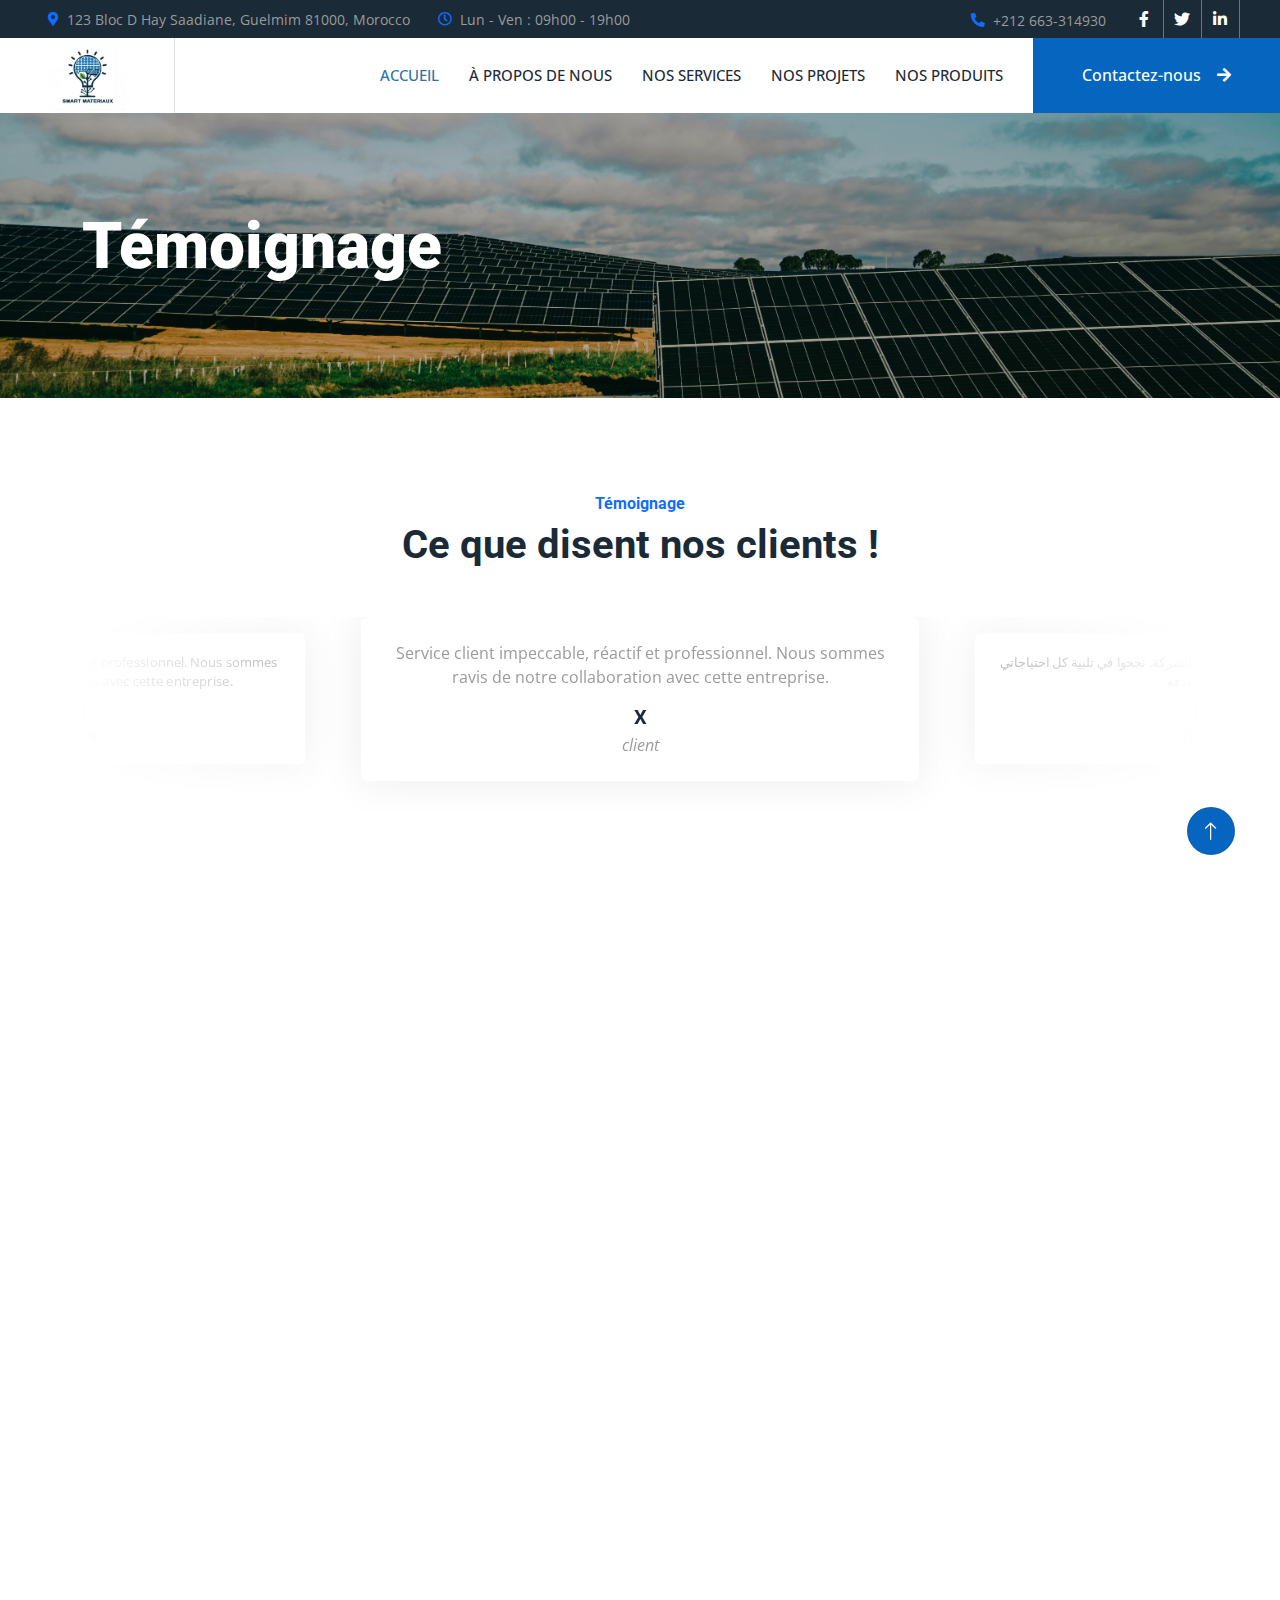
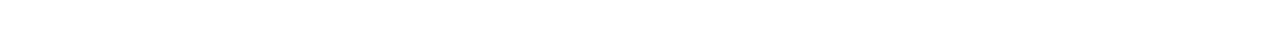
<file: testimonial.html>
<!DOCTYPE html>
<html lang="en">

<head>
    <meta charset="utf-8">
    <title>Smart matériaux</title>
    <meta content="width=device-width, initial-scale=1.0" name="viewport">
    <meta content="" name="keywords">
    <meta content="" name="description">

    <!-- Favicon -->
    <link href="img/favicon.ico" rel="icon">

    <!-- Google Web Fonts -->
    <link rel="preconnect" href="https://fonts.googleapis.com">
    <link rel="preconnect" href="https://fonts.gstatic.com" crossorigin>
    <link href="https://fonts.googleapis.com/css2?family=Open+Sans:wght@400;500&family=Roboto:wght@500;700;900&display=swap" rel="stylesheet"> 

    <!-- Icon Font Stylesheet -->
    <link href="https://cdnjs.cloudflare.com/ajax/libs/font-awesome/5.10.0/css/all.min.css" rel="stylesheet">
    <link href="https://cdn.jsdelivr.net/npm/bootstrap-icons@1.4.1/font/bootstrap-icons.css" rel="stylesheet">

    <!-- Libraries Stylesheet -->
    <link href="lib/animate/animate.min.css" rel="stylesheet">
    <link href="lib/owlcarousel/assets/owl.carousel.min.css" rel="stylesheet">
    <link href="lib/lightbox/css/lightbox.min.css" rel="stylesheet">

    <!-- Customized Bootstrap Stylesheet -->
    <link href="css/bootstrap.min.css" rel="stylesheet">

    <!-- Template Stylesheet -->
    <link href="css/style.css" rel="stylesheet">
</head>

<body>
    <!-- Spinner Start -->
    <div id="spinner" class="show bg-white position-fixed translate-middle w-100 vh-100 top-50 start-50 d-flex align-items-center justify-content-center">
        <div class="spinner-border text-primary" style="width: 3rem; height: 3rem;" role="status">
            <span class="sr-only">Loading...</span>
        </div>
    </div>
    <!-- Spinner End -->

<!-- Topbar Start -->
<div class="container-fluid bg-dark p-0">
    <div class="row gx-0 d-none d-lg-flex">
        <div class="col-lg-7 px-5 text-start">
            <div class="h-100 d-inline-flex align-items-center me-4">
                <small class="fa fa-map-marker-alt text-primary me-2"></small>
                <small>123 Bloc D Hay Saadiane,
                    Guelmim 81000,
                    Morocco</small>
            </div>
            <div class="h-100 d-inline-flex align-items-center">
                <small class="far fa-clock text-primary me-2"></small>
                <small>Lun - Ven : 09h00 - 19h00</small>
            </div>
        </div>
        <div class="col-lg-5 px-5 text-end">
            <div class="h-100 d-inline-flex align-items-center me-4">
                <small class="fa fa-phone-alt text-primary me-2"></small>
                <small>+212 663-314930</small>
            </div>
            <div class="h-100 d-inline-flex align-items-center mx-n2">
                <a class="btn btn-square btn-link rounded-0 border-0 border-end border-secondary"  href="https://www.facebook.com"><i class="fab fa-facebook-f"></i></a>
                <a class="btn btn-square btn-link rounded-0 border-0 border-end border-secondary" href="https://www.x.com"><i class="fab fa-twitter"></i></a>
                <a class="btn btn-square btn-link rounded-0 border-0 border-end border-secondary" href="https://www.linkedin.com"><i class="fab fa-linkedin-in"></i></a>
                
            </div>
        </div>
    </div>
</div>
<!-- Topbar End -->



<!-- Navbar Start -->
<nav class="navbar navbar-expand-lg bg-white navbar-light sticky-top p-0">
    <div class="navbar-brand d-flex align-items-center border-end px-4 px-lg-5">
        <img src="company.jpeg" alt=" Logo" class="img-fluid mr-10" style="height: 70px;">
    </div>
      
    <button type="button" class="navbar-toggler me-4" data-bs-toggle="collapse" data-bs-target="#navbarCollapse">
        <span class="navbar-toggler-icon"></span>
    </button>
    <div class="collapse navbar-collapse" id="navbarCollapse">
        <div class="navbar-nav ms-auto p-4 p-lg-0">
            <a href="index.html" class="nav-item nav-link active">Accueil</a>
            <a href="about.html" class="nav-item nav-link">À propos de nous</a>
            <a href="service.html" class="nav-item nav-link">Nos Services</a>
            <a href="project.html" class="nav-item nav-link"> Nos projets</a>
            <a href="404.html" class="nav-item nav-link"> Nos Produits</a>
            
        </div>
        <a href="contact.html" class="btn btn-primary rounded-0 py-4 px-lg-5 d-none d-lg-block">Contactez-nous<i class="fa fa-arrow-right ms-3"></i></a>
    </div>
</nav>
<!-- Navbar End -->


    <!-- Page Header Start -->
    <div class="container-fluid page-header py-5 mb-5">
        <div class="container py-5">
            <h1 class="display-3 text-white mb-3 animated slideInDown">Témoignage</h1>
            <nav aria-label="breadcrumb animated slideInDown">
               
            </nav>
        </div>
    </div>
    <!-- Page Header End -->


    <!-- Testimonial Start -->
    <div class="container-xxl py-5">
        <div class="container">
            <div class="text-center mx-auto mb-5 wow fadeInUp" data-wow-delay="0.1s" style="max-width: 600px;">
                <h6 class="text-primary">Témoignage</h6>
                <h1 class="mb-4">Ce que disent nos clients !</h1>
            </div>
            <div class="owl-carousel testimonial-carousel wow fadeInUp" data-wow-delay="0.1s">
                <div class="testimonial-item text-center">
                    
                    <div class="testimonial-text text-center rounded p-4">
                        <p>Service client impeccable, réactif et professionnel. Nous sommes ravis de notre collaboration avec cette entreprise.</p>
                        <h5 class="mb-1">X</h5>
                        <span class="fst-italic">client</span>
                    </div>
                </div>
                <div class="testimonial-item text-center">
                    
                    <div class="testimonial-text text-center rounded p-4">
                        <p>قد أعجبت بالاحترافية والتزام فريق هذه الشركة. نجحوا في تلبية كل احتياجاتي بكفاءة ودقة</p>
                        <h5 class="mb-1">X</h5>
                        <span class="fst-italic">client</span>
                    </div>
                </div>
                <div class="testimonial-item text-center">
                    
                    <div class="testimonial-text text-center rounded p-4">
                        <p>Service client impeccable, réactif et professionnel. Nous sommes ravis de notre collaboration avec cette entreprise.</p>
                        <h5 class="mb-1">X</h5>
                        <span class="fst-italic">client</span>
                    </div>
                </div>



                
            </div>

            
        </div>
    </div>


    <div class="container-xxl py-5">
        <div class="container">
            
            <div class="owl-carousel testimonial-carousel wow fadeInUp" data-wow-delay="0.1s">
                <div class="testimonial-item text-center">
                    
                    <div class="testimonial-text text-center rounded p-4">
                        <p>Service client impeccable, réactif et professionnel. Nous sommes ravis de notre collaboration avec cette entreprise.</p>
                        <h5 class="mb-1">X</h5>
                        <span class="fst-italic">client</span>
                    </div>
                </div>
                <div class="testimonial-item text-center">
                    
                    <div class="testimonial-text text-center rounded p-4">
                        <p>قد أعجبت بالاحترافية والتزام فريق هذه الشركة. نجحوا في تلبية كل احتياجاتي بكفاءة ودقة</p>
                        <h5 class="mb-1">X</h5>
                        <span class="fst-italic">client</span>
                    </div>
                </div>
                <div class="testimonial-item text-center">
                    
                    <div class="testimonial-text text-center rounded p-4">
                        <p>Service client impeccable, réactif et professionnel. Nous sommes ravis de notre collaboration avec cette entreprise.</p>
                        <h5 class="mb-1">X</h5>
                        <span class="fst-italic">client</span>
                    </div>
                </div>



                
            </div>

            
        </div>
    </div>
    <!-- Testimonial End -->
        

   <!-- Footer Start -->
   <div class="container-fluid bg-dark text-body footer mt-5 pt-5 wow fadeIn" data-wow-delay="0.1s">
    <div class="container py-5">
        <div class="row g-5">
            <div class="col-lg-3 col-md-6">
                <h5 class="text-white mb-4">Adresse</h5>
                <p class="mb-2"><i class="fa fa-map-marker-alt me-3"></i>  123 Bloc D Hay Saadiane, Guelmim 81000, Morocco</p>
                <p class="mb-2"><i class="fa fa-phone-alt me-3"></i>+212 663-314930</p>
                <p class="mb-2"><i class="fa fa-envelope me-3"></i>smartmateriaux2020@gmail.com</p>
                <div class="d-flex pt-2">
                    <a class="btn btn-square btn-outline-light btn-social" href=""><i class="fab fa-twitter"></i></a>
                    <a class="btn btn-square btn-outline-light btn-social" href=""><i class="fab fa-facebook-f"></i></a>
                    <a class="btn btn-square btn-outline-light btn-social" href=""><i class="fab fa-linkedin-in"></i></a>
                </div>
            </div>
            <div class="col-lg-3 col-md-6">
                <h5 class="text-white mb-4">Liens Rapides</h5>
                <a class="btn btn-link" href="about.html">À propos de nous</a>
                <a class="btn btn-link" href="contact.html">Contactez-nous</a>
                <a class="btn btn-link" href="service.html">Nos Services</a>
                <a class="btn btn-link" href="">Termes et Conditions</a>
                <a class="btn btn-link" href="">Support</a>
            </div>              
            <div class="col-lg-3 col-md-6">
                <h5 class="text-white mb-4">Galerie de projets</h5>
                <div class="row g-2">
                    <div class="col-4">
                        <img class="img-fluid rounded" src="img/exp8.jpg" alt="">
                    </div>
                    <div class="col-4">
                        <img class="img-fluid rounded" src="img/pic1.jpg" alt="">
                    </div>
                    <div class="col-4">
                        <img class="img-fluid rounded" src="img/pic2.jpg" alt="">
                    </div>
                    <div class="col-4">
                        <img class="img-fluid rounded" src="img/pic3.jpg" alt="">
                    </div>
                    <div class="col-4">
                        <img class="img-fluid rounded" src="img/Villa.jpg" alt="">
                    </div>
                    <div class="col-4">
                        <img class="img-fluid rounded" src="img/vvv.jpeg" alt="">
                    </div>
                </div>
            </div>
           
        </div>
    </div>
    <div class="container">
        <div class="copyright">
            <div class="row">
                <div class="col-md-6 text-center text-md-start mb-3 mb-md-0">
                    &copy; <a href="#">SMART MATERIAUX</a>, All Right Reserved.
                </div>
                <div class="col-md-6 text-center text-md-end">
                    Designed By <a href="">Brahim Er-rays</a>
                </div>
            </div>
        </div>
    </div>
</div>
<!-- Footer End -->


    <!-- Back to Top -->
    <a href="#" class="btn btn-lg btn-primary btn-lg-square rounded-circle back-to-top"><i class="bi bi-arrow-up"></i></a>


    <!-- JavaScript Libraries -->
    <script src="https://code.jquery.com/jquery-3.4.1.min.js"></script>
    <script src="https://cdn.jsdelivr.net/npm/bootstrap@5.0.0/dist/js/bootstrap.bundle.min.js"></script>
    <script src="lib/wow/wow.min.js"></script>
    <script src="lib/easing/easing.min.js"></script>
    <script src="lib/waypoints/waypoints.min.js"></script>
    <script src="lib/counterup/counterup.min.js"></script>
    <script src="lib/owlcarousel/owl.carousel.min.js"></script>
    <script src="lib/isotope/isotope.pkgd.min.js"></script>
    <script src="lib/lightbox/js/lightbox.min.js"></script>

    <!-- Template Javascript -->
    <script src="js/main.js"></script>
</body>

</html>
</file>
<file: css/style.css>
/********** Template CSS **********/
:root {
    --primary: #2973a5;
    --light: #f6f7f8;
    --dark: #1A2A36;
}

.fw-medium {
    font-weight: 500 !important;
}

.fw-bold {
    font-weight: 700 !important;
}

.fw-black {
    font-weight: 900 !important;
}

.back-to-top {
    position: fixed;
    display: none;
    right: 45px;
    bottom: 45px;
    z-index: 99;
}


/*** Spinner ***/
#spinner {
    opacity: 0;
    visibility: hidden;
    transition: opacity .5s ease-out, visibility 0s linear .5s;
    z-index: 99999;
}

#spinner.show {
    transition: opacity .5s ease-out, visibility 0s linear 0s;
    visibility: visible;
    opacity: 1;
}


/*** Button ***/
.btn {
    font-weight: 500;
    transition: .5s;
}

.btn.btn-primary,
.btn.btn-outline-primary:hover {
    color: #FFFFFF;
}

.btn-square {
    width: 38px;
    height: 38px;
}

.btn-sm-square {
    width: 32px;
    height: 32px;
}

.btn-lg-square {
    width: 48px;
    height: 48px;
}

.btn-square,
.btn-sm-square,
.btn-lg-square {
    padding: 0;
    display: flex;
    align-items: center;
    justify-content: center;
    font-weight: normal;
}

/*** Navbar ***/
.navbar.sticky-top {
    top: -100px;
    transition: .5s;
}

.navbar .navbar-brand,
.navbar a.btn {
    height: 75px;
}

.navbar .navbar-nav .nav-link {
    margin-right: 30px;
    padding: 25px 0;
    color: var(--dark);
    font-size: 15px;
    font-weight: 500;
    text-transform: uppercase;
    outline: none;
}

.navbar .navbar-nav .nav-link:hover,
.navbar .navbar-nav .nav-link.active {
    color: var(--primary);
}

.navbar .dropdown-toggle::after {
    border: none;
    content: "\f107";
    font-family: "Font Awesome 5 Free";
    font-weight: 900;
    vertical-align: middle;
    margin-left: 8px;
}

@media (max-width: 991.98px) {
    .navbar .navbar-nav .nav-link  {
        margin-right: 0;
        padding: 10px 0;
    }

    .navbar .navbar-nav {
        border-top: 1px solid #EEEEEE;
    }
}

@media (min-width: 992px) {
    .navbar .nav-item .dropdown-menu {
        display: block;
        border: none;
        margin-top: 0;
        top: 150%;
        opacity: 0;
        visibility: hidden;
        transition: .5s;
    }

    .navbar .nav-item:hover .dropdown-menu {
        top: 100%;
        visibility: visible;
        transition: .5s;
        opacity: 1;
    }
}


/*** Header ***/
.owl-carousel-inner {
    position: absolute;
    width: 100%;
    height: 100%;
    top: 0;
    left: 0;
    display: flex;
    align-items: center;
    background: rgba(0, 0, 0, .1);
}

@media (max-width: 768px) {
    .header-carousel .owl-carousel-item {
        position: relative;
        min-height: 500px;
    }

    .header-carousel .owl-carousel-item img {
        position: absolute;
        width: 100%;
        height: 100%;
        object-fit: cover;
    }

    .header-carousel .owl-carousel-item p {
        font-size: 16px !important;
    }
}

.header-carousel .owl-dots {
    position: absolute;
    width: 60px;
    height: 100%;
    top: 0;
    right: 30px;
    display: flex;
    flex-direction: column;
    align-items: center;
    justify-content: center;
}

.header-carousel .owl-dots .owl-dot {
    position: relative;
    width: 45px;
    height: 45px;
    margin: 5px 0;
    background: #FFFFFF;
    box-shadow: 0 0 30px rgba(255, 255, 255, .9);
    border-radius: 45px;
    transition: .5s;
}

.header-carousel .owl-dots .owl-dot.active {
    width: 60px;
    height: 60px;
}

.header-carousel .owl-dots .owl-dot img {
    position: absolute;
    width: 100%;
    height: 100%;
    object-fit: cover;
    padding: 2px;
    border-radius: 45px;
    transition: .5s;
}

.page-header {
    background: linear-gradient(rgba(0, 0, 0, .1), rgba(0, 0, 0, .1)), url(../img/background.jpg) center center no-repeat;
    background-size: cover;
}

.breadcrumb-item + .breadcrumb-item::before {
    color: var(--light);
}


/*** About ***/
@media (min-width: 992px) {
    .container.about {
        max-width: 100% !important;
    }

    .about-text  {
        padding-right: calc(((100% - 960px) / 2) + .75rem);
    }
}

@media (min-width: 1200px) {
    .about-text  {
        padding-right: calc(((100% - 1140px) / 2) + .75rem);
    }
}

@media (min-width: 1400px) {
    .about-text  {
        padding-right: calc(((100% - 1320px) / 2) + .75rem);
    }
}


/*** Service ***/
.service-item {
    box-shadow: 0 0 45px rgba(0, 0, 0, .08);
}

.service-icon {
    position: relative;
    margin: -50px 0 25px 0;
    width: 100px;
    height: 100px;
    display: flex;
    align-items: center;
    justify-content: center;
    color: var(--primary);
    background: #FFFFFF;
    border-radius: 100px;
    box-shadow: 0 0 45px rgba(0, 0, 0, .08);
    transition: .5s;
}

.service-item:hover .service-icon {
    color: #FFFFFF;
    background: var(--primary);
}


/*** Feature ***/
@media (min-width: 992px) {
    .container.feature {
        max-width: 100% !important;
    }

    .feature-text  {
        padding-left: calc(((100% - 960px) / 2) + .75rem);
    }
}

@media (min-width: 1200px) {
    .feature-text  {
        padding-left: calc(((100% - 1140px) / 2) + .75rem);
    }
}

@media (min-width: 1400px) {
    .feature-text  {
        padding-left: calc(((100% - 1320px) / 2) + .75rem);
    }
}


/*** Project Portfolio ***/
#portfolio-flters li {
    display: inline-block;
    font-weight: 500;
    color: var(--dark);
    cursor: pointer;
    transition: .5s;
    border-bottom: 2px solid transparent;
}

#portfolio-flters li:hover,
#portfolio-flters li.active {
    color: var(--primary);
    border-color: var(--primary);
}

.portfolio-img {
    position: relative;
}




.portfolio-btn {
    position: absolute;
    top: 0;
    left: 0;
    width: 100%;
    height: 100%;
    display: flex;
    align-items: center;
    justify-content: center;
    opacity: 0;
    z-index: 1;
    transition: .5s;
}

.portfolio-item:hover .portfolio-btn {
    opacity: 1;
    transition-delay: .3s;
}


/*** Quote ***/
@media (min-width: 992px) {
    .container.quote {
        max-width: 100% !important;
    }

    .quote-text  {
        padding-right: calc(((100% - 960px) / 2) + .75rem);
    }
}

@media (min-width: 1200px) {
    .quote-text  {
        padding-right: calc(((100% - 1140px) / 2) + .75rem);
    }
}

@media (min-width: 1400px) {
    .quote-text  {
        padding-right: calc(((100% - 1320px) / 2) + .75rem);
    }
}


/*** Team ***/
.team-item {
    box-shadow: 0 0 45px rgba(0, 0, 0, .08);
}

.team-item img {
    border-radius: 8px 60px 0 0;
}

.team-item .team-social {
    display: flex;
    flex-direction: column;
    align-items: center;
    justify-content: flex-end;
    background: #FFFFFF;
    transition: .5s;
}


/*** Testimonial ***/
.testimonial-carousel::before {
    position: absolute;
    content: "";
    top: 0;
    left: 0;
    height: 100%;
    width: 0;
    background: linear-gradient(to right, rgba(255, 255, 255, 1) 0%, rgba(255, 255, 255, 0) 100%);
    z-index: 1;
}

.testimonial-carousel::after {
    position: absolute;
    content: "";
    top: 0;
    right: 0;
    height: 100%;
    width: 0;
    background: linear-gradient(to left, rgba(255, 255, 255, 1) 0%, rgba(255, 255, 255, 0) 100%);
    z-index: 1;
}

@media (min-width: 768px) {
    .testimonial-carousel::before,
    .testimonial-carousel::after {
        width: 200px;
    }
}

@media (min-width: 992px) {
    .testimonial-carousel::before,
    .testimonial-carousel::after {
        width: 300px;
    }
}

.testimonial-carousel .owl-nav {
    position: absolute;
    width: 350px;
    top: 20px;
    left: 50%;
    transform: translateX(-50%);
    display: flex;
    justify-content: space-between;
    opacity: 0;
    transition: .5s;
    z-index: 1;
}

.testimonial-carousel:hover .owl-nav {
    width: 300px;
    opacity: 1;
}

.testimonial-carousel .owl-nav .owl-prev,
.testimonial-carousel .owl-nav .owl-next {
    position: relative;
    color: var(--primary);
    font-size: 45px;
    transition: .5s;
}

.testimonial-carousel .owl-nav .owl-prev:hover,
.testimonial-carousel .owl-nav .owl-next:hover {
    color: var(--dark);
}

.testimonial-carousel .testimonial-img img {
    width: 100px;
    height: 100px;
}

.testimonial-carousel .testimonial-img .btn-square {
    position: absolute;
    bottom: -19px;
    left: 50%;
    transform: translateX(-50%);
}

.testimonial-carousel .owl-item .testimonial-text {
    margin-bottom: 30px;
    box-shadow: 0 0 45px rgba(0, 0, 0, .08);
    transform: scale(.8);
    transition: .5s;
}

.testimonial-carousel .owl-item.center .testimonial-text {
    transform: scale(1);
}


/*** Contact ***/
@media (min-width: 992px) {
    .container.contact {
        max-width: 100% !important;
    }

    .contact-text  {
        padding-left: calc(((100% - 960px) / 2) + .75rem);
    }
}

@media (min-width: 1200px) {
    .contact-text  {
        padding-left: calc(((100% - 1140px) / 2) + .75rem);
    }
}

@media (min-width: 1400px) {
    .contact-text  {
        padding-left: calc(((100% - 1320px) / 2) + .75rem);
    }
}


/*** Footer ***/
.footer .btn.btn-social {
    margin-right: 5px;
    color: #9B9B9B;
    border: 1px solid #9B9B9B;
    border-radius: 38px;
    transition: .3s;
}

.footer .btn.btn-social:hover {
    color: var(--primary);
    border-color: var(--light);
}

.footer .btn.btn-link {
    display: block;
    margin-bottom: 5px;
    padding: 0;
    text-align: left;
    color: #9B9B9B;
    font-weight: normal;
    text-transform: capitalize;
    transition: .3s;
}

.footer .btn.btn-link::before {
    position: relative;
    content: "\f105";
    font-family: "Font Awesome 5 Free";
    font-weight: 900;
    margin-right: 10px;
}

.footer .btn.btn-link:hover {
    color: #FFFFFF;
    letter-spacing: 1px;
    box-shadow: none;
}

.footer .copyright {
    padding: 25px 0;
    border-top: 1px solid rgba(256, 256, 256, .1);
}

.footer .copyright a {
    color: var(--light);
}

.footer .copyright a:hover {
    color: var(--primary);
}
</file>
